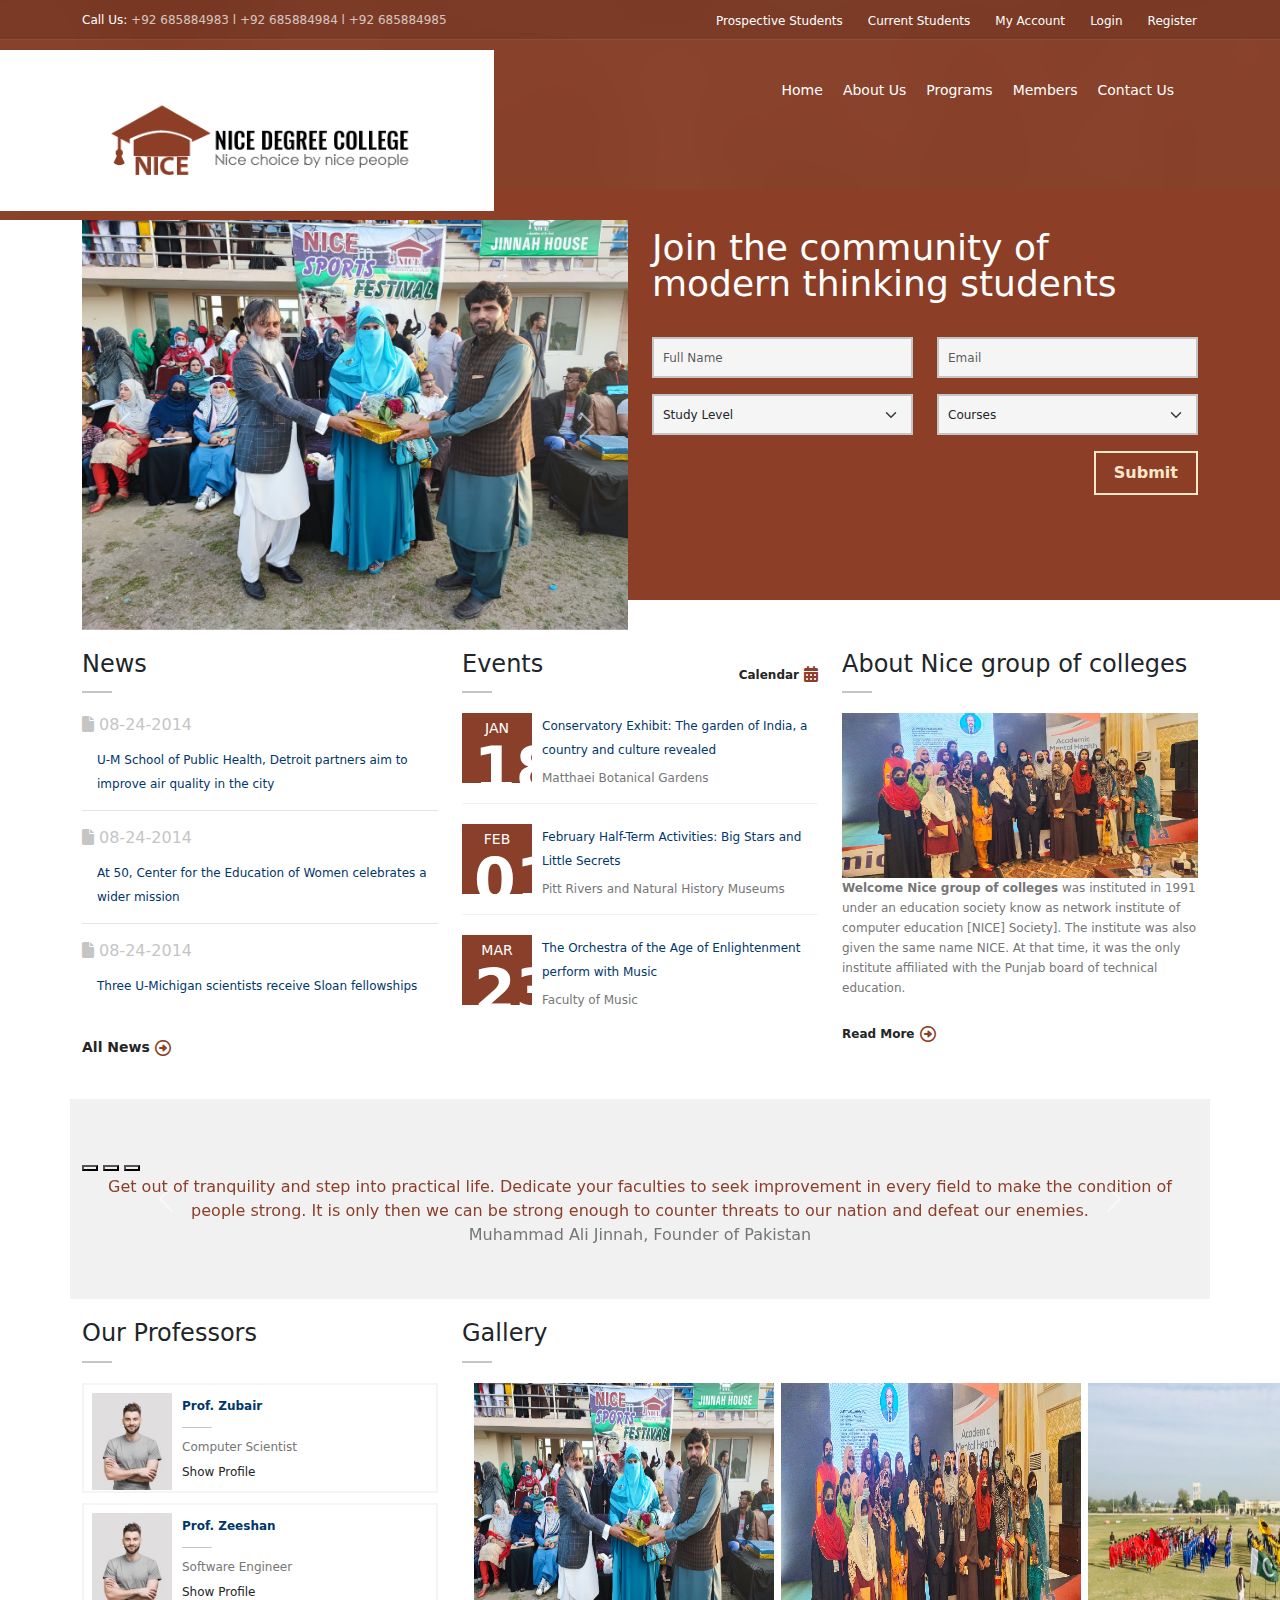
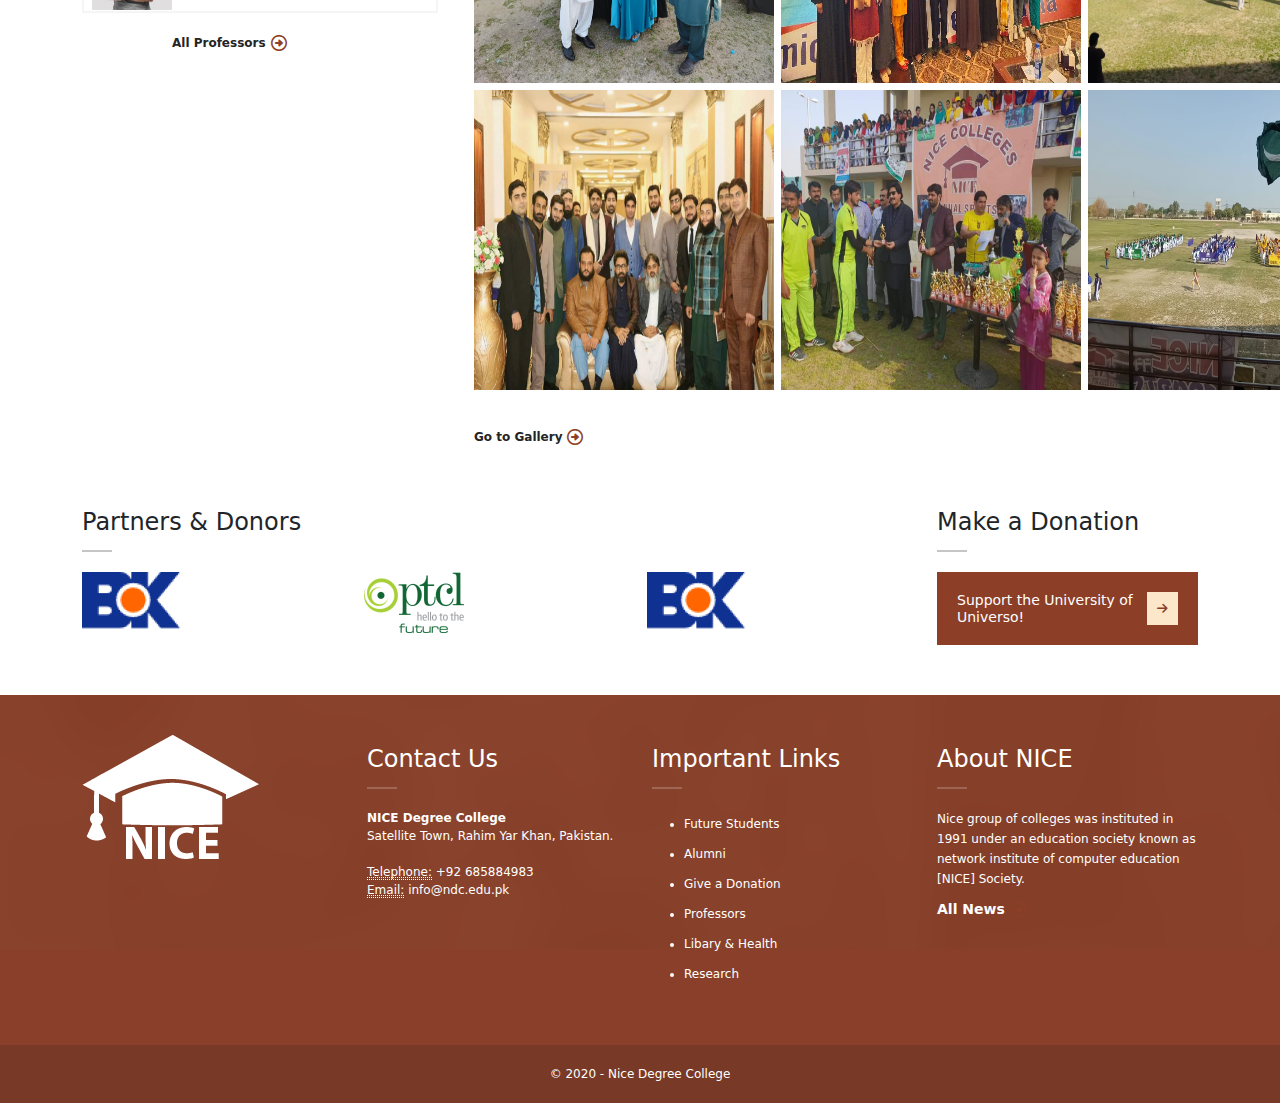
<file: index.html>
﻿<!doctype html>
<html lang="en">

<head>

  <!-- Required Meta Tags -->
  <meta charset="utf-8">
  <meta name="viewport" content="width=device-width, initial-scale=1">

  <!-- Document Title -->
  <title>NICE Degree College</title>

  <!-- Canonical -->
  <link rel="canonical" href="index.html">

  <!-- CSS Files -->
  <link href="assets/css/style.css" rel="stylesheet">
  <link rel="preconnect" href="https://fonts.googleapis.com">
  <link rel="preconnect" href="https://fonts.gstatic.com" crossorigin>
  <link href="assets/css/css2.css" rel="stylesheet">
  <link href="assets/css/bootstrap.min.css" rel="stylesheet">
  <link rel="stylesheet" href="assets/css/font-awesome.min.css">
  <link rel="stylesheet" href="https://cdnjs.cloudflare.com/ajax/libs/font-awesome/4.7.0/css/font-awesome.min.css">
  <link rel="stylesheet" href="https://cdnjs.cloudflare.com/ajax/libs/font-awesome/6.0.0-beta3/css/all.min.css">

</head>

<body   >


  <!-- Navbar -->

  <div class="navigation-wrapper">
    <div class="secondary-navigation-wrapper">
      <div class="container">
        <div class="navigation-contact pull-left">Call Us: <span class="opacity-70"> +92 685884983 l +92 685884984
				l +92 685884985</span>
        </div>
        <div class="search">
          <div class="input-group">
            <input type="search" class="form-control" name="search" placeholder="Search">
            <span class="input-group-btn">
              <button type="submit" id="search-submit" class="btn">
                <i class="fa fa-search">
                </i>
              </button>
            </span>
          </div>
          <!-- /.input-group -->
        </div>
      <!-- Navigation -->
<ul class="secondary-navigation list-unstyled text-white">
  <li><a class="text-white" href="#">Prospective Students</a></li>
  <li><a class="text-white" href="#">Current Students</a></li>
  <li><a class="text-white" href="account.php">My Account</a></li>
  <li><a class="text-white" href="#" data-bs-toggle="modal" data-bs-target="#loginModal">Login</a></li>
  <li><a class="text-white" href="#" data-bs-toggle="modal" data-bs-target="#registerModal">Register</a></li>
</ul>

<!-- Login Modal -->
<div class="modal fade" id="loginModal" tabindex="-1" aria-labelledby="loginModalLabel" aria-hidden="true">
  <div class="modal-dialog ">
    <div class="modal-content ">
      <div class="modal-header">
        <h5 class="modal-title" id="loginModalLabel" style="color: #000;">Welcome Back</h5>
        <i class="fa-solid fa-hand-sparkles ps-2" style="color: #FFCE4B;"></i>
        <button type="button" class="btn-close" data-bs-dismiss="modal" aria-label="Close"></button>
      </div>
      <div class="modal-body">
        <!-- Login Form -->
        <form>
          <div class="mb-3">
            <label for="email" class="form-label" style="color: black;">Email address</label>
            <input type="email" class="form-control" id="email" placeholder="Enter your email">
          </div>
          <div class="mb-3">
            <label for="password" class="form-label" style="color: black;">Password</label>
            <input type="password" class="form-control" id="password" placeholder="Enter your password">
          </div>
          <button type="submit" class="btn btn-primary w-100 mt-3 mb-3">Login</button>
        </form>
      </div>
    </div>
  </div>
</div>

<!-- Login Model End  -->

<!-- Register Modal -->
<div class="modal fade" id="registerModal" tabindex="-1" aria-labelledby="registerModalLabel" aria-hidden="true">
  <div class="modal-dialog">
    <div class="modal-content">
      <div class="modal-header">
        <h5 class="modal-title" id="registerModalLabel" style="color: #000;">Register</h5>
        <i class="fa-solid fa-hand-sparkles ps-2" style="color: #FFCE4B;"></i>
        <button type="button" class="btn-close" data-bs-dismiss="modal" aria-label="Close"></button>
      </div>
      <div class="modal-body">
        <!-- Register Form -->
        <form>
          <div class="mb-3">
            <label for="register-name" class="form-label" style="color: #000;">Full Name</label>
            <input type="text" class="form-control" id="register-name" placeholder="Enter your full name">
          </div>
          <div class="mb-3">
            <label for="register-email" class="form-label" style="color: #000;">Email address</label>
            <input type="email" class="form-control" id="register-email" placeholder="Enter your email">
          </div>
          <div class="mb-3">
            <label for="register-password" class="form-label" style="color: #000;">Password</label>
            <input type="password" class="form-control" id="register-password" placeholder="Enter your password">
          </div>
          <div class="mb-3">
            <label for="register-confirm-password" class="form-label" style="color: #000;">Confirm Password</label>
            <input type="password" class="form-control" id="register-confirm-password" placeholder="Confirm your password">
          </div>
          <button type="submit" class="btn btn-primary w-100 mt-3 mb-3">Register</button>
        </form>
      </div>
    </div>
  </div>
</div>

<!-- Register Modal End -->


      </div>
    </div>
    <div class="primary-navigation-wrapper">
      <header class="navbar" id="top" role="banner">
        <div class="container">


          <div class="row w-100">
            <div class="col-lg-4">
              <div class="navbar-header">
                <button class="navbar-toggle" type="button" data-toggle="collapse" data-target=".bs-navbar-collapse">
                  <span class="sr-only">Toggle navigation</span>
                  <span class="icon-bar"></span>
                  <span class="icon-bar"></span>
                  <span class="icon-bar"></span>
                </button>
                <div class="navbar-brand nav" id="brand">
                  <a href="index.php"><img src="assets/img/logo.png" alt="brand"></a>
                </div>
              </div>
            </div>
            <div class="col-lg-8">
              <nav class="collapse navbar-collapse bs-navbar-collapse navbar-right" style="display: block; float: right;" role="navigation">
                <ul class="nav navbar-nav d-flex text-white" style="flex-direction: row;">

                  <li>
                    <a class="text-white" href="index.html">Home</a>
                  </li>
                  <li>
                    <a class="text-white"  href="aboutus.html">About Us</a>
                  </li>
                  <li>
                    <a class="text-white"  href="programs.html">Programs</a>
                  </li>

                  <li>
                    <a class="text-white"  href="members.html">Members</a>
                  </li>



                  <li>
                    <a  class="text-white"  href="contactus.html">Contact Us</a>
                  </li>
                </ul>
              </nav>
            </div>
          </div>





          <!-- /.navbar collapse-->
        </div>
        <!-- /.container -->
      </header>
      <!-- /.navbar -->
    </div>
    <div class="background">
      <img src="assets/img/background-city.png" alt="background">
    </div>
  </div>

  <!-- Navbar End -->




    <!-- Hero Section -->

    <div id="homepage-carousel">
      <div class="container">
        <div class="homepage-carousel-wrapper">
          <div class="row">
            <div class="col-md-6 col-sm-7">
              <div id="carouselExampleSlidesOnly" class="carousel slide" data-bs-ride="carousel">
                <div class="carousel-inner">
                  <div class="carousel-item active">
                    <img src="assets/img/gallery-pic-1.jpeg" class="d-block w-100" alt="...">
                  </div>
                  <div class="carousel-item">
                    <img src="assets/img/gallery-pic-4.jpeg" class="d-block w-100" alt="...">
                  </div>
                  <div class="carousel-item">
                    <img src="assets/img/gallery-pic-3.jpeg" class="d-block w-100" alt="...">
                  </div>
                </div>
                <button class="carousel-control-prev" type="button" data-bs-target="#carouselExample" data-bs-slide="prev">
                  <span class="carousel-control-prev-icon" aria-hidden="true"></span>
                  <span class="visually-hidden">Previous</span>
                </button>
                <button class="carousel-control-next" type="button" data-bs-target="#carouselExample" data-bs-slide="next">
                  <span class="carousel-control-next-icon" aria-hidden="true"></span>
                  <span class="visually-hidden">Next</span>
                </button>
              </div>
            </div>
            <!-- /.col-md-6 -->
            <div class="col-md-6 col-sm-5">
              <div class="slider-content">
                <div class="row">
                  <div class="col-md-12">
                    <h1>Join the community of modern thinking students</h1>
                    <form id="slider-form" role="form" action="" method="post">
                      <div class="row">
                        <div class="col-md-6">
                          <div class="mb-3">
                            <input class="form-control" name="slider-name" id="slider-name" placeholder="Full Name" type="text" required>
                          </div>
                        </div>
                        <!-- /.col-md-6 -->
                        <div class="col-md-6">
                          <div class="mb-3">
                            <input class="form-control" name="slider-email" id="slider-email" placeholder="Email" type="email" required>
                          </div>
                        </div>
                        <!-- /.col-md-6 -->
                      </div>
                      <!-- /.row -->
                      <div class="row">
                        <div class="col-md-6">
                          <div class="mb-3">
                            <select name="slider-study-level" id="slider-study-level" class="form-select">
                              <option value="- Not selected -">Study Level</option>
                              <option value="Beginner">Beginner</option>
                              <option value="Intermediate">Intermediate</option>
                              <option value="Advanced">Advanced</option>
                              <option value="Professional">Professional</option>
                            </select>
                          </div>
                        </div>
                        <!-- /.col-md-6 -->
                        <div class="col-md-6">
                          <div class="mb-3">
                            <select name="slider-course" id="slider-course" class="form-select">
                              <option value="- Not selected -">Courses</option>
                              <option value="Art and Design">Art and Design</option>
                              <option value="Marketing">Marketing</option>
                              <option value="Science">Science</option>
                              <option value="History and Psychology">History and Psychology</option>
                            </select>
                          </div>
                        </div>
                        <!-- /.col-md-6 -->
                      </div>
                      <!-- /.row -->
                      <button type="submit" id="slider-submit" class="btn btn-primary float-end">Submit</button>
                      <div id="form-status"></div>
                    </form>
                  </div>
                  <!-- /.col-md-12 -->
                </div>
                <!-- /.row -->
              </div>
              <!-- /.slider-content -->
            </div>
            <!-- /.col-md-6 -->
          </div>
          <!-- /.row -->
          <div class="background"></div>
        </div>
        <!-- /.slider-wrapper -->
        <div class="slider-inner"></div>
      </div>
      <!-- /.container -->
    </div>

    <!-- Hero Section End -->
    <!-- News Events About Nice group of colleges -->

    <div class="block">
      <div class="container">
        <div class="row">
          <div class="col-md-4 col-sm-6">
            <section class="news-small" id="news-small">
              <header>
                <h2>News</h2>
              </header>
              <div class="section-content">
                <article>
                  <figure class="date"><i class="fa fa-file-o"></i>08-24-2014</figure>
                  <header><a href="#">U-M School of Public Health, Detroit partners aim to improve air quality in the city</a></header>
                </article>
                <article>
                  <figure class="date"><i class="fa fa-file-o"></i>08-24-2014</figure>
                  <header><a href="#">At 50, Center for the Education of Women celebrates a wider mission</a></header>
                </article>
                <article>
                  <figure class="date"><i class="fa fa-file-o"></i>08-24-2014</figure>
                  <header><a href="#">Three U-Michigan scientists receive Sloan fellowships</a></header>
                </article>
              </div>
              <!-- /.section-content -->
              <a href="" class="read-more">All News</a>
            </section>
          </div>
          <!-- /.col-md-4 -->
          <div class="col-md-4 col-sm-6">
            <section class="events" id="events-small">
              <header>
                <h2>Events</h2>
                <a href="" class="link-calendar">Calendar</a>
              </header>
              <div class="section-content">
                <article class="event nearest">
                  <figure class="date">
                    <div class="month">jan</div>
                    <div class="day">18</div>
                  </figure>
                  <aside>
                    <header><a href="event-detail.html">Conservatory Exhibit: The garden of India, a country and culture revealed</a></header>
                    <div class="additional-info">Matthaei Botanical Gardens</div>
                  </aside>
                </article>
                <article class="event nearest-second">
                  <figure class="date">
                    <div class="month">feb</div>
                    <div class="day">01</div>
                  </figure>
                  <aside>
                    <header><a href="event-detail.html">February Half-Term Activities: Big Stars and Little Secrets</a></header>
                    <div class="additional-info">Pitt Rivers and Natural History Museums</div>
                  </aside>
                </article>
                <article class="event">
                  <figure class="date">
                    <div class="month">mar</div>
                    <div class="day">23</div>
                  </figure>
                  <aside>
                    <header><a href="event-detail.html">The Orchestra of the Age of Enlightenment perform with Music</a></header>
                    <div class="additional-info">Faculty of Music</div>
                  </aside>
                </article>
              </div>
              <!-- /.section-content -->
            </section>
          </div>
          <!-- /.col-md-4 -->
          <div class="col-md-4 col-sm-12">
            <section id="about">
              <header>
                <h2>About Nice group of colleges</h2>
              </header>
              <div class="section-content">
                <img src="assets/img/gallery-pic-2.jpeg" alt="" class="img-fluid">
                <p><strong>Welcome Nice group of colleges</strong> was instituted in 1991 under an education society know as network institute of computer education [NICE] Society]. The institute was also given the same name NICE. At that time, it was the only institute affiliated with the Punjab board of technical education.</p>
                <a href="" class="read-more">Read More</a>
              </div>
            </section>
          </div>
        </div>
      </div>
    </div>
    <!-- News Events About Nice group of colleges End -->
    <!-- testimonials -->

      
   <div class="container coursal-container">
    <div id="carouselExampleIndicators" class="carousel slide" data-bs-ride="carousel">
      <!-- <div class="carousel-indicators"> -->
        <button type="button" data-bs-target="#carouselExampleIndicators" data-bs-slide-to="0" class="active" aria-current="true" aria-label="Slide 1"></button>
        <button type="button" data-bs-target="#carouselExampleIndicators" data-bs-slide-to="1" aria-label="Slide 2"></button>
        <button type="button" data-bs-target="#carouselExampleIndicators" data-bs-slide-to="2" aria-label="Slide 3"></button>
      <!-- </div> -->
      <div class="carousel-inner">
        <div class="carousel-item active text-center">
         
            <header>Get out of tranquility and step into practical life. Dedicate your faculties to seek improvement in every field to make the condition of people strong. It is only then we can be strong enough to counter threats to our nation and defeat our enemies.</header>
            <footer>Muhammad Ali Jinnah, Founder of Pakistan</footer>
        </div>
        <div class="carousel-item text-center">
          <header>Enter a world of opportunities at our College. Learning is the constant accumulation of knowledge.</header>
          <footer>Opportunities</footer>
        </div>
      </div>
      <button class="carousel-control-prev" type="button" data-bs-target="#carouselExampleIndicators" data-bs-slide="prev">
        <span class="carousel-control-prev-icon" aria-hidden="true"></span>
        <span class="visually-hidden">Previous</span>
      </button>
      <button class="carousel-control-next" type="button" data-bs-target="#carouselExampleIndicators" data-bs-slide="next">
        <span class="carousel-control-next-icon" aria-hidden="true"></span>
        <span class="visually-hidden">Next</span>
      </button>
    </div>
   </div>
    <!-- Our Professors -->
    <div class="block">
      <div class="container">
        <div class="row">
          <div class="col-md-4">
            <section id="our-professors">
              <header>
                <h2>Our Professors</h2>
              </header>
              <div class="section-content">
                <div class="professors">
                  <article class="professor-thumbnail">
                    <figure class="professor-image">
                      <a href="member-detail.html"><img src="assets/img/professor 1.jpeg" width="80px" height="80px" class="img-fluid" alt=""></a>
                    </figure>
                    <aside>
                      <header>
                        <a href="member-detail.html">Prof. Zubair</a>
                        <div class="divider"></div>
                        <figure class="professor-description">Computer Scientist</figure>
                      </header>
                      <a href="member-detail.html" class="show-profile">Show Profile</a>
                    </aside>
                  </article>
                  <article class="professor-thumbnail">
                    <figure class="professor-image">
                      <a href="member-detail.html"><img src="assets/img/professor 1.jpeg" width="80px" height="80px" class="img-fluid" alt=""></a>
                    </figure>
                    <aside>
                      <header>
                        <a href="member-detail.html">Prof. Zeeshan</a>
                        <div class="divider"></div>
                        <figure class="professor-description">Software Engineer</figure>
                      </header>
                      <a href="member-detail.html" class="show-profile">Show Profile</a>
                    </aside>
                  </article>
                  <a href="" class="read-more">All Professors</a>
                </div>
              </div>
            </section>
          </div>

          <div class="col-md-8">
            <section id="gallery">
              <header>
                <h2>Gallery</h2>
              </header>
              <div class="section-content container me-4">
                <ul class="gallery-list list-unstyled">
                  <li><a href="assets/img/gallery-pic-1.jpeg" class="image-popup"><img src="assets/img/gallery-pic-1.jpeg" alt="" class="img-fluid"></a></li>
                  <li><a href="assets/img/gallery-pic-2.jpeg" class="image-popup"><img src="assets/img/gallery-pic-2.jpeg" alt="" class="img-fluid"></a></li>
                  <li><a href="assets/img/gallery-pic-3.jpeg" class="image-popup"><img src="assets/img/gallery-pic-3.jpeg" alt="" class="img-fluid"></a></li>
                  <li><a href="assets/img/gallery-pic-4.jpeg" class="image-popup"><img src="assets/img/gallery-pic-4.jpeg" alt="" class="img-fluid"></a></li>
                  <li><a href="assets/img/gallery-pic-5.jpeg" class="image-popup"><img src="assets/img/gallery-pic-5.jpeg" alt="" class="img-fluid"></a></li>
                  <li><a href="assets/img/gallery-pic-6.jpeg" class="image-popup"><img src="assets/img/gallery-pic-6.jpeg" alt="" class="img-fluid"></a></li>
                  <!-- <li><a href="assets/img/gallery-big-image.jpg" class="image-popup"><img src="assets/img/image-01.jpg" alt="" class="img-fluid"></a></li>
                  <li><a href="assets/img/gallery-big-image.jpg" class="image-popup"><img src="assets/img/image-02.jpg" alt="" class="img-fluid"></a></li>
                  <li><a href="assets/img/gallery-big-image.jpg" class="image-popup"><img src="assets/img/image-01.jpg" alt="" class="img-fluid"></a></li>
                  <li><a href="assets/img/gallery-big-image.jpg" class="image-popup"><img src="assets/img/image-02.jpg" alt="" class="img-fluid"></a></li>
                  <li><a href="assets/img/gallery-big-image.jpg" class="image-popup"><img src="assets/img/image-01.jpg" alt="" class="img-fluid"></a></li>
                  <li><a href="assets/img/gallery-big-image.jpg" class="image-popup"><img src="assets/img/image-02.jpg" alt="" class="img-fluid"></a></li> -->

                </ul>
                <a href="" class="read-more">Go to Gallery</a>
              </div>
            </section>
          </div>
        </div>
      </div>
    </div>

  <!-- Our Professors End -->



    <!-- Partners & Donors -->

    <div class="block">
      <div class="container">
        <div class="row">
          <div class="col-md-9">
            <section id="partners">
              <header>
                <h2>Partners & Donors</h2>
              </header>
              <div class="section-content">
                <div class="row g-3">
                  <div class="col"><a href=""><img src="assets/img/BOK.png" alt="" class="img-fluid"></a></div>
                  <div class="col"><a href=""><img src="assets/img/PTCL.png" alt="" class="img-fluid"></a></div>
                  <div class="col"><a href=""><img src="assets/img/BOK.png" alt="" class="img-fluid"></a></div>
                </div>
              </div>
            </section>
          </div>
          <div class="col-md-3">
            <section id="donation">
              <header>
                <h2>Make a Donation</h2>
              </header>
              <div class="section-content">
                <a href="" class="universal-button">
                  <h3 class="text-white">Support the University of Universo!</h3>
                  <figure class="date"><i class="fa fa-arrow-right"></i></figure>
                </a>
              </div>
            </section>
          </div>
        </div>
      </div>
    </div>
  <!-- Partners & Donors End-->





  <!-- Footer -->

<footer id="page-footer">

  <section id="footer-content">
    <div class="container">
      <div class="row">
        <div class="col-md-3">
          <aside class="logo">
            <img src="assets/img/logo-white.png" class="img-fluid">
          </aside>
        </div>
        <div class="col-md-3">
          <aside>
            <header>
              <h4>Contact Us</h4>
            </header>
            <address>
              <strong>NICE Degree College</strong><br>
              <span>Satellite Town, Rahim Yar Khan, Pakistan.</span><br><br>
              <abbr title="Telephone">Telephone:</abbr> +92 685884983<br>
              <abbr title="Email">Email:</abbr> <a href="#">info@ndc.edu.pk</a>
            </address>
          </aside>
        </div>
        <div class="col-md-3">
          <aside>
            <header>
              <h4>Important Links</h4>
            </header>
            <ul class="list-links" style="list-style: disc; font-size: 12px;">
              <li><a href="#">Future Students</a>
              </li>
              <li><a href="#">Alumni</a>
              </li>
              <li><a href="#">Give a Donation</a>
              </li>
              <li><a href="#">Professors</a>
              </li>
              <li><a href="#">Libary &amp; Health</a>
              </li>
              <li><a href="#">Research</a>
              </li>
            </ul>
          </aside>
        </div>
        <div class="col-md-3">
          <aside>
            <header>
              <h4>About NICE</h4>
            </header>
            <p>Nice group of colleges was instituted in 1991 under an education society known as network institute of computer education [NICE] Society.</p>
            <a href="" class="read-more">All News</a>
          </aside>
        </div>
      </div>
    </div>
    <div class="background"><img src="assets/img/background-city.png" class="img-fluid" alt=""></div>
  </section>

  <section id="footer-bottom">
    <div class="container">
      <div class="footer-inner">
        <div class="copyright">© 2020 - Nice Degree College</div>
      </div>
    </div>
  </section>

</footer>

  <!-- Footer End-->



<script src="assets/js/bootstrap.bundle.min.js"></script>
</body>
</html>
</file>
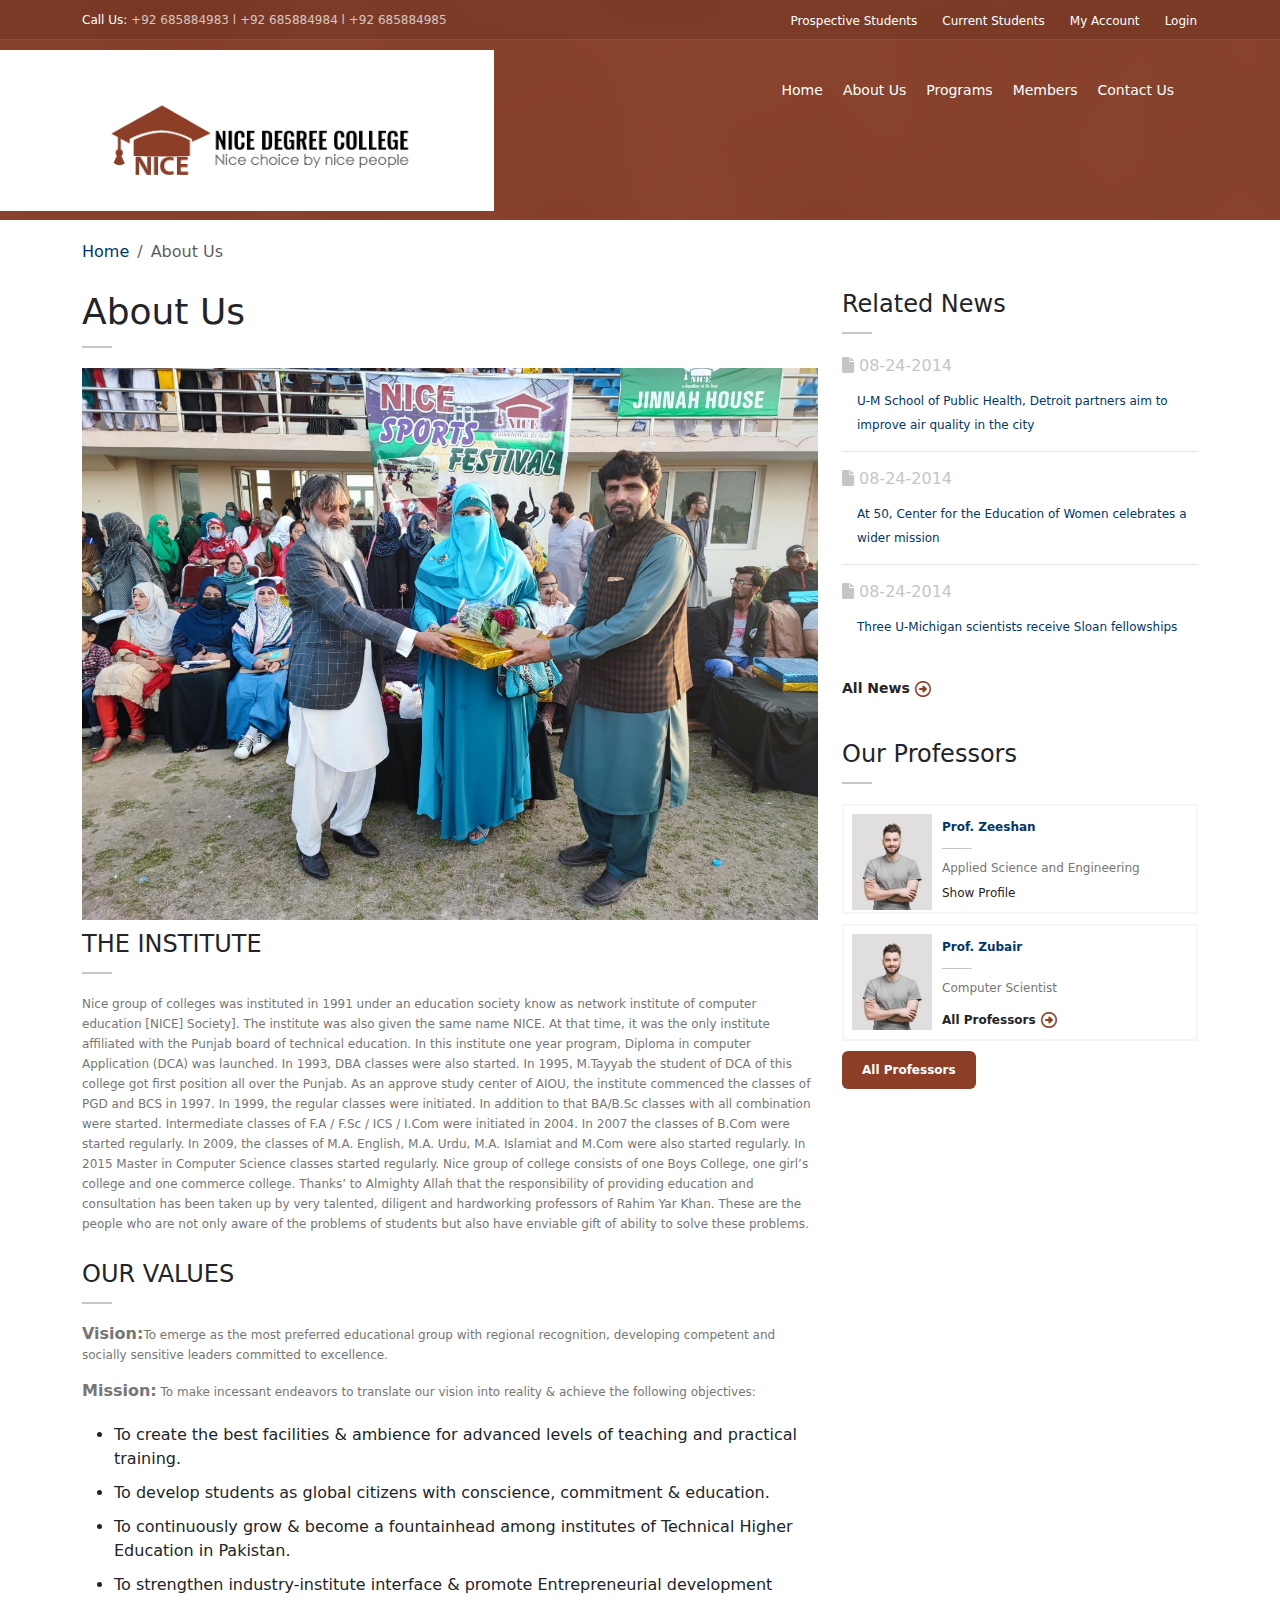
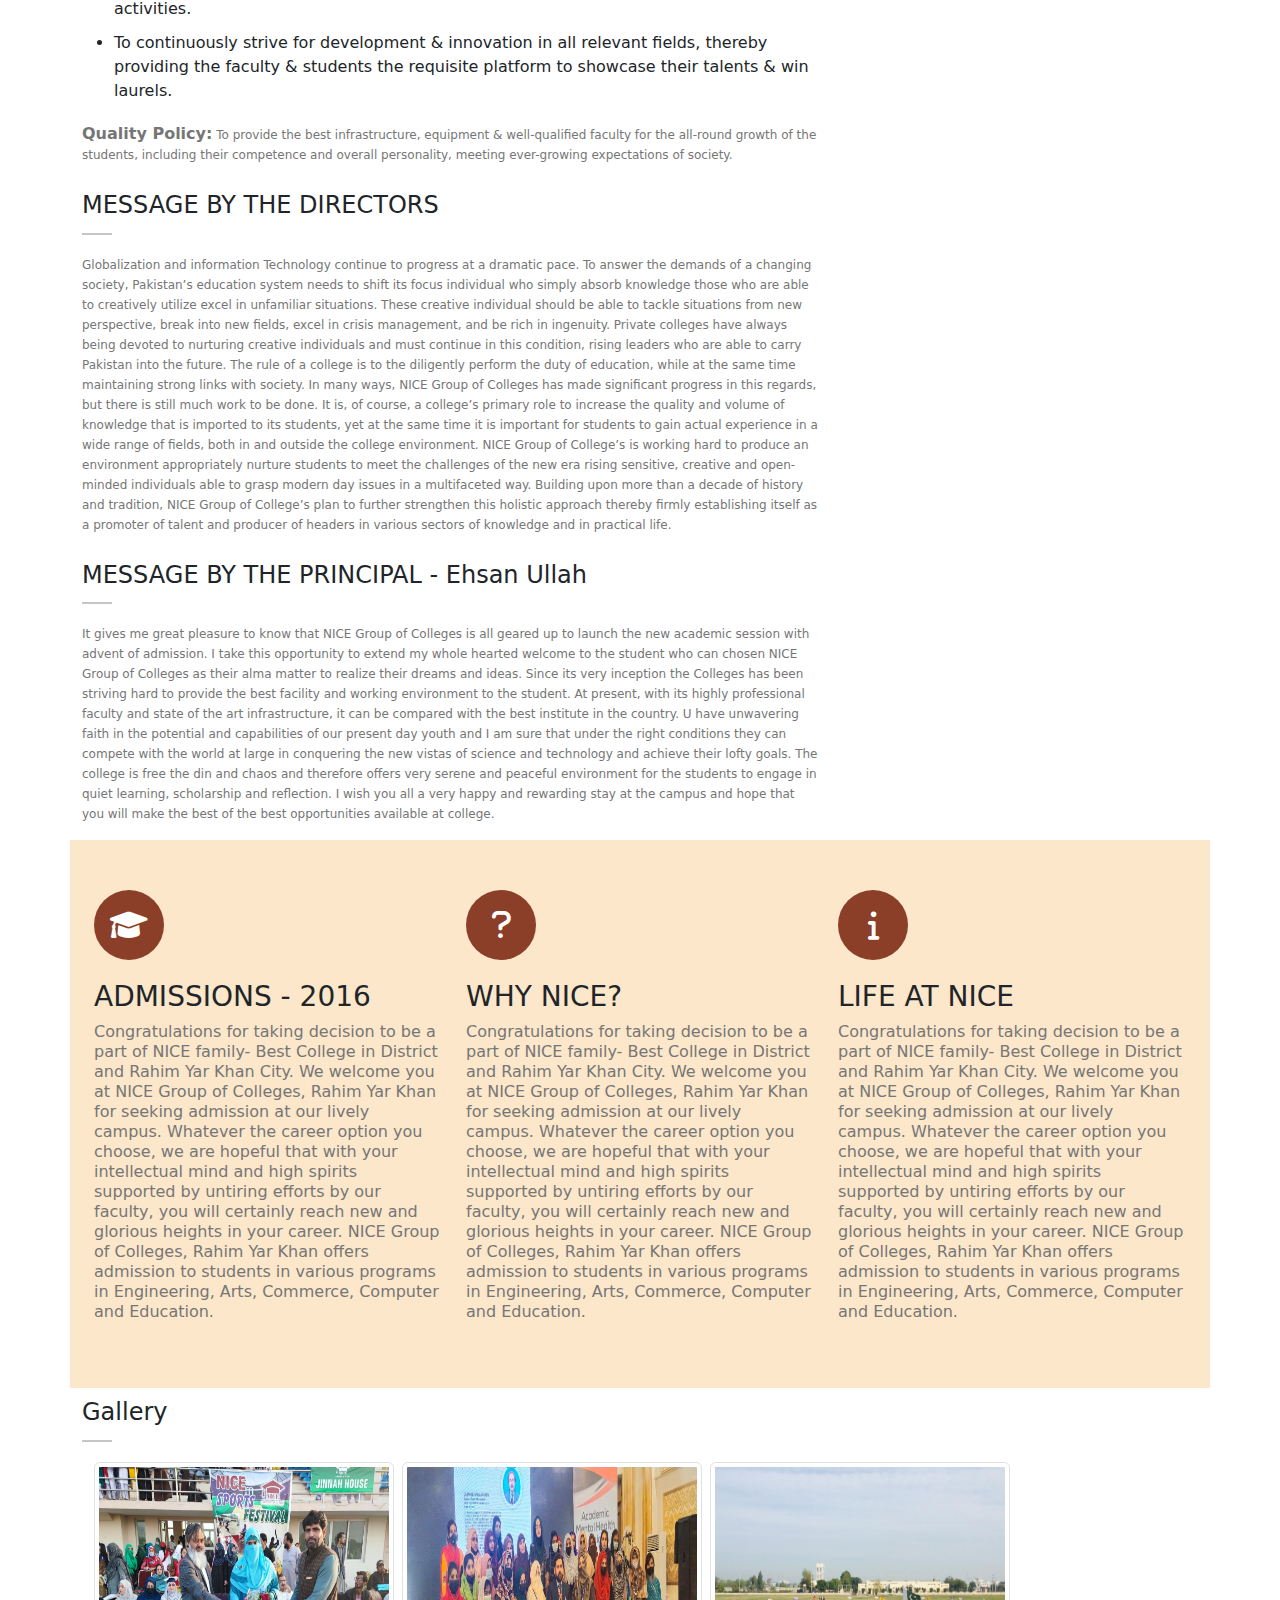
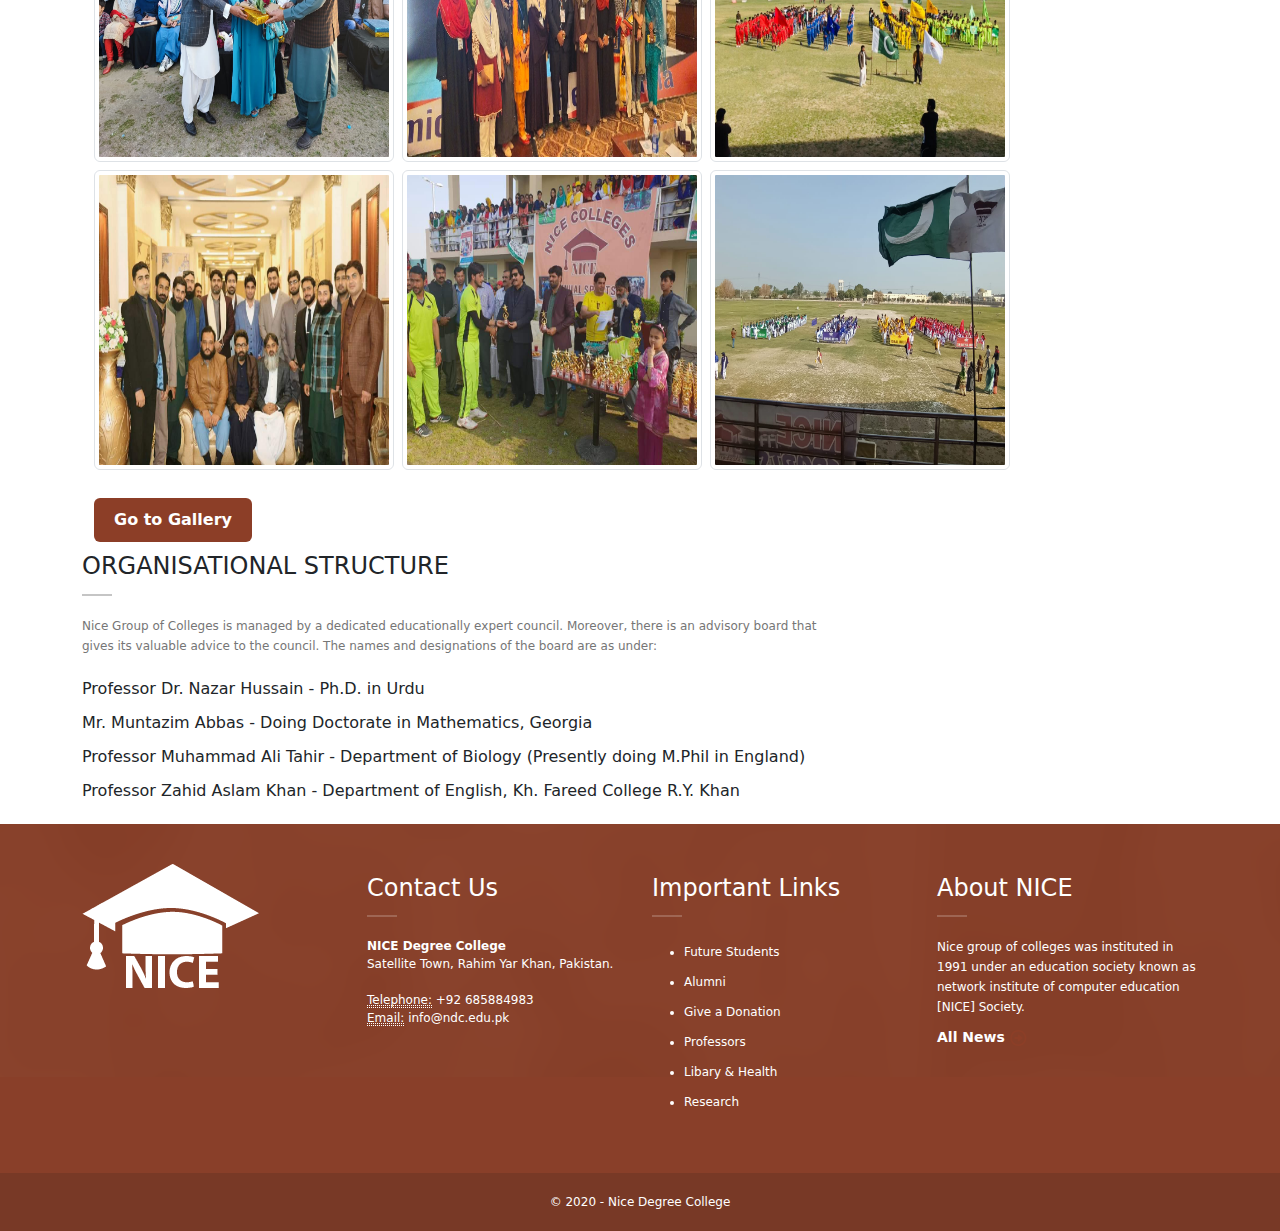
<file: aboutus.html>
<!doctype html>
<html lang="en">

<head>

  <!-- Required Meta Tags -->
  <meta charset="utf-8">
  <meta name="viewport" content="width=device-width, initial-scale=1">

  <!-- Document Title -->
  <title>NICE Degree College</title>

  <!-- Canonical -->
  <link rel="canonical" href="index.html">

  <!-- CSS Files -->
  <link href="assets/css/style.css" rel="stylesheet">
  <link rel="preconnect" href="https://fonts.googleapis.com">
  <link rel="preconnect" href="https://fonts.gstatic.com" crossorigin>
  <link href="assets/css/css2.css" rel="stylesheet">
  <link href="assets/css/bootstrap.min.css" rel="stylesheet">
  <link rel="stylesheet" href="assets/css/font-awesome.min.css">
  <link rel="stylesheet" href="https://cdnjs.cloudflare.com/ajax/libs/font-awesome/4.7.0/css/font-awesome.min.css">
  <link rel="stylesheet" href="https://cdnjs.cloudflare.com/ajax/libs/font-awesome/6.0.0-beta3/css/all.min.css">

</head>

<body>




  <!-- Navbar -->

  <div class="navigation-wrapper">
    <div class="secondary-navigation-wrapper">
      <div class="container">
        <div class="navigation-contact pull-left">Call Us: <span class="opacity-70"> +92 685884983 l +92 685884984
				l +92 685884985</span>
        </div>
        <div class="search">
          <div class="input-group">
            <input type="search" class="form-control" name="search" placeholder="Search">
            <span class="input-group-btn">
              <button type="submit" id="search-submit" class="btn">
                <i class="fa fa-search">
                </i>
              </button>
            </span>
          </div>
          <!-- /.input-group -->
        </div>
        <ul class="secondary-navigation list-unstyled text-white">
          <li><a class="text-white" href="#">Prospective Students</a>
          </li>
          <li><a class="text-white"  href="#">Current Students</a>
          </li>
          <li><a class="text-white"  href="account.php">My Account</a>
          </li>
          <li><a class="text-white"  href="login.php">Login</a>
          </li>
        </ul>
      </div>
    </div>
    <div class="primary-navigation-wrapper">
      <header class="navbar" id="top" role="banner">
        <div class="container">


          <div class="row w-100">
            <div class="col-lg-4">
              <div class="navbar-header">
                <button class="navbar-toggle" type="button" data-toggle="collapse" data-target=".bs-navbar-collapse">
                  <span class="sr-only">Toggle navigation</span>
                  <span class="icon-bar"></span>
                  <span class="icon-bar"></span>
                  <span class="icon-bar"></span>
                </button>
                <div class="navbar-brand nav" id="brand">
                  <a href="index.php"><img src="assets/img/logo.png" alt="brand"></a>
                </div>
              </div>
            </div>
            <div class="col-lg-8">
              <nav class="collapse navbar-collapse bs-navbar-collapse navbar-right" style="display: block; float: right;" role="navigation">
                <ul class="nav navbar-nav d-flex text-white" style="flex-direction: row;">

                  <li>
                    <a class="text-white" href="index.html">Home</a>
                  </li>
                  <li>
                    <a class="text-white"  href="aboutus.html">About Us</a>
                  </li>
                  <li>
                    <a class="text-white"  href="programs.html">Programs</a>
                  </li>

                  <li>
                    <a class="text-white"  href="members.html">Members</a>
                  </li>



                  <li>
                    <a  class="text-white"  href="contactus.html">Contact Us</a>
                  </li>
                </ul>
              </nav>
            </div>
          </div>





          <!-- /.navbar collapse-->
        </div>
        <!-- /.container -->
      </header>
      <!-- /.navbar -->
    </div>
    <div class="background">
      <img src="assets/img/background-city.png" alt="background">
    </div>
  </div>

  <!-- Navbar End -->



<!--  breadcrumb-->

  <div class="container">
    <ol class="breadcrumb">
      <li class="breadcrumb-item"><a href="#">Home</a></li>
      <li class="breadcrumb-item active" aria-current="page">About Us</li>
    </ol>
  </div>

  <!--  breadcrumb End-->



<!--  About Us-->

    <div class="container">
      <div class="row">
        <!--MAIN Content-->
        <div class="col-md-8">
          <div id="page-main">
            <section id="about">
              <header>
                <h1>About Us</h1>
              </header>
              <img src="assets/img/gallery-pic-1.jpeg" class="img-fluid" alt="About Us Header Image">
              <h2>THE INSTITUTE</h2>
              <p>
                Nice group of colleges was instituted in 1991 under an education society know as network institute of computer education [NICE] Society]. The institute was also given the same name NICE. 
                At that time, it was the only institute affiliated with the Punjab board of technical education. In this institute one year program, Diploma in computer Application (DCA) was launched. 
                In 1993, DBA classes were also started. In 1995, M.Tayyab the student of DCA of this college got first position all over the Punjab. As an approve study center of AIOU, the institute commenced the classes of PGD and BCS in 1997. In 1999, the regular classes were initiated. In addition to that BA/B.Sc classes with all combination were started. 
                Intermediate classes of F.A / F.Sc / ICS / I.Com were initiated in 2004. In 2007 the classes of B.Com were started regularly. In 2009, the classes of M.A. English, M.A. Urdu, M.A. Islamiat and M.Com were also started regularly. In 2015 Master in Computer Science classes started regularly. Nice group of college consists of one Boys College, one girl’s college and one commerce college. Thanks’ to Almighty Allah that the responsibility of providing education and consultation has been taken up by very talented, diligent and hardworking professors of Rahim Yar Khan. These are the people who are not only aware of the problems of students but also have enviable gift of ability to solve these problems.
              </p>
              <h2>OUR VALUES</h2>
              <p>
                <span style="font-size: 16px; font-weight: 600;">Vision:</span>To emerge as the most preferred educational group with regional recognition, developing competent and socially sensitive leaders committed to excellence. 
              </p>
              <p>
                <span style="font-size: 16px; font-weight: 600;">Mission:</span> To make incessant endeavors to translate our vision into reality & achieve the following objectives:
              </p>
              <ul class="list-unstyled1">
                <li>To create the best facilities & ambience for advanced levels of teaching and practical training.</li>
                <li>To develop students as global citizens with conscience, commitment & education.</li>
                <li>To continuously grow & become a fountainhead among institutes of Technical Higher Education in Pakistan.</li>
                <li>To strengthen industry-institute interface & promote Entrepreneurial development activities.</li>
                <li>To continuously strive for development & innovation in all relevant fields, thereby providing the faculty & students the requisite platform to showcase their talents & win laurels.</li>
              </ul>
              
              <p>
                <span style="font-size: 16px; font-weight: 600;">Quality Policy:</span> To provide the best infrastructure, equipment & well-qualified faculty for the all-round growth of the students, including their competence and overall personality, meeting ever-growing expectations of society.
              </p>

              <h2>MESSAGE BY THE DIRECTORS</h2>
              <p>
                Globalization and information Technology continue to progress at a dramatic pace. To answer the demands of a changing society, Pakistan’s education system needs to shift its focus individual who simply absorb knowledge those who are able to creatively utilize excel in unfamiliar situations. These creative individual should be able to tackle situations from new perspective, break into new fields, excel in crisis management, and be rich in ingenuity. Private colleges have always being devoted to nurturing creative individuals and must continue in this condition, rising leaders who are able to carry Pakistan into the future. The rule of a college is to the diligently perform the duty of education, while at the same time maintaining strong links with society. In many ways, NICE Group of Colleges has made significant progress in this regards, but there is still much work to be done. It is, of course, a college’s primary role to increase the quality and volume of knowledge that is imported to its students, yet at the same time it is important for students to gain actual experience in a wide range of fields, both in and outside the college environment. NICE Group of College’s is working hard to produce an environment appropriately nurture students to meet the challenges of the new era rising sensitive, creative and open-minded individuals able to grasp modern day issues in a multifaceted way. Building upon more than a decade of history and tradition, 
                NICE Group of College’s plan to further strengthen this holistic approach thereby firmly establishing itself as a promoter of talent and producer of headers in various sectors of knowledge and in practical life.
              </p>

              <h2>MESSAGE BY THE PRINCIPAL - Ehsan Ullah</h2>
              <p>
                It gives me great pleasure to know that NICE Group of Colleges is all geared up to launch the new academic session with advent of admission. I take this opportunity to extend my whole hearted welcome to the student who can chosen NICE Group of Colleges as their alma matter to realize their dreams and ideas. Since its very inception the Colleges has been striving hard to provide the best facility and working environment to the student. At present, with its highly professional faculty and state of the art infrastructure, it can be compared with the best institute in the country. U have unwavering faith in the potential and capabilities of our present day youth and I am sure that under the right conditions they can compete with the world at large in conquering the new vistas of science and technology and achieve their lofty goals. The college is free the din and chaos and therefore offers very serene and peaceful environment for the students to engage in quiet learning, scholarship and reflection. 
                I wish you all a very happy and rewarding stay at the campus and hope that you will make the best of the best opportunities available at college.
              </p>

                <div class="container">
                  <div class="row">
                    <div class="col-12 row admission-details">
                      <div class="col-lg-4">
                        <div class="icon-container">
                        <i class="fa-solid fa-graduation-cap"></i>
                        </div>
                        
                        <h3> ADMISSIONS - 2016 </h3>
                        <p> Congratulations for taking decision to be a part of NICE family- Best College in District and Rahim Yar Khan City. We welcome you at NICE Group of Colleges, Rahim Yar Khan for seeking admission at our lively campus. Whatever the career option you choose, we are hopeful that with your intellectual mind and high spirits supported by untiring efforts by our faculty, 
                          you will certainly reach new and glorious heights in your career. NICE Group of Colleges, Rahim Yar Khan offers admission to students in various programs in Engineering, Arts, Commerce, Computer and Education. </p>
                      </div>
                      <div class="col-lg-4">
                        <div class="icon-container">
                          <i class="fa-solid fa-question"></i>
                        </div>
                       
                        <h3> WHY NICE? </h3>
                        <p> Congratulations for taking decision to be a part of NICE family- Best College in District and Rahim Yar Khan City. We welcome you at NICE Group of Colleges, Rahim Yar Khan for seeking admission at our lively campus. Whatever the career option you choose, we are hopeful that with your intellectual mind and high spirits supported by untiring efforts by our faculty, 
                          you will certainly reach new and glorious heights in your career. NICE Group of Colleges, Rahim Yar Khan offers admission to students in various programs in Engineering, Arts, Commerce, Computer and Education. </p>
                      </div>
                      <div class="col-lg-4">
                        <div class="icon-container">
                          <i class="fa-solid fa-info"></i>
                        </div>
                        <h3> LIFE AT NICE </h3>
                        <p> Congratulations for taking decision to be a part of NICE family- Best College in District and Rahim Yar Khan City. We welcome you at NICE Group of Colleges, Rahim Yar Khan for seeking admission at our lively campus. Whatever the career option you choose, we are hopeful that with your intellectual mind and high spirits supported by untiring efforts by our faculty, 
                          you will certainly reach new and glorious heights in your career. NICE Group of Colleges, Rahim Yar Khan offers admission to students in various programs in Engineering, Arts, Commerce, Computer and Education. </p>
                      </div>
                    </div>
                  </div>
                </div>


              <h2>Gallery</h2>
              <div class="container">
                <ul class="gallery-list list-unstyled d-flex flex-wrap">
                  <li class="me-2 mb-2"><a href="assets/img/gallery-pic-1.jpeg" class="image-popup"><img src="assets/img/gallery-pic-1.jpeg" class="img-thumbnail" alt=""></a></li>
                  <li class="me-2 mb-2"><a href="assets/img/gallery-pic-2.jpeg" class="image-popup"><img src="assets/img/gallery-pic-2.jpeg" class="img-thumbnail" alt=""></a></li>
                  <li class="me-2 mb-2"><a href="assets/img/gallery-pic-3.jpeg" class="image-popup"><img src="assets/img/gallery-pic-3.jpeg" class="img-thumbnail" alt=""></a></li>
                  <li class="me-2 mb-2"><a href="assets/img/gallery-pic-4.jpeg" class="image-popup"><img src="assets/img/gallery-pic-4.jpeg" class="img-thumbnail" alt=""></a></li>
                  <li class="me-2 mb-2"><a href="assets/img/gallery-pic-5.jpeg" class="image-popup"><img src="assets/img/gallery-pic-5.jpeg" class="img-thumbnail" alt=""></a></li>
                  <li class="me-2 mb-2"><a href="assets/img/gallery-pic-6.jpeg" class="image-popup"><img src="assets/img/gallery-pic-6.jpeg" class="img-thumbnail" alt=""></a></li>
                  <!-- <li class="me-2 mb-2"><a href="assets/img/gallery-big-image.jpg" class="image-popup"><img src="assets/img/image-07.jpg" class="img-thumbnail" alt=""></a></li>
                  <li class="me-2 mb-2"><a href="assets/img/gallery-big-image.jpg" class="image-popup"><img src="assets/img/image-08.jpg" class="img-thumbnail" alt=""></a></li>
                  <li class="me-2 mb-2"><a href="assets/img/gallery-big-image.jpg" class="image-popup"><img src="assets/img/image-09.jpg" class="img-thumbnail" alt=""></a></li>
                  <li class="me-2 mb-2"><a href="assets/img/gallery-big-image.jpg" class="image-popup"><img src="assets/img/image-10.jpg" class="img-thumbnail" alt=""></a></li>
                  <li class="me-2 mb-2"><a href="assets/img/gallery-big-image.jpg" class="image-popup"><img src="assets/img/image-11.jpg" class="img-thumbnail" alt=""></a></li>
                  <li class="me-2 mb-2"><a href="assets/img/gallery-big-image.jpg" class="image-popup"><img src="assets/img/image-12.jpg" class="img-thumbnail" alt=""></a></li>
                  <li class="me-2 mb-2"><a href="assets/img/gallery-big-image.jpg" class="image-popup"><img src="assets/img/image-13.jpg" class="img-thumbnail" alt=""></a></li>
                  <li class="me-2 mb-2"><a href="assets/img/gallery-big-image.jpg" class="image-popup"><img src="assets/img/image-14.jpg" class="img-thumbnail" alt=""></a></li> -->
                </ul>
                <a href="#" class="btn btn-primary">Go to Gallery</a>
              </div>

              <h2>ORGANISATIONAL STRUCTURE</h2>
              <p>
                Nice Group of Colleges is managed by a dedicated educationally expert council. Moreover, there is an advisory board that gives its valuable advice to the council. The names and designations of the board are as under:
              </p>
              <ul class="list-unstyled">
                <li>Professor Dr. Nazar Hussain - Ph.D. in Urdu</li>
                <li>Mr. Muntazim Abbas - Doing Doctorate in Mathematics, Georgia</li>
                <li>Professor Muhammad Ali Tahir - Department of Biology (Presently doing M.Phil in England)</li>
                <li>Professor Zahid Aslam Khan - Department of English, Kh. Fareed College R.Y. Khan</li>
              </ul>
            </section>
          </div>
          <!-- /#page-main -->
        </div>
        <!-- /.col-md-8 -->

        <!--SIDEBAR Content-->
        <div class="col-md-4">
          <div id="page-sidebar" class="sidebar">
            <aside class="news-small" id="news-small">
              <header>
                <h2>Related News</h2>
              </header>
              <div class="section-content">
                <article>
                  <figure class="date"><i class="fa fa-file-o"></i>08-24-2014</figure>
                  <header><a href="#">U-M School of Public Health, Detroit partners aim to improve air quality in the city</a></header>
                </article>
                <article>
                  <figure class="date"><i class="fa fa-file-o"></i>08-24-2014</figure>
                  <header><a href="#">At 50, Center for the Education of Women celebrates a wider mission</a></header>
                </article>
                <article>
                  <figure class="date"><i class="fa fa-file-o"></i>08-24-2014</figure>
                  <header><a href="#">Three U-Michigan scientists receive Sloan fellowships</a></header>
                </article>
              </div>
              <a href="member-detail.html" class="read-more">All News</a>

            </aside>
            <!-- /.news-small -->

            <aside id="our-professors">
              <header>
                <h2>Our Professors</h2>
              </header>
              <div class="section-content">
                <div class="professors">
                  <article class="professor-thumbnail">
                    <figure class="professor-image">
                      <a href="member-detail.html"><img src="assets/img/professor 1.jpeg" width="80px" height="80px" class="img-fluid" alt=""></a>
                    </figure>
                    <aside>
                      <header>
                        <a href="member-detail.html">Prof. Zeeshan</a>
                        <div class="divider"></div>
                        <figure class="professor-description">Applied Science and Engineering</figure>
                      </header>
                      <a href="member-detail.html" class="show-profile">Show Profile</a>
                    </aside>
                  </article>
                  <article class="professor-thumbnail">
                    <figure class="professor-image">
                      <a href="member-detail.html"><img src="assets/img/professor 1.jpeg" width="80px" height="80px" class="img-fluid" alt=""></a>
                    </figure>
                    <aside>
                      <header>
                        <a href="member-detail.html">Prof. Zubair</a>
                        <div class="divider"></div>
                        <figure class="professor-description">Computer Scientist</figure>
                      </header>
                      <a href="member-detail.html" class="read-more">All Professors</a>
                    </aside>
                  </article>
                  <a href="#" class="btn btn-primary">All Professors</a>
                </div>
              </div>
            </aside>
            <!-- /.our-professors -->
          </div>
          <!-- /#sidebar -->
        </div>
        <!-- /.col-md-4 -->
      </div>
      <!-- /.row -->
    </div>
    <!-- /.container -->


  <!--  About Us End -->




<!--  footer-->

<footer id="page-footer">

  <section id="footer-content">
    <div class="container">
      <div class="row">
        <div class="col-md-3">
          <aside class="logo">
            <img src="assets/img/logo-white.png" class="img-fluid">
          </aside>
        </div>
        <div class="col-md-3">
          <aside>
            <header>
              <h4>Contact Us</h4>
            </header>
            <address>
              <strong>NICE Degree College</strong><br>
              <span>Satellite Town, Rahim Yar Khan, Pakistan.</span><br><br>
              <abbr title="Telephone">Telephone:</abbr> +92 685884983<br>
              <abbr title="Email">Email:</abbr> <a href="#">info@ndc.edu.pk</a>
            </address>
          </aside>
        </div>
        <div class="col-md-3">
          <aside>
            <header>
              <h4>Important Links</h4>
            </header>
            <ul class="list-links" style="list-style: disc; font-size: 12px;">
              <li><a href="#">Future Students</a>
              </li>
              <li><a href="#">Alumni</a>
              </li>
              <li><a href="#">Give a Donation</a>
              </li>
              <li><a href="#">Professors</a>
              </li>
              <li><a href="#">Libary &amp; Health</a>
              </li>
              <li><a href="#">Research</a>
              </li>
            </ul>
          </aside>
        </div>
        <div class="col-md-3">
          <aside>
            <header>
              <h4>About NICE</h4>
            </header>
            <p>Nice group of colleges was instituted in 1991 under an education society known as network institute of computer education [NICE] Society.</p>
            <a href="" class="read-more">All News</a>
          </aside>
        </div>
      </div>
    </div>
    <div class="background"><img src="assets/img/background-city.png" class="img-fluid" alt=""></div>
  </section>

  <section id="footer-bottom">
    <div class="container">
      <div class="footer-inner">
        <div class="copyright">© 2020 - Nice Degree College</div>
      </div>
    </div>
  </section>

</footer>

  <!--  footer End-->



  <script src="assets/js/bootstrap.bundle.min.js"></script>
</body>
</html>
</file>
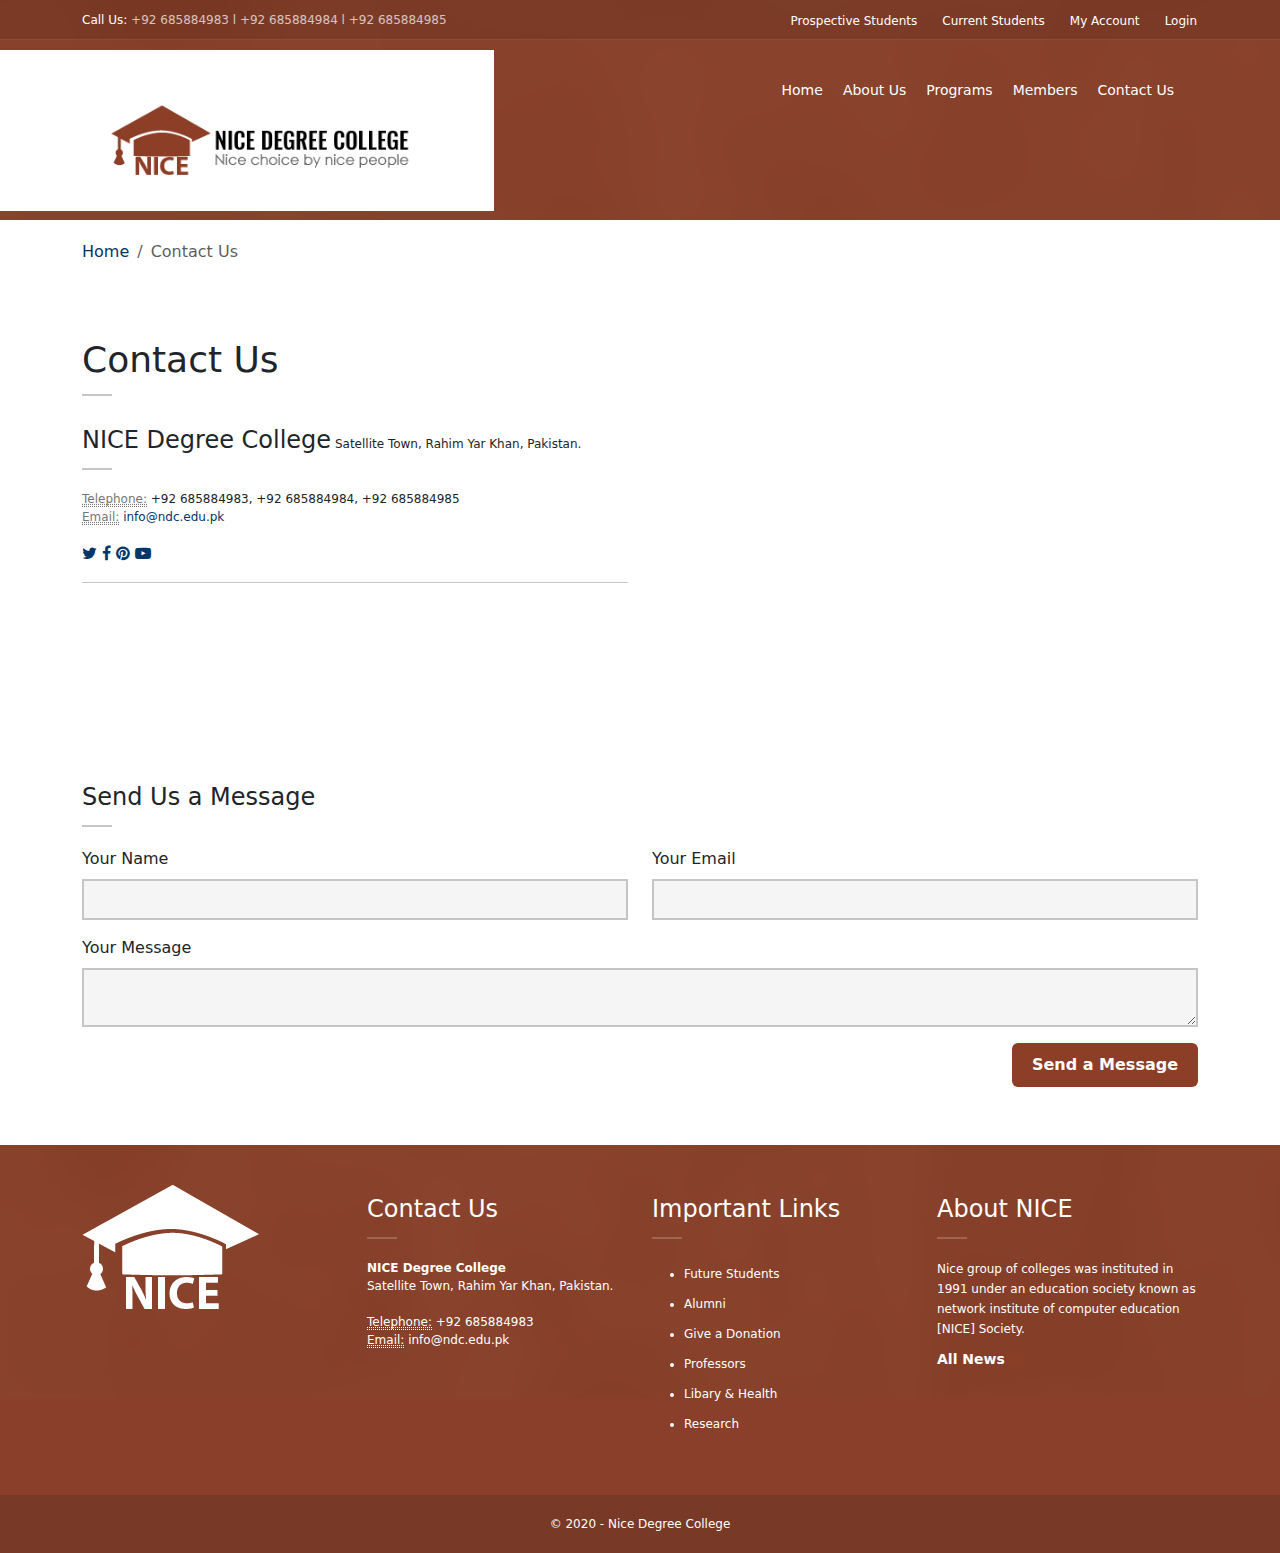
<file: contactus.html>
<!doctype html>
<html lang="en">

<head>

    <!-- Required Meta Tags -->
    <meta charset="utf-8">
    <meta name="viewport" content="width=device-width, initial-scale=1">

    <!-- Document Title -->
    <title>NICE Degree College</title>

    <!-- Canonical -->
    <link rel="canonical" href="index.html">

    <!-- CSS Files -->
    <link href="assets/css/style.css" rel="stylesheet">
    <link rel="preconnect" href="https://fonts.googleapis.com">
    <link rel="preconnect" href="https://fonts.gstatic.com" crossorigin>
    <link href="assets/css/css2.css" rel="stylesheet">
    <link href="assets/css/bootstrap.min.css" rel="stylesheet">
    <link rel="stylesheet" href="assets/css/font-awesome.min.css">
    <link rel="stylesheet" href="https://cdnjs.cloudflare.com/ajax/libs/font-awesome/4.7.0/css/font-awesome.min.css">

</head>

<body class="page-homepage-carousel">

<div class="wrapper">


    <!-- Navbar -->


    <div class="navigation-wrapper">
        <div class="secondary-navigation-wrapper">
            <div class="container">
                <div class="navigation-contact pull-left">Call Us: <span class="opacity-70"> +92 685884983 l +92 685884984
				l +92 685884985</span>
                </div>
                <div class="search">
                    <div class="input-group">
                        <input type="search" class="form-control" name="search" placeholder="Search">
                        <span class="input-group-btn">
              <button type="submit" id="search-submit" class="btn">
                <i class="fa fa-search">
                </i>
              </button>
            </span>
                    </div>
                    <!-- /.input-group -->
                </div>
                <ul class="secondary-navigation list-unstyled text-white">
                    <li><a class="text-white" href="#">Prospective Students</a>
                    </li>
                    <li><a class="text-white"  href="#">Current Students</a>
                    </li>
                    <li><a class="text-white"  href="account.php">My Account</a>
                    </li>
                    <li><a class="text-white"  href="login.php">Login</a>
                    </li>
                </ul>
            </div>
        </div>
        <div class="primary-navigation-wrapper">
            <header class="navbar" id="top" role="banner">
                <div class="container">


                    <div class="row w-100">
                        <div class="col-lg-4">
                            <div class="navbar-header">
                                <button class="navbar-toggle" type="button" data-toggle="collapse" data-target=".bs-navbar-collapse">
                                    <span class="sr-only">Toggle navigation</span>
                                    <span class="icon-bar"></span>
                                    <span class="icon-bar"></span>
                                    <span class="icon-bar"></span>
                                </button>
                                <div class="navbar-brand nav" id="brand">
                                    <a href="index.php"><img src="assets/img/logo.png" alt="brand"></a>
                                </div>
                            </div>
                        </div>
                        <div class="col-lg-8">
                            <nav class="collapse navbar-collapse bs-navbar-collapse navbar-right" style="display: block; float: right;" role="navigation">
                                <ul class="nav navbar-nav d-flex text-white" style="flex-direction: row;">

                                    <li>
                                        <a class="text-white" href="index.html">Home</a>
                                    </li>
                                    <li>
                                        <a class="text-white"  href="aboutus.html">About Us</a>
                                    </li>
                                    <li>
                                        <a class="text-white"  href="programs.html">Programs</a>
                                    </li>

                                    <li>
                                        <a class="text-white"  href="members.html">Members</a>
                                    </li>



                                    <li>
                                        <a  class="text-white"  href="contactus.html">Contact Us</a>
                                    </li>
                                </ul>
                            </nav>
                        </div>
                    </div>





                    <!-- /.navbar collapse-->
                </div>
                <!-- /.container -->
            </header>
            <!-- /.navbar -->
        </div>
        <div class="background">
            <img src="assets/img/background-city.png" alt="background">
        </div>
    </div>


    <!-- Breadcrumb -->
    <div class="container">
        <nav aria-label="breadcrumb">
            <ol class="breadcrumb">
                <li class="breadcrumb-item"><a href="#">Home</a></li>
                <li class="breadcrumb-item active" aria-current="page">Contact Us</li>
            </ol>
        </nav>
    </div>

    <div id="page-content">
        <div class="container">
            <div class="row my-5">
                <!--MAIN Content-->
                <div class="col-md-12">
                    <div id="page-main">
                        <section id="contact">
                            <header>
                                <h1>Contact Us</h1>
                            </header>
                            <div class="row">
                                <div class="col-md-6">
                                    <address>
                                        <h2>NICE Degree College</h2>
                                        <span>Satellite Town, Rahim Yar Khan, Pakistan.</span>
                                        <br>
                                        <abbr title="Telephone">Telephone:</abbr> +92 685884983, +92 685884984, +92 685884985
                                        <br>
                                        <abbr title="Email">Email:</abbr> <a href="mailto:info@ndc.edu.pk">info@ndc.edu.pk</a>
                                    </address>

                                    <div class="icons">
                                        <a href=""><i class="fa fa-twitter"></i></a>
                                        <a href=""><i class="fa fa-facebook"></i></a>
                                        <a href=""><i class="fa fa-pinterest"></i></a>
                                        <a href=""><i class="fa fa-youtube-play"></i></a>
                                    </div>
                                    <!-- /.icons -->
                                    <hr>
                                </div>
                                <div class="col-md-6">
                                    <div class="map-wrapper">
                                        <iframe src="https://www.google.com/maps/embed?pb=!1m18!1m12!1m3!1d2482.389928525137!2d-0.11316612883517647!3d51.52440760342934!2m3!1f0!2f0!3f0!3m2!1i1024!2i768!4f13.1!3m3!1m2!1s0x48761b48959f07e1%3A0xb6b70e6a76950525!2s5+Phoenix+Pl!5e0!3m2!1ssk!2s!4v1395674632609" width="100%" height="350" frameborder="0" style="border:0" allowfullscreen></iframe>
                                    </div>
                                </div>
                            </div>
                        </section>
                        <section id="contact-form" class="clearfix">
                            <header>
                                <h2>Send Us a Message</h2>
                            </header>
                            <form class="contact-form" id="contactform" method="post" action="">
                                <div class="row">
                                    <div class="col-md-6">
                                        <div class="mb-3">
                                            <label for="name" class="form-label">Your Name</label>
                                            <input type="text" name="name" id="name" class="form-control" required>
                                        </div>
                                    </div>
                                    <div class="col-md-6">
                                        <div class="mb-3">
                                            <label for="email" class="form-label">Your Email</label>
                                            <input type="email" name="email" id="email" class="form-control" required>
                                        </div>
                                    </div>
                                </div>
                                <div class="row">
                                    <div class="col-md-12">
                                        <div class="mb-3">
                                            <label for="message" class="form-label">Your Message</label>
                                            <textarea name="message" id="message" class="form-control" required></textarea>
                                        </div>
                                    </div>
                                </div>
                                <div class="text-end">
                                    <input type="submit" class="btn btn-primary" id="submit" value="Send a Message">
                                </div>
                                <div id="form-status"></div>
                            </form>
                            <!-- /.footer-form -->
                        </section>
                    </div>
                    <!-- /#page-main -->
                </div>
                <!-- /.col-md-12 -->
            </div>
            <!-- /.row -->
        </div>
        <!-- /.container -->
    </div>






</div>

<!-- Partners & Donors -->

<footer id="page-footer">

    <section id="footer-content">
        <div class="container">
            <div class="row">
                <div class="col-md-3">
                    <aside class="logo">
                        <img src="assets/img/logo-white.png" class="img-fluid">
                    </aside>
                </div>
                <div class="col-md-3">
                    <aside>
                        <header>
                            <h4>Contact Us</h4>
                        </header>
                        <address>
                            <strong>NICE Degree College</strong><br>
                            <span>Satellite Town, Rahim Yar Khan, Pakistan.</span><br><br>
                            <abbr title="Telephone">Telephone:</abbr> +92 685884983<br>
                            <abbr title="Email">Email:</abbr> <a href="#">info@ndc.edu.pk</a>
                        </address>
                    </aside>
                </div>
                <div class="col-md-3">
                    <aside>
                        <header>
                            <h4>Important Links</h4>
                        </header>
                        <ul class="list-links" style="list-style: disc; font-size: 12px;">
                            <li><a href="#">Future Students</a>
                            </li>
                            <li><a href="#">Alumni</a>
                            </li>
                            <li><a href="#">Give a Donation</a>
                            </li>
                            <li><a href="#">Professors</a>
                            </li>
                            <li><a href="#">Libary &amp; Health</a>
                            </li>
                            <li><a href="#">Research</a>
                            </li>
                        </ul>
                    </aside>
                </div>
                <div class="col-md-3">
                    <aside>
                        <header>
                            <h4>About NICE</h4>
                        </header>
                        <p>Nice group of colleges was instituted in 1991 under an education society known as network institute of computer education [NICE] Society.</p>
                        <a href="" class="read-more">All News</a>
                    </aside>
                </div>
            </div>
        </div>
        <div class="background"><img src="assets/img/background-city.png" class="img-fluid" alt=""></div>
    </section>

    <section id="footer-bottom">
        <div class="container">
            <div class="footer-inner">
                <div class="copyright">© 2020 - Nice Degree College</div>
            </div>
        </div>
    </section>

</footer>


<script src="assets/js/bootstrap.bundle.min.js"></script>
</body>
</html>
</file>
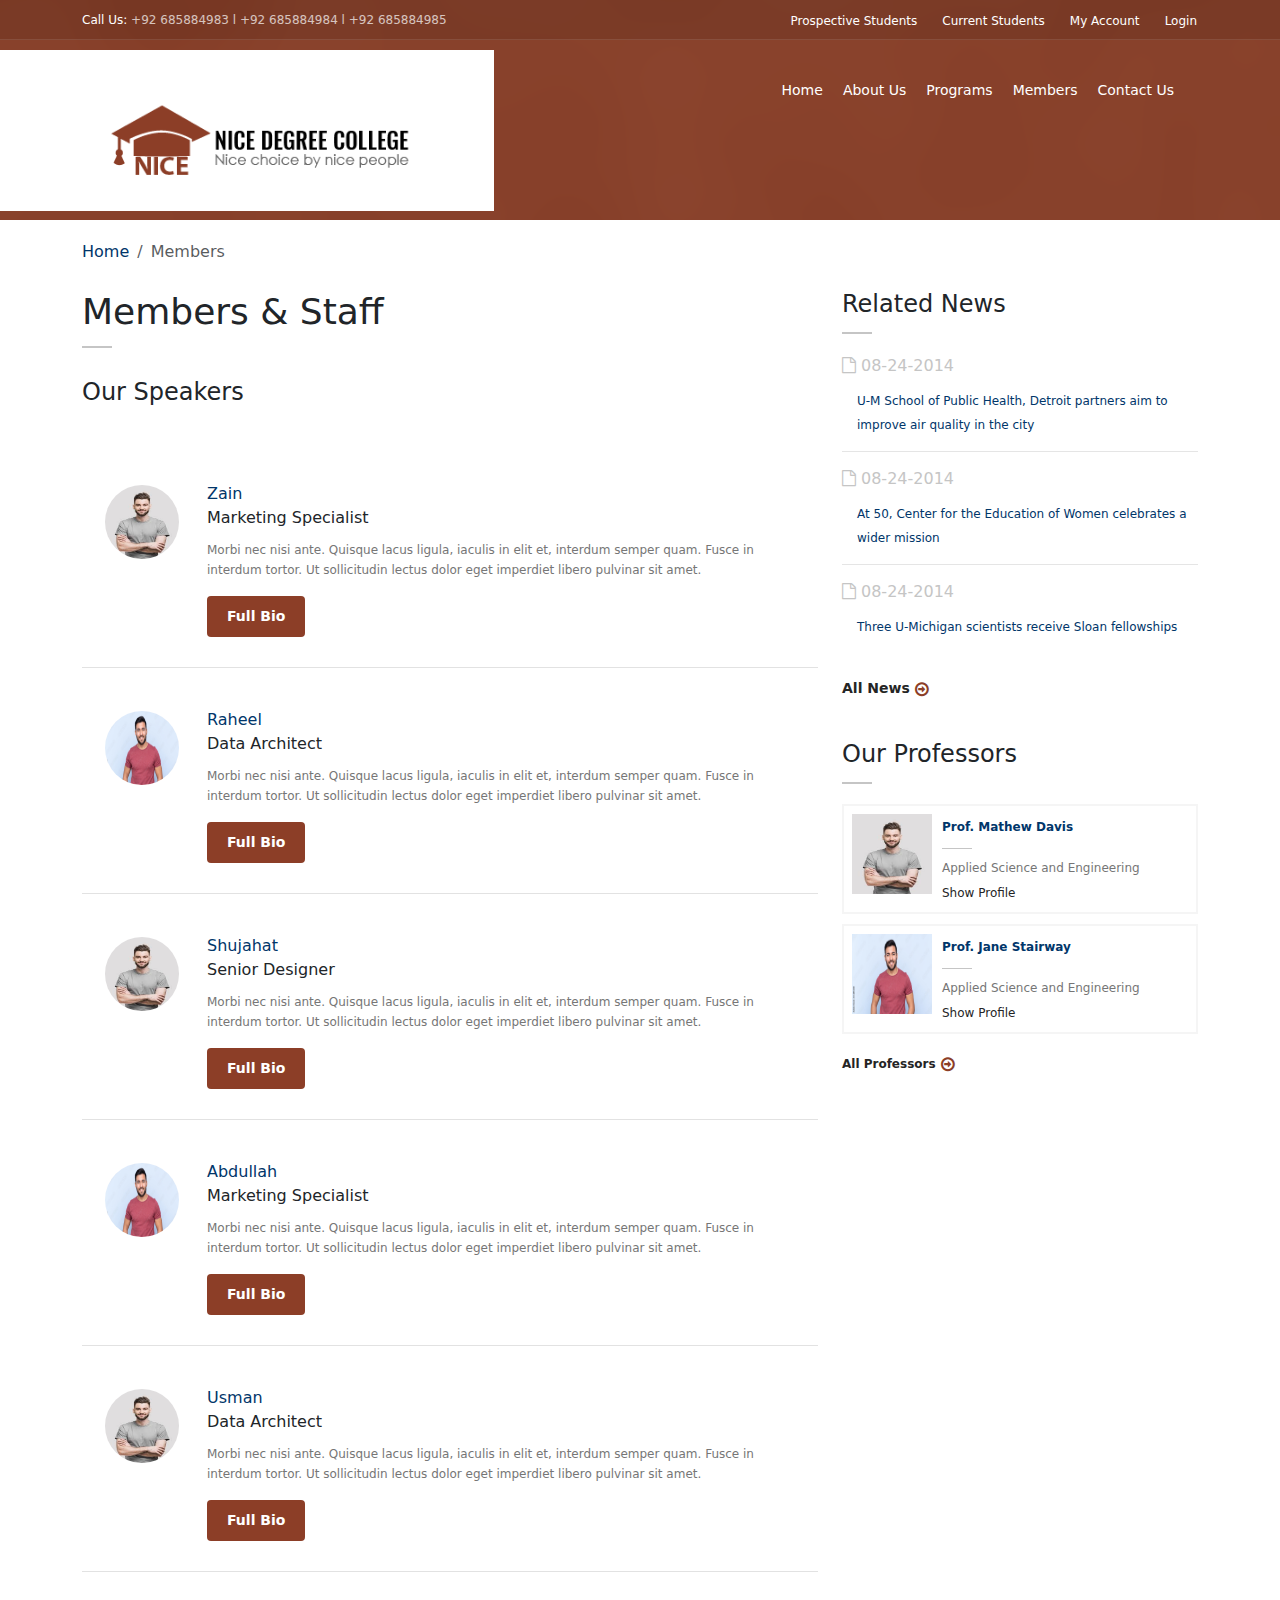
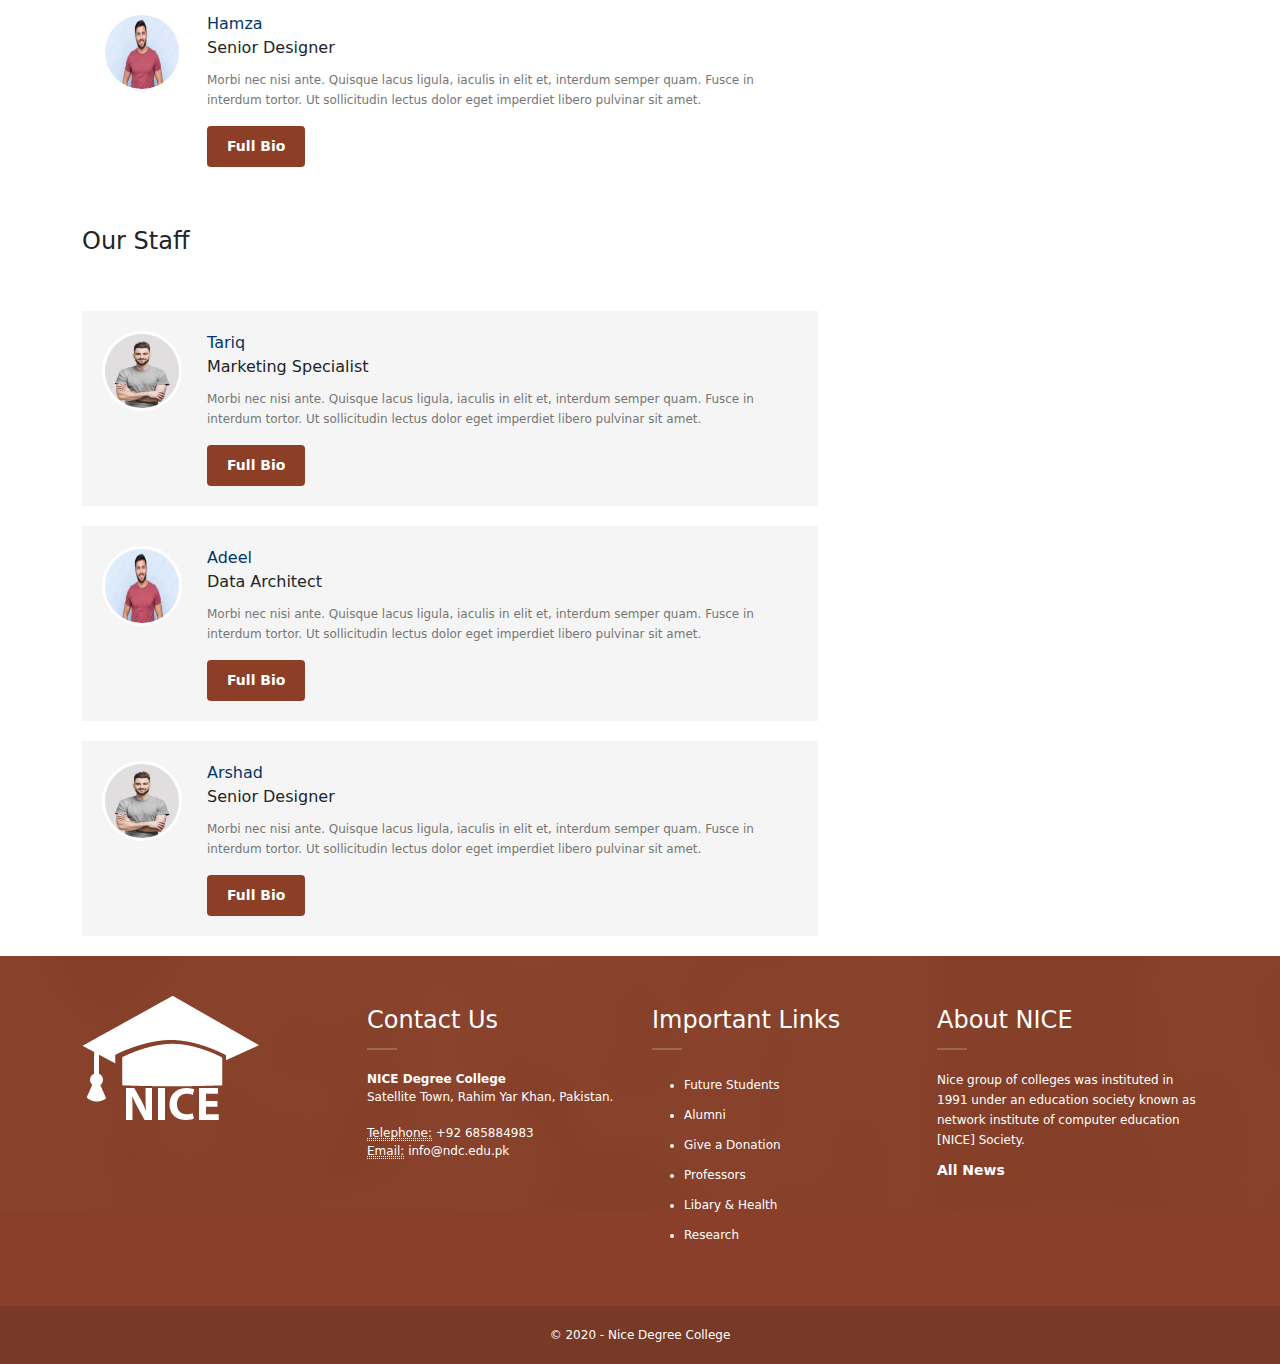
<file: members.html>
<!doctype html>
<html lang="en">

<head>

    <!-- Required Meta Tags -->
    <meta charset="utf-8">
    <meta name="viewport" content="width=device-width, initial-scale=1">

    <!-- Document Title -->
    <title>NICE Degree College</title>

    <!-- Canonical -->
    <link rel="canonical" href="index.html">

    <!-- CSS Files -->
    <link href="assets/css/style.css" rel="stylesheet">
    <link rel="preconnect" href="https://fonts.googleapis.com">
    <link rel="preconnect" href="https://fonts.gstatic.com" crossorigin>
    <link href="assets/css/css2.css" rel="stylesheet">
    <link href="assets/css/bootstrap.min.css" rel="stylesheet">
    <link rel="stylesheet" href="assets/css/font-awesome.min.css">
    <link rel="stylesheet" href="https://cdnjs.cloudflare.com/ajax/libs/font-awesome/4.7.0/css/font-awesome.min.css">

</head>

<body class="page-homepage-carousel">

<div class="wrapper">


    <!-- Navbar -->


    <div class="navigation-wrapper">
        <div class="secondary-navigation-wrapper">
            <div class="container">
                <div class="navigation-contact pull-left">Call Us: <span class="opacity-70"> +92 685884983 l +92 685884984
				l +92 685884985</span>
                </div>
                <div class="search">
                    <div class="input-group">
                        <input type="search" class="form-control" name="search" placeholder="Search">
                        <span class="input-group-btn">
              <button type="submit" id="search-submit" class="btn">
                <i class="fa fa-search">
                </i>
              </button>
            </span>
                    </div>
                    <!-- /.input-group -->
                </div>
                <ul class="secondary-navigation list-unstyled text-white">
                    <li><a class="text-white" href="#">Prospective Students</a>
                    </li>
                    <li><a class="text-white"  href="#">Current Students</a>
                    </li>
                    <li><a class="text-white"  href="account.php">My Account</a>
                    </li>
                    <li><a class="text-white"  href="login.php">Login</a>
                    </li>
                </ul>
            </div>
        </div>
        <div class="primary-navigation-wrapper">
            <header class="navbar" id="top" role="banner">
                <div class="container">


                    <div class="row w-100">
                        <div class="col-lg-4">
                            <div class="navbar-header">
                                <button class="navbar-toggle" type="button" data-toggle="collapse" data-target=".bs-navbar-collapse">
                                    <span class="sr-only">Toggle navigation</span>
                                    <span class="icon-bar"></span>
                                    <span class="icon-bar"></span>
                                    <span class="icon-bar"></span>
                                </button>
                                <div class="navbar-brand nav" id="brand">
                                    <a href="index.php"><img src="assets/img/logo.png" alt="brand"></a>
                                </div>
                            </div>
                        </div>
                        <div class="col-lg-8">
                            <nav class="collapse navbar-collapse bs-navbar-collapse navbar-right" style="display: block; float: right;" role="navigation">
                                <ul class="nav navbar-nav d-flex text-white" style="flex-direction: row;">

                                    <li>
                                        <a class="text-white" href="index.html">Home</a>
                                    </li>
                                    <li>
                                        <a class="text-white"  href="aboutus.html">About Us</a>
                                    </li>
                                    <li>
                                        <a class="text-white"  href="programs.html">Programs</a>
                                    </li>

                                    <li>
                                        <a class="text-white"  href="members.html">Members</a>
                                    </li>



                                    <li>
                                        <a  class="text-white"  href="contactus.html">Contact Us</a>
                                    </li>
                                </ul>
                            </nav>
                        </div>
                    </div>





                    <!-- /.navbar collapse-->
                </div>
                <!-- /.container -->
            </header>
            <!-- /.navbar -->
        </div>
        <div class="background">
            <img src="assets/img/background-city.png" alt="background">
        </div>
    </div>


    <!-- Breadcrumb -->
    <div class="container">
        <nav aria-label="breadcrumb">
            <ol class="breadcrumb">
                <li class="breadcrumb-item"><a href="#">Home</a></li>
                <li class="breadcrumb-item active" aria-current="page">Members</li>
            </ol>
        </nav>
    </div>
    <!-- end Breadcrumb -->

    <!-- Page Content -->
    <div id="page-content">
        <div class="container">
            <div class="row">
                <!--MAIN Content-->
                <div class="col-md-8">
                    <div id="page-main">
                        <section id="members">
                            <header>
                                <h1>Members & Staff</h1>
                            </header>
                            <section id="our-speakers">
                                <header>
                                    <h2 class="no-divider">Our Speakers</h2>
                                </header>
                                <div class="author-block course-speaker">
                                    <a href="member-detail.php">
                                        <figure class="author-picture">
                                            <img src="assets/img/professor 1.jpeg" width="100px" height="80px" alt="">
                                        </figure>
                                    </a>
                                    <article class="paragraph-wrapper">
                                        <div class="inner">
                                            <header><a href="member-detail.php">Zain</a></header>
                                            <figure>Marketing Specialist</figure>
                                            <p>
                                                Morbi nec nisi ante. Quisque lacus ligula, iaculis in elit et, interdum semper quam. Fusce in interdum tortor. Ut sollicitudin lectus dolor eget imperdiet libero pulvinar sit amet.
                                            </p>
                                            <a href="member-detail.php" class="btn btn-outline-secondary btn-sm">Full Bio</a>
                                        </div>
                                    </article>
                                </div>
                                <!-- /.author -->
                                <div class="author-block course-speaker">
                                    <a href="member-detail.php">
                                        <figure class="author-picture">
                                            <img src="assets/img/professor 2.jpg" width="100px" height="80px" alt="">
                                        </figure>
                                    </a>
                                    <article class="paragraph-wrapper">
                                        <div class="inner">
                                            <header><a href="member-detail.php">Raheel</a></header>
                                            <figure>Data Architect</figure>
                                            <p>
                                                Morbi nec nisi ante. Quisque lacus ligula, iaculis in elit et, interdum semper quam. Fusce in interdum tortor. Ut sollicitudin lectus dolor eget imperdiet libero pulvinar sit amet.
                                            </p>
                                            <a href="member-detail.php" class="btn btn-outline-secondary btn-sm">Full Bio</a>
                                        </div>
                                    </article>
                                </div>
                                <!-- /.author -->
                                <div class="author-block course-speaker">
                                    <a href="member-detail.php">
                                        <figure class="author-picture">
                                            <img src="assets/img/professor 1.jpeg" width="100px" height="80px" alt="">
                                        </figure>
                                    </a>
                                    <article class="paragraph-wrapper">
                                        <div class="inner">
                                            <header><a href="member-detail.php">Shujahat</a></header>
                                            <figure>Senior Designer</figure>
                                            <p>
                                                Morbi nec nisi ante. Quisque lacus ligula, iaculis in elit et, interdum semper quam. Fusce in interdum tortor. Ut sollicitudin lectus dolor eget imperdiet libero pulvinar sit amet.
                                            </p>
                                            <a href="member-detail.php" class="btn btn-outline-secondary btn-sm">Full Bio</a>
                                        </div>
                                    </article>
                                </div>
                                <!-- /.author -->
                                <div class="author-block course-speaker">
                                    <a href="member-detail.php">
                                        <figure class="author-picture">
                                            <img src="assets/img/professor 2.jpg" width="100px" height="80px" alt="">
                                        </figure>
                                    </a>
                                    <article class="paragraph-wrapper">
                                        <div class="inner">
                                            <header><a href="member-detail.php">Abdullah</a></header>
                                            <figure>Marketing Specialist</figure>
                                            <p>
                                                Morbi nec nisi ante. Quisque lacus ligula, iaculis in elit et, interdum semper quam. Fusce in interdum tortor. Ut sollicitudin lectus dolor eget imperdiet libero pulvinar sit amet.
                                            </p>
                                            <a href="member-detail.php" class="btn btn-outline-secondary btn-sm">Full Bio</a>
                                        </div>
                                    </article>
                                </div>
                                <!-- /.author -->
                                <div class="author-block course-speaker">
                                    <a href="member-detail.php">
                                        <figure class="author-picture">
                                            <img src="assets/img/professor 1.jpeg" width="100px" height="80px" alt="">
                                        </figure>
                                    </a>
                                    <article class="paragraph-wrapper">
                                        <div class="inner">
                                            <header><a href="member-detail.php">Usman</a></header>
                                            <figure>Data Architect</figure>
                                            <p>
                                                Morbi nec nisi ante. Quisque lacus ligula, iaculis in elit et, interdum semper quam. Fusce in interdum tortor. Ut sollicitudin lectus dolor eget imperdiet libero pulvinar sit amet.
                                            </p>
                                            <a href="member-detail.php" class="btn btn-outline-secondary btn-sm">Full Bio</a>
                                        </div>
                                    </article>
                                </div>
                                <!-- /.author -->
                                <div class="author-block course-speaker">
                                    <a href="member-detail.php">
                                        <figure class="author-picture">
                                            <img src="assets/img/professor 2.jpg" width="100px" height="80px" alt="">
                                        </figure>
                                    </a>
                                    <article class="paragraph-wrapper">
                                        <div class="inner">
                                            <header><a href="member-detail.php">Hamza</a></header>
                                            <figure>Senior Designer</figure>
                                            <p>
                                                Morbi nec nisi ante. Quisque lacus ligula, iaculis in elit et, interdum semper quam. Fusce in interdum tortor. Ut sollicitudin lectus dolor eget imperdiet libero pulvinar sit amet.
                                            </p>
                                            <a href="member-detail.php" class="btn btn-outline-secondary btn-sm">Full Bio</a>
                                        </div>
                                    </article>
                                </div>
                                <!-- /.author -->
                            </section>
                            <!-- /#our-speakers -->

                            <section id="our-staff">
                                <header>
                                    <h2 class="no-divider">Our Staff</h2>
                                </header>
                                <div class="author-block">
                                    <a href="member-detail.php">
                                        <figure class="author-picture">
                                            <img src="assets/img/professor 1.jpeg" width="100px" height="80px" alt="">
                                        </figure>
                                    </a>
                                    <article class="paragraph-wrapper">
                                        <div class="inner">
                                            <header><a href="member-detail.php">Tariq</a></header>
                                            <figure>Marketing Specialist</figure>
                                            <p>
                                                Morbi nec nisi ante. Quisque lacus ligula, iaculis in elit et, interdum semper quam. Fusce in interdum tortor. Ut sollicitudin lectus dolor eget imperdiet libero pulvinar sit amet.
                                            </p>
                                            <a href="member-detail.php" class="btn btn-outline-secondary btn-sm">Full Bio</a>
                                        </div>
                                    </article>
                                </div>
                                <!-- /.author -->
                                <div class="author-block">
                                    <a href="member-detail.php">
                                        <figure class="author-picture">
                                            <img src="assets/img/professor 2.jpg" width="100px" height="80px" alt="">
                                        </figure>
                                    </a>
                                    <article class="paragraph-wrapper">
                                        <div class="inner">
                                            <header><a href="member-detail.php">Adeel</a></header>
                                            <figure>Data Architect</figure>
                                            <p>
                                                Morbi nec nisi ante. Quisque lacus ligula, iaculis in elit et, interdum semper quam. Fusce in interdum tortor. Ut sollicitudin lectus dolor eget imperdiet libero pulvinar sit amet.
                                            </p>
                                            <a href="member-detail.php" class="btn btn-outline-secondary btn-sm">Full Bio</a>
                                        </div>
                                    </article>
                                </div>
                                <!-- /.author -->
                                <div class="author-block">
                                    <a href="member-detail.php">
                                        <figure class="author-picture">
                                            <img src="assets/img/professor 1.jpeg" width="100px" height="80px" alt="">
                                        </figure>
                                    </a>
                                    <article class="paragraph-wrapper">
                                        <div class="inner">
                                            <header><a href="member-detail.php">Arshad</a></header>
                                            <figure>Senior Designer</figure>
                                            <p>
                                                Morbi nec nisi ante. Quisque lacus ligula, iaculis in elit et, interdum semper quam. Fusce in interdum tortor. Ut sollicitudin lectus dolor eget imperdiet libero pulvinar sit amet.
                                            </p>
                                            <a href="member-detail.php" class="btn btn-outline-secondary btn-sm">Full Bio</a>
                                        </div>
                                    </article>
                                </div>
                                <!-- /.author -->
                            </section>
                            <!-- /#our-staff -->
                        </section>
                    </div>
                    <!-- /#page-main -->
                </div>
                <!-- /.col-md-8 -->

                <!--SIDEBAR Content-->
                <div class="col-md-4">
                    <div id="page-sidebar" class="sidebar">
                        <aside class="news-small" id="news-small">
                            <header>
                                <h2>Related News</h2>
                            </header>
                            <div class="section-content">
                                <article>
                                    <figure class="date"><i class="fa fa-file-o"></i>08-24-2014</figure>
                                    <header><a href="#">U-M School of Public Health, Detroit partners aim to improve air quality in the city</a></header>
                                </article>
                                <!-- /article -->
                                <article>
                                    <figure class="date"><i class="fa fa-file-o"></i>08-24-2014</figure>
                                    <header><a href="#">At 50, Center for the Education of Women celebrates a wider mission</a></header>
                                </article>
                                <!-- /article -->
                                <article>
                                    <figure class="date"><i class="fa fa-file-o"></i>08-24-2014</figure>
                                    <header><a href="#">Three U-Michigan scientists receive Sloan fellowships</a></header>
                                </article>
                                <!-- /article -->
                            </div>
                            <!-- /.section-content -->
                            <a href="" class="read-more">All News</a>
                        </aside>
                        <!-- /.news-small -->
                        <!-- /.newsletter -->
                        <aside id="our-professors">
                            <header>
                                <h2>Our Professors</h2>
                            </header>
                            <div class="section-content">
                                <div class="professors">
                                    <article class="professor-thumbnail">
                                        <figure class="professor-image"><a href="#"><img src="assets/img/professor 1.jpeg" width="80px" height="80px" alt=""></a></figure>
                                        <aside>
                                            <header>
                                                <a href="#">Prof. Mathew Davis</a>
                                                <div class="divider"></div>
                                                <figure class="professor-description">Applied Science and Engineering</figure>
                                            </header>
                                            <a href="#" class="show-profile">Show Profile</a>
                                        </aside>
                                    </article>
                                    <!-- /.professor-thumbnail -->
                                    <article class="professor-thumbnail">
                                        <figure class="professor-image"><a href="#"><img src="assets/img/professor 2.jpg" width="80px" height="80px" alt=""></a></figure>
                                        <aside>
                                            <header>
                                                <a href="#">Prof. Jane Stairway</a>
                                                <div class="divider"></div>
                                                <figure class="professor-description">Applied Science and Engineering</figure>
                                            </header>
                                            <a href="#" class="show-profile">Show Profile</a>
                                        </aside>
                                    </article>
                                    <!-- /.professor-thumbnail -->
                                    <a href="" class="read-more">All Professors</a>
                                </div>
                                <!-- /.professors -->
                            </div>
                            <!-- /.section-content -->
                        </aside>
                        <!-- /.our-professors -->
                    </div>
                    <!-- /#sidebar -->
                </div>
                <!-- /.col-md-4 -->
            </div>
            <!-- /.row -->
        </div>
        <!-- /.container -->
    </div>





</div>

<!-- Partners & Donors -->

<footer id="page-footer">

    <section id="footer-content">
        <div class="container">
            <div class="row">
                <div class="col-md-3">
                    <aside class="logo">
                        <img src="assets/img/logo-white.png" class="img-fluid">
                    </aside>
                </div>
                <div class="col-md-3">
                    <aside>
                        <header>
                            <h4>Contact Us</h4>
                        </header>
                        <address>
                            <strong>NICE Degree College</strong><br>
                            <span>Satellite Town, Rahim Yar Khan, Pakistan.</span><br><br>
                            <abbr title="Telephone">Telephone:</abbr> +92 685884983<br>
                            <abbr title="Email">Email:</abbr> <a href="#">info@ndc.edu.pk</a>
                        </address>
                    </aside>
                </div>
                <div class="col-md-3">
                    <aside>
                        <header>
                            <h4>Important Links</h4>
                        </header>
                        <ul class="list-links" style="list-style: disc; font-size: 12px;">
                            <li><a href="#">Future Students</a>
                            </li>
                            <li><a href="#">Alumni</a>
                            </li>
                            <li><a href="#">Give a Donation</a>
                            </li>
                            <li><a href="#">Professors</a>
                            </li>
                            <li><a href="#">Libary &amp; Health</a>
                            </li>
                            <li><a href="#">Research</a>
                            </li>
                        </ul>
                    </aside>
                </div>
                <div class="col-md-3">
                    <aside>
                        <header>
                            <h4>About NICE</h4>
                        </header>
                        <p>Nice group of colleges was instituted in 1991 under an education society known as network institute of computer education [NICE] Society.</p>
                        <a href="" class="read-more">All News</a>
                    </aside>
                </div>
            </div>
        </div>
        <div class="background"><img src="assets/img/background-city.png" class="img-fluid" alt=""></div>
    </section>

    <section id="footer-bottom">
        <div class="container">
            <div class="footer-inner">
                <div class="copyright">© 2020 - Nice Degree College</div>
            </div>
        </div>
    </section>

</footer>


<script src="assets/js/bootstrap.bundle.min.js"></script>
</body>
</html>
</file>
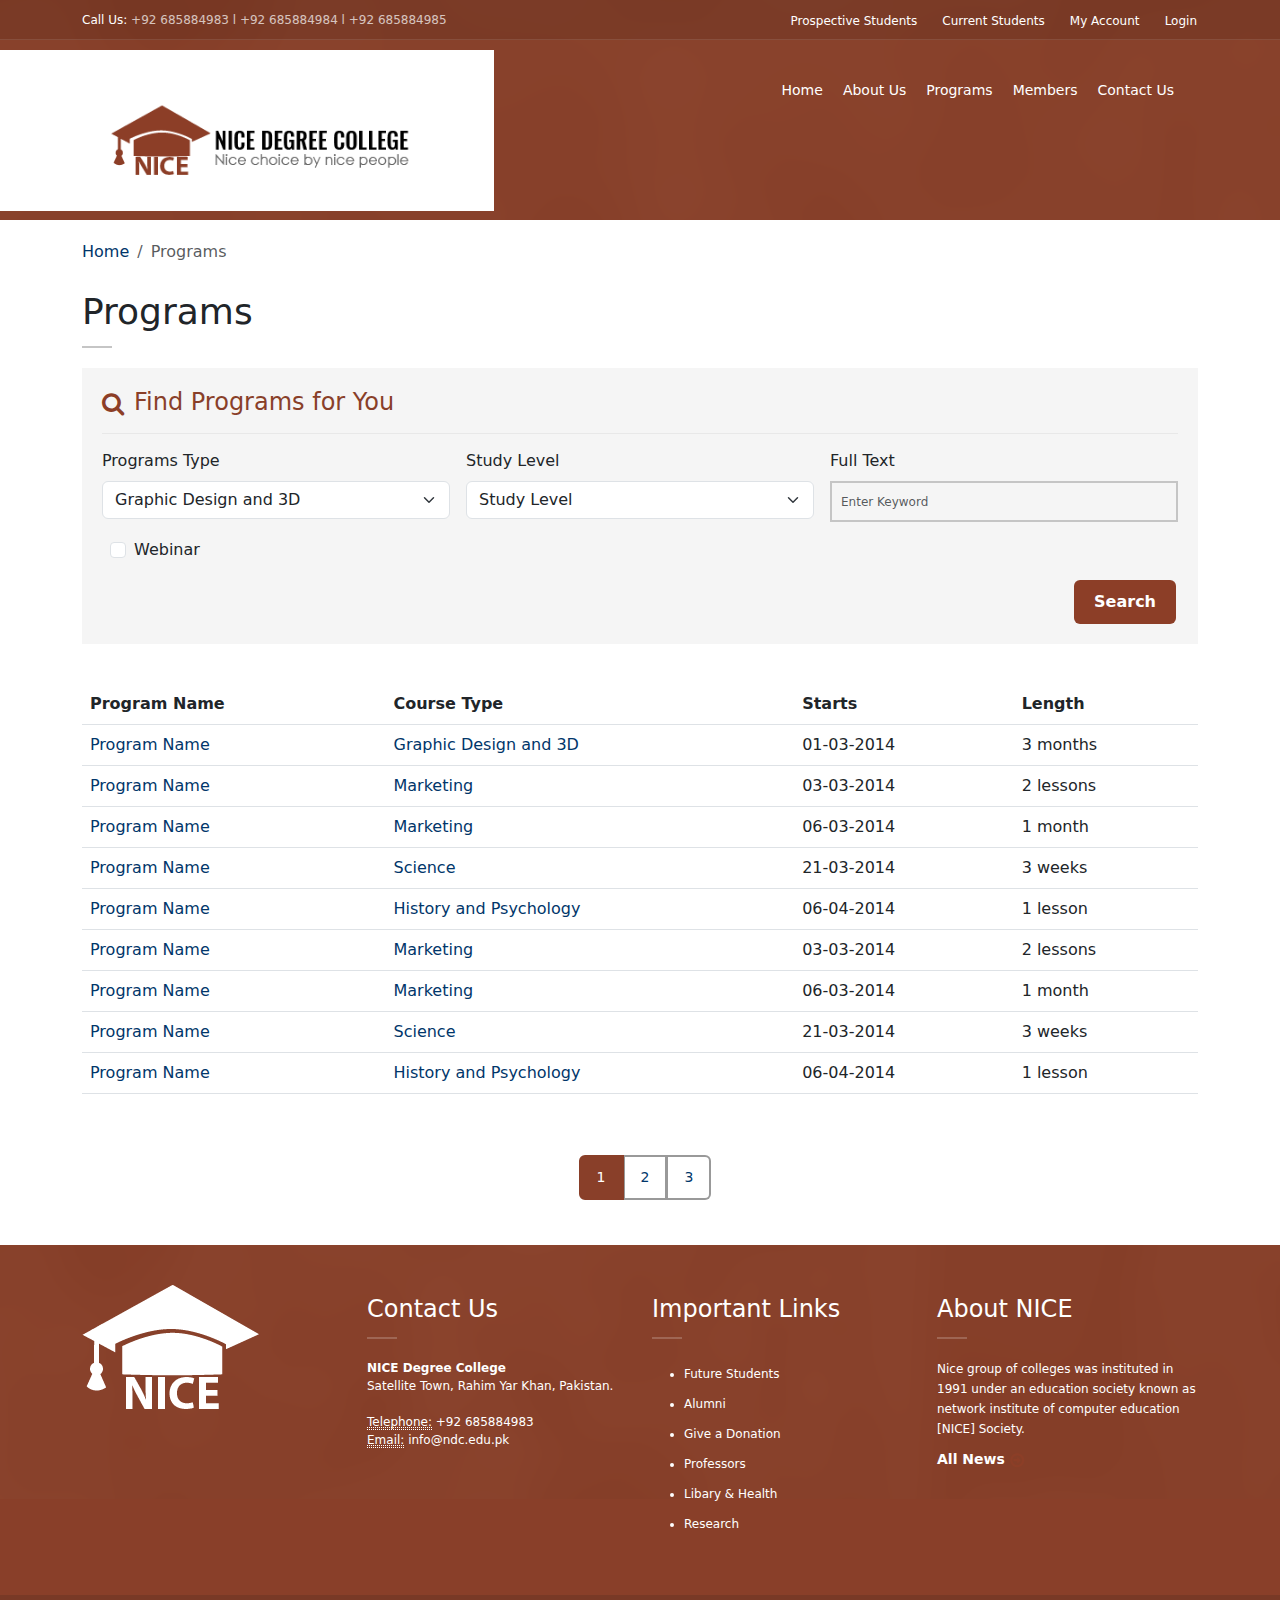
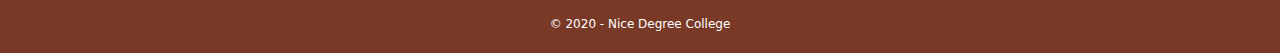
<file: programs.html>
<!doctype html>
<html lang="en">

<head>

  <!-- Required Meta Tags -->
  <meta charset="utf-8">
  <meta name="viewport" content="width=device-width, initial-scale=1">

  <!-- Document Title -->
  <title>NICE Degree College</title>

  <!-- Canonical -->
  <link rel="canonical" href="index.html">

  <!-- CSS Files -->
  <link href="assets/css/style.css" rel="stylesheet">
  <link rel="preconnect" href="https://fonts.googleapis.com">
  <link rel="preconnect" href="https://fonts.gstatic.com" crossorigin>
  <link href="assets/css/css2.css" rel="stylesheet">
  <link href="assets/css/bootstrap.min.css" rel="stylesheet">
  <link rel="stylesheet" href="assets/css/font-awesome.min.css">
  <link rel="stylesheet" href="https://cdnjs.cloudflare.com/ajax/libs/font-awesome/4.7.0/css/font-awesome.min.css">

</head>

<body class="page-homepage-carousel">

<div class="wrapper">


  <!-- Navbar -->


  <div class="navigation-wrapper">
    <div class="secondary-navigation-wrapper">
      <div class="container">
        <div class="navigation-contact pull-left">Call Us: <span class="opacity-70"> +92 685884983 l +92 685884984
				l +92 685884985</span>
        </div>
        <div class="search">
          <div class="input-group">
            <input type="search" class="form-control" name="search" placeholder="Search">
            <span class="input-group-btn">
              <button type="submit" id="search-submit" class="btn">
                <i class="fa fa-search">
                </i>
              </button>
            </span>
          </div>
          <!-- /.input-group -->
        </div>
        <ul class="secondary-navigation list-unstyled text-white">
          <li><a class="text-white" href="#">Prospective Students</a>
          </li>
          <li><a class="text-white"  href="#">Current Students</a>
          </li>
          <li><a class="text-white"  href="account.php">My Account</a>
          </li>
          <li><a class="text-white"  href="login.php">Login</a>
          </li>
        </ul>
      </div>
    </div>
    <div class="primary-navigation-wrapper">
      <header class="navbar" id="top" role="banner">
        <div class="container">


          <div class="row w-100">
            <div class="col-lg-4">
              <div class="navbar-header">
                <button class="navbar-toggle" type="button" data-toggle="collapse" data-target=".bs-navbar-collapse">
                  <span class="sr-only">Toggle navigation</span>
                  <span class="icon-bar"></span>
                  <span class="icon-bar"></span>
                  <span class="icon-bar"></span>
                </button>
                <div class="navbar-brand nav" id="brand">
                  <a href="index.php"><img src="assets/img/logo.png" alt="brand"></a>
                </div>
              </div>
            </div>
            <div class="col-lg-8">
              <nav class="collapse navbar-collapse bs-navbar-collapse navbar-right" style="display: block; float: right;" role="navigation">
                <ul class="nav navbar-nav d-flex text-white" style="flex-direction: row;">

                  <li>
                    <a class="text-white" href="index.html">Home</a>
                  </li>
                  <li>
                    <a class="text-white"  href="aboutus.html">About Us</a>
                  </li>
                  <li>
                    <a class="text-white"  href="programs.html">Programs</a>
                  </li>

                  <li>
                    <a class="text-white"  href="members.html">Members</a>
                  </li>



                  <li>
                    <a  class="text-white"  href="contactus.html">Contact Us</a>
                  </li>
                </ul>
              </nav>
            </div>
          </div>





          <!-- /.navbar collapse-->
        </div>
        <!-- /.container -->
      </header>
      <!-- /.navbar -->
    </div>
    <div class="background">
      <img src="assets/img/background-city.png" alt="background">
    </div>
  </div>


  <div class="container">
    <nav aria-label="breadcrumb">
      <ol class="breadcrumb">
        <li class="breadcrumb-item"><a href="#">Home</a></li>
        <li class="breadcrumb-item active" aria-current="page">Programs</li>
      </ol>
    </nav>
  </div>

  <div id="page-content">
    <div class="container">
      <div class="row">
        <!--MAIN Content-->
        <div class="col-md-12">
          <div id="page-main">
            <section class="course-listing" id="courses">
              <header>
                <h1>Programs</h1>
              </header>
              <section id="course-search">
                <div class="search-box">
                  <header class="d-flex  align-items-center">
                    <i class="fa fa-search me-2 pb-3"></i>
                    <h2 class="pb-3">Find Programs for You</h2>
                  </header>
                  <form id="course-search-form" class="row g-3">
                    <div class="col-md-4">
                      <label for="course-type" class="form-label">Programs Type</label>
                      <select name="course-type" id="course-type" class="form-select">
                        <option value="">Graphic Design and 3D</option>
                        <option value="2">History and Psychology</option>
                        <option value="3">Marketing</option>
                        <option value="4">Science</option>
                      </select>
                    </div>
                    <!-- /.form-group -->

                    <div class="col-md-4">
                      <label for="study-level" class="form-label">Study Level</label>
                      <select name="study-level" id="study-level" class="form-select">
                        <option value="">Study Level</option>
                        <option value="2">Beginner</option>
                        <option value="3">Advanced</option>
                        <option value="4">Intermediate</option>
                        <option value="5">Professional</option>
                      </select>
                    </div>
                    <!-- /.form-group -->

                    <div class="col-md-4">
                      <label for="full-text" class="form-label">Full Text</label>
                      <input name="full-text" id="full-text" class="form-control" placeholder="Enter Keyword" type="text">
                    </div>
                    <!-- /.form-group -->

                    <div class="form-check ms-3">
                      <input class="form-check-input" type="checkbox" id="webinarCheck">
                      <label class="form-check-label" for="webinarCheck">Webinar</label>
                    </div>

                    <div class="col-12 text-end">
                      <button type="submit" class="btn btn-primary">Search</button>
                    </div>
                  </form>

                </div>
                <!-- /.course-search-box -->
              </section>
              <!-- /#course-search -->

              <section id="course-list">
                <div class="table-responsive">
                  <table class="table table-hover">
                    <thead>
                    <tr>
                      <th>Program Name</th>
                      <th>Course Type</th>
                      <th class="starts">Starts</th>
                      <th class="length">Length</th>
                    </tr>
                    </thead>
                    <tbody>
                    <tr>
                      <td class="course-title"><a href="program-detail.php">Program Name</a></td>
                      <td class="course-category"><a href="#">Graphic Design and 3D</a></td>
                      <td>01-03-2014</td>
                      <td>3 months</td>
                    </tr>
                    <tr>
                      <td class="course-title"><a href="program-detail.php">Program Name</a></td>
                      <td class="course-category"><a href="#">Marketing</a></td>
                      <td>03-03-2014</td>
                      <td>2 lessons</td>
                    </tr>
                    <tr>
                      <td class="course-title"><a href="program-detail.php">Program Name</a></td>
                      <td class="course-category"><a href="#">Marketing</a></td>
                      <td>06-03-2014</td>
                      <td>1 month</td>
                    </tr>
                    <tr>
                      <td class="course-title"><a href="program-detail.php">Program Name</a></td>
                      <td class="course-category"><a href="#">Science</a></td>
                      <td>21-03-2014</td>
                      <td>3 weeks</td>
                    </tr>
                    <tr>
                      <td class="course-title"><a href="program-detail.php">Program Name</a></td>
                      <td class="course-category"><a href="#">History and Psychology</a></td>
                      <td>06-04-2014</td>
                      <td>1 lesson</td>
                    </tr>
                    <tr>
                      <td class="course-title"><a href="program-detail.php">Program Name</a></td>
                      <td class="course-category"><a href="#">Marketing</a></td>
                      <td>03-03-2014</td>
                      <td>2 lessons</td>
                    </tr>
                    <tr>
                      <td class="course-title"><a href="program-detail.php">Program Name</a></td>
                      <td class="course-category"><a href="#">Marketing</a></td>
                      <td>06-03-2014</td>
                      <td>1 month</td>
                    </tr>
                    <tr>
                      <td class="course-title"><a href="program-detail.php">Program Name</a></td>
                      <td class="course-category"><a href="#">Science</a></td>
                      <td>21-03-2014</td>
                      <td>3 weeks</td>
                    </tr>
                    <tr>
                      <td class="course-title"><a href="program-detail.php">Program Name</a></td>
                      <td class="course-category"><a href="#">History and Psychology</a></td>
                      <td>06-04-2014</td>
                      <td>1 lesson</td>
                    </tr>
                    </tbody>
                  </table>
                </div>
              </section>
            </section>
            <!-- /.course-listing -->

            <div class="d-flex justify-content-center">
              <nav aria-label="Page navigation">
                <ul class="pagination">
                  <li class="page-item active" aria-current="page">
                    <a class="page-link" href="#">1</a>
                  </li>
                  <li class="page-item"><a class="page-link" href="#">2</a></li>
                  <li class="page-item"><a class="page-link" href="#">3</a></li>
                </ul>
              </nav>
            </div>
          </div>
          <!-- /#page-main -->
        </div>
        <!-- /.col-md-12 -->
      </div>
      <!-- /.row -->
    </div>
    <!-- /.container -->
  </div>




</div>

<!-- Partners & Donors -->

<footer id="page-footer">

  <section id="footer-content">
    <div class="container">
      <div class="row">
        <div class="col-md-3">
          <aside class="logo">
            <img src="assets/img/logo-white.png" class="img-fluid">
          </aside>
        </div>
        <div class="col-md-3">
          <aside>
            <header>
              <h4>Contact Us</h4>
            </header>
            <address>
              <strong>NICE Degree College</strong><br>
              <span>Satellite Town, Rahim Yar Khan, Pakistan.</span><br><br>
              <abbr title="Telephone">Telephone:</abbr> +92 685884983<br>
              <abbr title="Email">Email:</abbr> <a href="#">info@ndc.edu.pk</a>
            </address>
          </aside>
        </div>
        <div class="col-md-3">
          <aside>
            <header>
              <h4>Important Links</h4>
            </header>
            <ul class="list-links" style="list-style: disc; font-size: 12px;">
              <li><a href="#">Future Students</a>
              </li>
              <li><a href="#">Alumni</a>
              </li>
              <li><a href="#">Give a Donation</a>
              </li>
              <li><a href="#">Professors</a>
              </li>
              <li><a href="#">Libary &amp; Health</a>
              </li>
              <li><a href="#">Research</a>
              </li>
            </ul>
          </aside>
        </div>
        <div class="col-md-3">
          <aside>
            <header>
              <h4>About NICE</h4>
            </header>
            <p>Nice group of colleges was instituted in 1991 under an education society known as network institute of computer education [NICE] Society.</p>
            <a href="" class="read-more">All News</a>
          </aside>
        </div>
      </div>
    </div>
    <div class="background"><img src="assets/img/background-city.png" class="img-fluid" alt=""></div>
  </section>

  <section id="footer-bottom">
    <div class="container">
      <div class="footer-inner">
        <div class="copyright">© 2020 - Nice Degree College</div>
      </div>
    </div>
  </section>

</footer>


<script src="assets/js/bootstrap.bundle.min.js"></script>
</body>
</html>
</file>
<file: assets/css/style.css>
a {
    -moz-transition: 0.3s;
    -o-transition: 0.3s;
    -webkit-transition: 0.3s;
    transition: 0.3s;
    color: #01366a;
    outline: none !important;
}
a:hover, a:active, a a:visited {
    color: #024283;
    text-decoration: none !important;
}
.breadcrumb {
    background-color: transparent;
    font-size: 11px;
    margin-bottom: 0px;
    margin-top: 20px;
    padding: 0;
}
address {
    line-height: 30px;
    font-size: 15px;
}
.breadcrumb li a {
    color: #767676;
}

h1 {
    display: inline-block !important;
    font-size: 36px !important;
    margin-bottom: 35px !important;
    margin-top: 10px !important;
    position: relative !important;
}

abbr {
    border-bottom: 1px dotted;
    color: #767676;
}

blockquote {
    border: none;
    clear: both;
    display: table;
    margin: 0;
    padding: 40px;
}
blockquote figure {
    float: left;
}
blockquote figure img {
    -moz-border-radius: 50%;
    -webkit-border-radius: 50%;
    border-radius: 50%;
    border: 3px solid #fff;
}
blockquote article {
    padding-left: 40px;
}
blockquote article header {
    color: #893f29;
    margin-bottom: 10px;
}
blockquote article footer {
    color: #767676;
}
blockquote .paragraph-wrapper {
    display: table-cell;
    vertical-align: middle;
}

body {
    -webkit-font-smoothing: antialiased;
    background-color: #fff;
    color: #252525;
    font-family: 'Montserrat', 'Arial', sans-serif;
    font-size: 12px;
    height: 100%;
    overflow-x: hidden;
}

h1 {
    display: inline-block;
    font-size: 36px;
    margin-bottom: 35px;
    margin-top: 10px;
    position: relative;
}
h1:after {
    background-color: #c5c5c5;
    bottom: -15px;
    content: "";
    height: 2px;
    left: 0;
    width: 30px;
    position: absolute;
    z-index: 0;
}

h2 {
    display: inline-block;
    font-size: 24px;
    margin-bottom: 35px;
    margin-top: 10px;
    position: relative;
}
h2:after {
    background-color: #c5c5c5;
    bottom: -15px;
    content: "";
    height: 2px;
    left: 0;
    width: 30px;
    position: absolute;
    z-index: 0;
}

h3 {
    font-size: 18px;
}

h4 {
    font-size: 14px;
}

html {
    height: 100%;
}

p {
    color: #767676;
    line-height: 20px;
    margin-top: 0px;
}

ul {
    padding-left: 10px;
}
ul li {
    padding: 5px 0;
}
ul.list-links {
    color: #d9d9d9;
}
ul.list-links li {
    padding: 0;
}
ul.list-links a {
    display: inline-block;
    position: relative;
    left: 0;
    padding: 6px 0;
}
ul.list-links a:hover {
    left: 3px;
}

/****
  A
****/
.author-block {
    background-color: whitesmoke;
    clear: both;
    display: table;
    margin: 20px 0;
    padding: 20px;
}
.author-block figure {
    float: left;
}
.author-block figure img {
    -moz-border-radius: 50%;
    -webkit-border-radius: 50%;
    border-radius: 50%;
    border: 3px solid #fff;
    width: 80px;
}
.author-block article {
    padding-left: 25px;
}
.author-block article header {
    color: #893f29;
    margin-bottom: 10px;
}
.author-block article p {
    color: #767676;
}
.author-block .paragraph-wrapper {
    display: table-cell;
    vertical-align: middle;
}
.author-block .paragraph-wrapper header {
    font-size: 18px;
    margin-bottom: 0;
}
.author-block .paragraph-wrapper figure {
    display: block;
    width: 100%;
    margin-bottom: 10px;
}
.author-block.course-speaker {
    background-color: transparent;
    border-bottom: 1px solid #e2e2e2;
    margin-bottom: 20px;
    padding-bottom: 30px;
}
.author-block.course-speaker:last-child {
    border-bottom: none;
}
.author-block.member-detail {
    background-color: transparent;
    padding: 0;
}
.author-block.member-detail figure img {
    -moz-border-radius: 0px;
    -webkit-border-radius: 0px;
    border-radius: 0px;
    border: none;
    width: 160px;
}
.author-block.member-detail .paragraph-wrapper h2 {
    font-size: 34px;
    font-weight: bold;
    margin: 0 0 5px 0;
}
.author-block.member-detail .paragraph-wrapper h2:after {
    display: none;
}
.author-block.member-detail .paragraph-wrapper h3 {
    margin-bottom: 20px;
}
.author-block.member-detail .paragraph-wrapper figure {
    font-size: 14px;
    float: none;
}
.author-block.member-detail .paragraph-wrapper .quote {
    font-family: "Georgia", serif;
    font-style: italic;
    font-size: 18px;
}
.author-block.member-detail .icons {
    margin-bottom: 30px;
    margin-top: 5px;
}
.author-block.member-detail .icons i {
    filter: progid:DXImageTransform.Microsoft.Alpha(Opacity=60);
    opacity: 0.6;
    -moz-transition: 0.4s;
    -o-transition: 0.4s;
    -webkit-transition: 0.4s;
    transition: 0.4s;
    color: #252525;
    display: inline-block;
    font-size: 18px;
    margin-left: 15px;
    padding: 2px 5px;
    margin: 0px;
}
.author-block.member-detail .icons i:hover {
    filter: progid:DXImageTransform.Microsoft.Alpha(enabled=false);
    opacity: 1;
}

.account-block {
    padding: 40px 60px;
    margin: 50px 0;
}

.author-carousel {
    background: url([data-uri]) repeat;
}

.author {
    background-color: whitesmoke;
}
.author.has-dark-background {
    background-color: #893f29;
}
.author.has-dark-background .paragraph-wrapper header {
    color: #fff !important;
}
.author.has-dark-background .paragraph-wrapper footer {
    filter: progid:DXImageTransform.Microsoft.Alpha(Opacity=60);
    opacity: 0.6;
    color: #fff !important;
}

/****
  B
****/
.background {
    height: 100%;
    position: absolute;
    top: 0;
    width: 100%;
    z-index: -1;
    overflow: hidden;
}

.block {
    padding-top: 10px;
    padding-bottom: 40px;
    position: relative;
    overflow: hidden;
}

.blog-listing-post {
    margin-bottom: 80px;
}
.blog-listing-post .blog-thumbnail {
    height: 140px;
    width: 100%;
    overflow: hidden;
    position: relative;
    text-align: center;
}
.blog-listing-post .blog-thumbnail .blog-meta {
    background-color: #252525;
    color: #767676;
    bottom: 0;
    left: 0;
    padding: 10px;
    position: absolute;
    z-index: 1;
}
.blog-listing-post .blog-thumbnail .blog-meta .fa {
    margin-right: 5px;
}
.blog-listing-post .blog-thumbnail .image-wrapper img {
    width: 100%;
}
.blog-listing-post .read-more {
    margin-bottom: 40px;
}

.blog-detail img {
    margin: 20px 0;
    max-width: 100%;
}
.blog-detail .blog-detail-header h2 {
    color: #893f29;
    margin: 20px 0;
}
.blog-detail .blog-detail-header h2:after {
    display: none;
}
.blog-detail .blog-detail-header .blog-detail-meta {
    color: #767676;
}
.blog-detail .blog-detail-header .blog-detail-meta > span {
    margin-right: 20px;
}
.blog-detail .blog-detail-header .blog-detail-meta .fa {
    margin-right: 5px;
}
.blog-detail #share-post .icons {
    color: #767676;
}
.blog-detail #share-post .icons a {
    color: #767676;
    font-size: 18px;
    padding: 2px 5px;
    vertical-align: middle;
}

.breadcrumb {
    background-color: transparent;
    font-size: 11px;
    margin-bottom: 0px;
    margin-top: 20px;
    padding: 0;
}
.breadcrumb li a {
    color: #767676;
}

/****
  C
****/
.calendar h2:after {
    display: none;
}
.calendar .fc-button {
    -moz-border-radius: 0px;
    -webkit-border-radius: 0px;
    border-radius: 0px;
    -moz-box-shadow: none;
    -webkit-box-shadow: none;
    box-shadow: none;
    -moz-transition: 0.4s;
    -o-transition: 0.4s;
    -webkit-transition: 0.4s;
    transition: 0.4s;
    background-color: transparent;
    background-image: none;
    border: 2px solid #c5c5c5;
    height: 40px;
    line-height: inherit;
    padding: 9px 10px;
}
.calendar .fc-button:hover {
    background-color: rgba(0, 0, 0, 0.05);
    color: #8c3e27;
}
.calendar .fc-button.fc-corner-left {
    border-right: transparent;
}
.calendar .fc-button.fc-corner-right {
    border-left: transparent;
}
.calendar .fc-button.fc-state-active {
    text-shadow: none;
    background-color: #893f29;
    color: #fff;
    border-color: #893f29;
}
.calendar .fc-view-basicDay .fc-event-inner {
    border-bottom: 1px solid whitesmoke;
    padding: 15px;
}
.calendar .fc-view-month .fc-event-inner {
    margin-bottom: 10px;
    height: 35px;
    overflow: hidden;
}
.calendar .fc-view-month .fc-event-inner:after {
    content: "...";
    position: relative;
}
.calendar .fc-text-arrow {
    font-size: 18px;
    position: relative;
    top: -5px;
}
.calendar .fc-content .fc-view .fc-event-container .fc-event {
    border: none;
    background-color: transparent !important;
    color: #01366a !important;
    font-size: 12px;
    padding: 0px 5px;
}
.calendar .fc-content .fc-view .fc-event-container .fc-event:hover {
    color: #8c3e27 !important;
}
.calendar .fc-content .fc-day-number {
    background-color: rgba(0, 0, 0, 0.01);
    color: rgba(0, 0, 0, 0.3);
    float: none;
    font-size: 14px;
    padding: 5px;
}
.calendar .fc-content .fc-day-header {
    background-color: whitesmoke;
    padding: 10px 0;
}
.calendar .fc-content .fc-widget-header {
    border-color: transparent;
    border-bottom-color: rgba(0, 0, 0, 0.05);
}
.calendar .fc-content .fc-widget-content {
    border-color: rgba(0, 0, 0, 0.05);
}
.calendar .fc-content .fc-state-highlight {
    border: 2px solid #8c3e27;
    background-color: transparent;
}
.calendar .fc-content .fc-state-highlight .fc-day-number {
    color: #8c3e27;
}
.calendar .fc-content .fc-event-inner {
    margin-bottom: 20px;
}

.link-calendar {
    color: #252525;
    font-size: 12px;
    font-weight: bold;
}
.link-calendar:after {
    text-shadow: none;
    -webkit-font-smoothing: antialiased;
    font-family: 'fontawesome';
    speak: none;
    font-weight: normal;
    font-variant: normal;
    line-height: 1;
    text-transform: none;
    -moz-transition: 0.4s;
    -o-transition: 0.4s;
    -webkit-transition: 0.4s;
    transition: 0.4s;
    color: #8c3e27;
    content: "\f073";
    display: inline-block;
    font-size: 16px;
    margin-left: 5px;
    position: relative;
    top: 1px;
}

.connect-block .nav-pills li.active a {
    background-color: #8c3e27;
    color: #fff;
    position: relative;
}
.connect-block .nav-pills li.active a:after {
    filter: progid:DXImageTransform.Microsoft.Alpha(enabled=false);
    opacity: 1;
}
.connect-block .nav-pills li.active a:hover {
    background-color: #8c3e27;
}
.connect-block .nav-pills li a {
    -moz-border-radius: 0px;
    -webkit-border-radius: 0px;
    border-radius: 0px;
    font-size: 14px;
}
.connect-block .nav-pills li a:hover {
    background-color: rgba(0, 0, 0, 0.05);
}
.connect-block .nav-pills li a:after {
    filter: progid:DXImageTransform.Microsoft.Alpha(Opacity=0);
    opacity: 0;
    -moz-transition: 0.4s;
    -o-transition: 0.4s;
    -webkit-transition: 0.4s;
    transition: 0.4s;
    width: 0px;
    height: 0px;
    border-style: solid;
    border-width: 4px 0 4px 5px;
    border-color: transparent transparent transparent #8c3e27;
    content: "";
    position: absolute;
    top: 0;
    bottom: 0;
    margin: auto;
    right: -5px;
}
.connect-block .nav-pills li i {
    font-size: 18px;
    vertical-align: middle;
    margin-right: 10px;
}

.disable-join .btn {
    display: none;
}
.disable-join .course-start {
    display: none !important;
}
.disable-join .count-down-wrapper .count-description {
    display: none;
}

.course-count-down {
    padding-bottom: 5px;
    position: relative;
}
.course-count-down .count-down-wrapper {
    font-size: 30px;
    font-weight: bold;
    margin-bottom: 15px;
}
.course-count-down .count-down-wrapper > span {
    position: relative;
}
.course-count-down .count-down-wrapper .count-divider {
    color: #8c3e27;
    margin: 0 15px;
    bottom: 4px;
}
.course-count-down .count-down-wrapper .count-description {
    color: #767676;
    font-size: 10px;
    font-weight: normal;
    text-transform: uppercase;
    position: absolute;
    left: 0;
    bottom: -15px;
}
.course-count-down a {
    line-height: 35px;
    position: absolute;
    z-index: 0;
    top: 10px;
    right: 0;
}
.course-count-down .course-start {
    color: #767676;
    display: block;
    margin-bottom: -5px;
}

.count-down > div {
    display: block !important;
    height: 100% !important;
    width: 100% !important;
    position: relative !important;
    margin-bottom: 30px !important;
}
.count-down > div canvas {
    width: 100% !important;
}
.count-down > div input {
    bottom: 0 !important;
    font-family: inherit !important;
    color: #fff !important;
    font-size: 60px !important;
    font-weight: normal !important;
    left: 0 !important;
    right: 0 !important;
    top: -50px !important;
    margin: auto !important;
    margin: auto !important;
}

.course-detail h2, .event-detail h2 {
    font-size: 18px;
}
.course-detail hr, .event-detail hr {
    margin: 10px 0;
}
.course-detail > section, .event-detail > section {
    margin-bottom: 40px;
}
.course-detail .author-block, .event-detail .author-block {
    margin-bottom: 20px;
    padding: 20px;
}
.course-detail .author-block header, .event-detail .author-block header {
    font-size: 18px;
}
.course-detail .author-block .author-picture img, .event-detail .author-block .author-picture img {
    max-width: inherit;
    width: 80px;
}
.course-detail .author-block .paragraph-wrapper, .event-detail .author-block .paragraph-wrapper {
    padding-left: 25px;
}
.course-detail .author-block .paragraph-wrapper header, .event-detail .author-block .paragraph-wrapper header {
    margin-bottom: 0 !important;
}
.course-detail .author-block .paragraph-wrapper p, .event-detail .author-block .paragraph-wrapper p {
    font-size: 12px;
}
.course-detail .author-block .paragraph-wrapper figure, .event-detail .author-block .paragraph-wrapper figure {
    display: block;
    font-size: 12px;
    margin-bottom: 10px;
    width: 100%;
}
.course-detail .author-block.invited-person, .event-detail .author-block.invited-person {
    background-color: transparent;
    border-bottom: 1px solid #e2e2e2;
    margin-bottom: 20px;
    padding-bottom: 10px;
}
.course-detail .author-block.invited-person:last-child, .event-detail .author-block.invited-person:last-child {
    border: none;
    margin-bottom: 0;
}
.course-detail .course-category, .event-detail .course-category {
    color: #767676;
    margin: 5px 0;
}
.course-detail .course-category a, .event-detail .course-category a {
    margin-left: 5px;
}
.course-detail .course-date, .course-detail .event-date, .event-detail .course-date, .event-detail .event-date {
    color: #893f29;
    font-size: 24px;
    margin: 0;
}
.course-detail .course-date:after, .course-detail .event-date:after, .event-detail .course-date:after, .event-detail .event-date:after {
    display: none;
}
.course-detail .course-summary, .event-detail .course-summary {
    margin-right: 30px;
}
.course-detail .course-summary i, .event-detail .course-summary i {
    color: #c5c5c5;
    margin-right: 5px;
}
.course-detail .tab-content, .event-detail .tab-content {
    border: 2px solid #e2e2e2;
    position: relative;
    top: -2px;
    padding: 20px;
}
.course-detail .tab-content .gallery-list li, .event-detail .tab-content .gallery-list li {
    height: 95px;
    width: 95px;
}
.course-detail .tab-pane .course-speaker, .event-detail .tab-pane .course-speaker {
    padding-bottom: 10px;
}
.course-detail .tab-pane .course-speaker:last-child, .event-detail .tab-pane .course-speaker:last-child {
    border: none;
    margin-bottom: 0;
}

.course-image, .event-image {
    height: 165px;
    overflow: hidden;
    text-align: center;
    width: 100%;
}
.course-image .image-wrapper, .event-image .image-wrapper {
    left: 100%;
    margin-left: -200%;
    position: relative;
}
.course-image .image-wrapper img, .event-image .image-wrapper img {
    height: 165px;
    width: auto;
}

.course-joined {
    font-size: 18px;
}
.course-joined i {
    color: #8c3e27;
    margin-right: 5px;
}

.course-list-table .course-title {
    font-weight: bold;
}
.course-list-table .length {
    width: 15%;
}
.course-list-table .starts {
    width: 15%;
}
.course-list-table .status {
    width: 20%;
}
.course-list-table thead tr th {
    border-color: #8c3e27;
    color: #252525;
    font-size: 14px;
    font-weight: normal;
}
.course-list-table tbody tr:hover th {
    background-color: whitesmoke;
}
.course-list-table tbody tr.status-completed {
    filter: progid:DXImageTransform.Microsoft.Alpha(Opacity=50);
    opacity: 0.5;
}
.course-list-table tbody tr.status-in-progress .status {
    color: #8c3e27;
}
.course-list-table tbody tr th {
    -moz-transition: 0.4s;
    -o-transition: 0.4s;
    -webkit-transition: 0.4s;
    transition: 0.4s;
    color: #767676;
    font-weight: normal;
    padding: 15px 10px;
}
.course-list-table tbody tr th i {
    filter: progid:DXImageTransform.Microsoft.Alpha(Opacity=50);
    opacity: 0.5;
    width: 20px;
}

.course-schedule-block {
    border-bottom: 1px solid #e2e2e2;
    margin-bottom: 30px;
    padding-bottom: 10px;
    position: relative;
}
.course-schedule-block:last-child {
    border: none;
    margin-bottom: 0;
}
.course-schedule-block.course-completed header, .course-schedule-block.course-completed .schedule-list {
    filter: progid:DXImageTransform.Microsoft.Alpha(Opacity=40);
    opacity: 0.4;
}
.course-schedule-block .course-completed-tag {
    color: #8c3e27;
    position: absolute;
    right: 0;
    top: 0;
}
.course-schedule-block .course-completed-tag i {
    margin-right: 5px;
}
.course-schedule-block h4 {
    color: #893f29;
    font-size: 18px;
    font-weight: bold;
    margin: 0;
}
.course-schedule-block h4:before {
    text-shadow: none;
    -webkit-font-smoothing: antialiased;
    font-family: 'fontawesome';
    speak: none;
    font-weight: normal;
    font-variant: normal;
    line-height: 1;
    text-transform: none;
    bottom: 3px;
    color: #8c3e27;
    content: "\f133";
    display: inline-block;
    font-size: 12px;
    margin-right: 6px;
    position: relative;
    left: -1px;
}
.course-schedule-block .schedule-list li {
    padding-bottom: 0;
    padding-left: 10px;
    position: relative;
}

.search-box {
    background-color: whitesmoke;
    display: table;
    margin-bottom: 40px;
    padding: 20px;
    width: 100%;
}
.search-box header {
    border-bottom: 1px solid rgba(0, 0, 0, 0.05);
    margin-bottom: 15px;
}
.search-box header h2 {
    color: #893f29;
    margin-top: 0 !important;
    margin-bottom: 0px !important;
    display: inline-block;
    font-size: 24px !important;
}
.search-box header h2:after {
    display: none;
}
.search-box header .fa {
    color: #8c3e27;
    font-size: 24px;
    margin-right: 10px !important;
}
.search-box .checkbox {
    display: inline-block;
    float: left;
    margin-top: 10px;
    padding-left: 0;
}
.search-box form .form-group {
    width: 32%;
    margin-right: 10px;
    margin-bottom: 10px;
}
.search-box form .form-group:last-child {
    margin-right: 0px;
}
.search-box .btn {
    margin-right: 2px;
}
.search-box #event-search-form .form-group {
    width: 49%;
}

.course-thumbnail {
    padding-bottom: 40px;
}
.course-thumbnail .image {
    width: 100%;
    overflow: hidden;
    height: 230px;
    text-align: center;
}
.course-thumbnail .image .image-wrapper {
    left: 100%;
    margin-left: -200%;
    position: relative;
}
.course-thumbnail .image .image-wrapper a {
    -moz-transition: 0.4s;
    -o-transition: 0.4s;
    -webkit-transition: 0.4s;
    transition: 0.4s;
}
.course-thumbnail .image .image-wrapper a img {
    -moz-transition: 0.4s;
    -o-transition: 0.4s;
    -webkit-transition: 0.4s;
    transition: 0.4s;
    height: 230px;
    width: auto;
}
.course-thumbnail .image .image-wrapper a:hover:after {
    filter: progid:DXImageTransform.Microsoft.Alpha(enabled=false);
    opacity: 1;
}
.course-thumbnail .image .image-wrapper a:hover img {
    -moz-transform: scale(1.07, 1.07);
    -ms-transform: scale(1.07, 1.07);
    -webkit-transform: scale(1.07, 1.07);
    transform: scale(1.07, 1.07);
}
.course-thumbnail .description hr {
    margin: 10px 0;
}
.course-thumbnail .description .course-meta {
    color: #767676;
    margin-bottom: 15px;
}
.course-thumbnail .description .course-meta > span {
    margin: 0 5px;
}
.course-thumbnail .description .course-meta .fa {
    color: #252525;
    margin-right: 5px;
}
.course-thumbnail.small {
    display: table;
    padding-bottom: 30px;
}
.course-thumbnail.small h3 {
    font-size: 12px;
    margin-bottom: 10px;
    margin-top: 0;
}
.course-thumbnail.small .image {
    float: left;
    height: 80px;
    width: 80px;
}
.course-thumbnail.small .image .image-wrapper a img {
    height: 80px;
}
.course-thumbnail.small .description {
    padding-left: 100px;
}
.course-thumbnail.small .description hr {
    margin: 5px 0;
}
.course-thumbnail.small .description .btn {
    border: none;
    min-height: inherit;
    padding: 0;
}
.course-thumbnail.small .description .btn:hover {
    background-color: transparent;
    color: #8c3e27;
}

/****
  D
****/
.divider {
    background-color: #c5c5c5;
    height: 1px;
    width: 30px;
    margin: 10px 0;
}

.discussion-list {
    list-style: none;
    padding-left: 0;
}
.discussion-list .author-block {
    margin: 0 0 10px 0;
}
.discussion-list .author-block .comment-controls {
    color: rgba(0, 0, 0, 0.4);
    font-size: 11px;
}
.discussion-list .author-block .comment-controls span {
    margin-right: 20px;
}
.discussion-list .discussion-child {
    list-style: none;
    padding-left: 30px;
}

/****
  E
****/

p{
    font-size: 12px;
}
.events .event {
    border-bottom: 1px solid rgba(0, 0, 0, 0.05);
    margin-bottom: 20px;
    padding-bottom: 16px;
}
.events .event:last-child {
    border-bottom: none;
    margin-bottom: 0;
}
blockquote footer:before, blockquote small:before, blockquote .small:before {
    content: '\2014 \00A0';
}
header{
    font-size: 16px !important;
}
footer{
    font-size: 16px !important;
}
.events .event aside {
    padding-left: 80px;
}
.events .event aside header {
    font-size: 18px;
    margin-bottom: 8px;
}
.events .event aside .additional-info {
    color: #767676;
    font-size: 12px;
    margin-bottom: 10px;
}
.events .event aside .description p {
    margin: 0 0 10px 0;
}
.events .event .date {
    background-color: #893f29;
    color: #fff;
    float: left;
    height: 70px;
    overflow: hidden;
    width: 70px;
}
.events .event .date .day {
    bottom: 15px;
    font-size: 60px;
    font-weight: bold;
    position: relative;
    right: -12px;
}
.events .event .date .month {
    font-size: 14px;
    padding-top: 5px;
    text-align: center;
    text-transform: uppercase;
}
.events.grid .event {
    margin-bottom: 40px;
    padding-bottom: 50px;
}
.events.grid .event .btn {
    position: absolute;
    bottom: 0;
    margin-bottom: 50px;
}
.events.images .event aside {
    padding-left: 190px;
}
.events.images .event .event-thumbnail {
    display: inline-block;
    float: left;
    position: relative;
}
.events.images .event .event-thumbnail .date {
    bottom: -10px;
    position: absolute;
    right: -10px;
}
.events.images .event .event-thumbnail .event-image {
    height: 165px;
    width: 165px;
    overflow: hidden;
    text-align: center;
    position: relative;
}
.events.images .event .event-thumbnail .event-image:last-child {
    margin-right: 0;
}
.events.images .event .event-thumbnail .event-image .image-wrapper {
    position: relative;
    left: 100%;
    margin-left: -200%;
    position: relative;
}
.events.images .event .event-thumbnail .event-image .image-wrapper img {
    height: 100%;
    width: auto;
}
.events.featured .event aside {
    padding-left: 0;
}
.events.featured .event aside header {
    font-size: 14px;
}
.events.featured .event .event-thumbnail {
    float: none;
    margin-bottom: 20px;
}
.events.featured .event .event-thumbnail .event-image {
    width: 100%;
}
.events.small .link-calendar {
    float: right;
    position: relative;
    top: 25px;
}
.events.small .event {
    border: none;
    margin-bottom: 40px;
    padding: inherit;
}
.events.small .event aside header {
    font-size: 14px;
}
.events.small .event aside .additional-info {
    color: #767676;
    font-size: 12px;
    margin-bottom: 0px;
}
.events.small .event .date {
    background-color: #c5c5c5;
}
.events.small .event.nearest .date {
    background-color: #893f29;
}
.events.small .event.nearest-second .date {
    background-color: #8c3e27;
}

/****
  F
****/
.featured-course {
    padding-bottom: 40px;
}
.featured-course .image {
    border-bottom: 5px solid #8c3e27;
    width: 100%;
    overflow: hidden;
    height: 263px;
    text-align: center;
}
.featured-course .image .image-wrapper {
    left: 100%;
    margin-left: -200%;
    position: relative;
}
.featured-course .image .image-wrapper a {
    -moz-transition: 0.4s;
    -o-transition: 0.4s;
    -webkit-transition: 0.4s;
    transition: 0.4s;
}
.featured-course .image .image-wrapper a img {
    -moz-transition: 0.4s;
    -o-transition: 0.4s;
    -webkit-transition: 0.4s;
    transition: 0.4s;
    height: 263px;
    width: auto;
}
.featured-course .image .image-wrapper a:hover:after {
    filter: progid:DXImageTransform.Microsoft.Alpha(enabled=false);
    opacity: 1;
}
.featured-course .image .image-wrapper a:hover img {
    -moz-transform: scale(1.07, 1.07);
    -ms-transform: scale(1.07, 1.07);
    -webkit-transform: scale(1.07, 1.07);
    transform: scale(1.07, 1.07);
}
.featured-course .description hr {
    margin: 10px 0;
}
.featured-course .description .course-meta {
    color: #767676;
    margin-bottom: 15px;
}
.featured-course .description .course-meta > span {
    margin: 0 5px;
}
.featured-course .description .course-meta .fa {
    color: #252525;
    margin-right: 5px;
}

/****
  G
****/
.gallery-list {
    clear: both;
    display: table;
    list-style: none;
    padding: 0;
    margin: 0;
    margin-bottom: 20px;
}
.gallery-list li {
    float: left;
    margin-bottom: 7px;
    margin-right: 7px;
    height: 300px;
    width: 300px;
    overflow: hidden;
    text-align: center;
    position: relative;
    padding: inherit;
}
.gallery-list li:last-child {
    margin-right: 0;
}
.gallery-list li a {
    position: relative;
    left: 100%;
    margin-left: -200%;
    position: relative;
}
.gallery-list li a:after {
    text-shadow: none;
    -webkit-font-smoothing: antialiased;
    font-family: 'fontawesome';
    speak: none;
    font-weight: normal;
    font-variant: normal;
    line-height: 1;
    text-transform: none;
    -moz-transition: 0.6s;
    -o-transition: 0.6s;
    -webkit-transition: 0.6s;
    transition: 0.6s;
    filter: progid:DXImageTransform.Microsoft.Alpha(Opacity=0);
    opacity: 0;
    -moz-border-radius: 50%;
    -webkit-border-radius: 50%;
    border-radius: 50%;
    color: #fff;
    content: "\f06e";
    display: inline-block;
    font-size: 16px;
    position: absolute;
    width: 30px;
    height: 30px;
    top: 0;
    left: 0;
    right: 0;
    bottom: 0;
    margin: auto;
    background-color: #252525;
    padding-top: 7px;
    margin-top: -7px;
}
.gallery-list li a:hover:after {
    filter: progid:DXImageTransform.Microsoft.Alpha(enabled=false);
    opacity: 1;
}
.gallery-list li a:hover img {
    -moz-transform: scale(1.08, 1.08);
    -ms-transform: scale(1.08, 1.08);
    -webkit-transform: scale(1.08, 1.08);
    transform: scale(1.08, 1.08);
}
.gallery-list li a img {
    -moz-transition: 0.3s;
    -o-transition: 0.3s;
    -webkit-transition: 0.3s;
    transition: 0.3s;
    height: 100%;
    width: auto;
}

.gallery {
    display: block;
    line-height: 0;
    text-align: justify;
}
.gallery:after {
    content: '';
    display: inline-block;
    width: 100%;
    vertical-align: top;
}
.gallery a {
    display: inline-block;
    margin-bottom: 7px;
    position: relative;
    vertical-align: top;
}
.gallery img {
    vertical-align: top;
}

/****
  H
****/
#home {
    margin-bottom: 0;
}

#homepage-slider {
    position: relative;
    z-index: 0;
}
#homepage-slider .flexslider {
    -moz-box-shadow: none;
    -webkit-box-shadow: none;
    box-shadow: none;
    -moz-border-radius: 0px;
    -webkit-border-radius: 0px;
    border-radius: 0px;
    height: 600px;
    overflow: hidden;
    border: none;
    margin: 0;
}
#homepage-slider .flexslider figure {
    height: 600px;
    position: absolute;
    width: 100%;
    text-align: center;
}
#homepage-slider .flexslider figure .inner {
    vertical-align: middle;
}
#homepage-slider .flexslider h2 {
    display: block;
    color: rgba(255, 255, 255, 0.6);
    font-size: 24px;
    font-weight: bold;
    margin-bottom: 10px;
    text-transform: uppercase;
}
#homepage-slider .flexslider h2:after {
    display: none;
}
#homepage-slider .flexslider h1 {
    border: 4px solid rgba(255, 255, 255, 0.6);
    color: #fff;
    font-size: 80px;
    font-weight: bold;
    padding: 15px 20px;
    text-transform: uppercase;
}
#homepage-slider .flexslider h1:after {
    display: none;
}
#homepage-slider .flexslider ul li {
    padding: 0;
}
#homepage-slider .flexslider .flex-direction-nav .flex-next, #homepage-slider .flexslider .flex-direction-nav .flex-prev {
    background-color: #fff;
    height: 30px;
    width: 30px;
}
#homepage-slider .flexslider .flex-direction-nav .flex-next:before, #homepage-slider .flexslider .flex-direction-nav .flex-prev:before {
    display: none;
}
#homepage-slider .flexslider .flex-direction-nav .flex-next:after, #homepage-slider .flexslider .flex-direction-nav .flex-prev:after {
    text-shadow: none;
    -webkit-font-smoothing: antialiased;
    font-family: 'fontawesome';
    speak: none;
    font-weight: normal;
    font-variant: normal;
    line-height: 1;
    text-transform: none;
    color: #252525;
    font-size: 16px;
    position: absolute;
    right: 11px;
    top: 6px;
    z-index: 2;
}
#homepage-slider .flexslider .flex-direction-nav .flex-next:after {
    content: "\f105";
}
#homepage-slider .flexslider .flex-direction-nav .flex-prev:after {
    content: "\f104";
    right: 12px;
}

/****
  I
****/
.image-carousel .owl-buttons {
    bottom: 8px;
    position: absolute;
    right: 10px;
}
.image-carousel .owl-buttons .owl-prev, .image-carousel .owl-buttons .owl-next {
    -moz-transition: 0.3s;
    -o-transition: 0.3s;
    -webkit-transition: 0.3s;
    transition: 0.3s;
    background-color: #8c3e27;
    display: inline-block;
    height: 30px;
    width: 30px;
    position: relative;
}
.image-carousel .owl-buttons .owl-prev:after, .image-carousel .owl-buttons .owl-next:after {
    text-shadow: none;
    -webkit-font-smoothing: antialiased;
    font-family: 'fontawesome';
    speak: none;
    font-weight: normal;
    font-variant: normal;
    line-height: 1;
    text-transform: none;
    color: #fff;
    display: inline-block;
    font-size: 16px;
    position: absolute;
    padding: 7px 13px;
}
.image-carousel .owl-buttons .owl-prev:hover, .image-carousel .owl-buttons .owl-next:hover {
    background-color: #e85b37;
}
.image-carousel .owl-buttons .owl-next:after {
    content: "\f105";
}
.image-carousel .owl-buttons .owl-prev:after {
    content: "\f104";
}

/****
  J
****/
/****
  K
****/
.knob {
    border: none;
    background-color: transparent;
}

/****
  L
****/
.latest-course {
    margin-bottom: 40px;
}
.latest-course aside {
    padding-left: 85px;
}
.latest-course aside .course-meta {
    color: #767676;
    margin-bottom: 15px;
}
.latest-course aside .course-meta > span {
    margin-right: 5px;
}
.latest-course aside .course-meta .fa {
    color: #252525;
    margin-right: 5px;
}
.latest-course p {
    color: #c5c5c5;
}
.latest-course hr {
    margin: 5px 0;
}
.latest-course .image {
    float: left;
    width: 70px;
    overflow: hidden;
    height: 70px;
    text-align: center;
}
.latest-course .image .image-wrapper {
    left: 100%;
    margin-left: -200%;
    position: relative;
}
.latest-course .image .image-wrapper img {
    height: 70px;
    width: auto;
}

.learning-material {
    margin-bottom: 40px;
}
.learning-material .learning-material-picture img {
    float: left;
    width: 70px;
}
.learning-material .learning-material-description {
    padding-left: 90px;
}
.learning-material .learning-material-description h4 {
    font-weight: bold;
}
.learning-material .learning-material-description p {
    margin-top: 10px;
}

.logos {
    display: block;
    line-height: 0;
    margin-top: 10px;
    text-align: justify;
}
.logos:after {
    content: '';
    display: inline-block;
    width: 100%;
}
.logos .logo {
    display: inline-block;
    margin-bottom: 7px;
    position: relative;
}
.logos .logo a {
    -moz-transition: 0.3s;
    -o-transition: 0.3s;
    -webkit-transition: 0.3s;
    transition: 0.3s;
    filter: progid:DXImageTransform.Microsoft.Alpha(Opacity=80);
    opacity: 0.8;
    padding: 10px;
}
.logos .logo a:hover {
    filter: progid:DXImageTransform.Microsoft.Alpha(enabled=false);
    opacity: 1;
}

/****
  M
****/
.map-wrapper {
    width: 100%;
    height: 100%;
}

.my-profile .profile-avatar {
    float: left;
}
.my-profile article {
    padding-left: 120px;
}
.my-profile article .my-profile-table {
    margin-bottom: 20px;
    width: 100%;
}
.my-profile article .my-profile-table tbody tr td {
    vertical-align: middle;
    height: 40px;
}
.my-profile article .my-profile-table tbody tr td.bio {
    vertical-align: text-top;
}
.my-profile article .my-profile-table tbody tr td.title {
    font-weight: bold;
    width: 130px;
    padding-right: 30px;
}
.my-profile article .my-profile-table tbody tr td .input-group {
    margin-bottom: 0px;
    display: inline-block;
}
.my-profile article .my-profile-table tbody tr td .input-group input[type="text"], .my-profile article .my-profile-table tbody tr td .input-group textarea {
    border-color: transparent;
    background-color: transparent;
    color: #252525;
    padding-left: 0;
}
.my-profile article .my-profile-table tbody tr td .input-group input[type="text"]:hover, .my-profile article .my-profile-table tbody tr td .input-group textarea:hover {
    border-color: #c5c5c5;
    padding-left: 9px;
}

/****
  N
****/
.nav-tabs {
    border-bottom: 2px solid #e2e2e2;
    position: relative;
    z-index: 1;
}
.nav-tabs > li {
    margin-bottom: -2px;
    padding: 0;
}
.nav-tabs > li a {
    -moz-border-radius: 0px;
    -webkit-border-radius: 0px;
    border-radius: 0px;
    border-color: transparent;
    border-width: 2px !important;
    color: #767676;
}
.nav-tabs > li a:hover {
    background-color: transparent;
    border-width: 2px;
}
.nav-tabs > li.active a {
    border-color: #e2e2e2 #e2e2e2 #fff;
    border-width: 2px;
    color: #252525;
}
.nav-tabs > li.active a:hover {
    border-color: #e2e2e2 #e2e2e2 #fff;
    border-width: 2px;
}

.news-small article {
    border-bottom: 1px solid rgba(0, 0, 0, 0.1);
    color: #c5c5c5;
    margin-bottom: 15px;
    padding-bottom: 15px;
}
.news-small article:last-child {
    border: none;
}
.news-small article header {
    padding-left: 15px;
}
.news-small article i {
    margin-right: 5px;
}
.news-small article .date {
    margin-bottom: 10px;
}

.newsletter {
    border: 2px solid whitesmoke;
    margin-bottom: 20px;
    padding: 20px;
}
.newsletter .input-group {
    margin-bottom: 0px;
}

/****
  O
****/
/****
  P
****/
.panel-group .panel {
    -moz-border-radius: 0px;
    -webkit-border-radius: 0px;
    border-radius: 0px;
    -moz-box-shadow: none;
    -webkit-box-shadow: none;
    box-shadow: none;
    border-width: 2px;
    border-color: #e2e2e2;
}
.panel-group .panel .panel-heading {
    -moz-border-radius: 0px;
    -webkit-border-radius: 0px;
    border-radius: 0px;
    -moz-transition: 0.4s;
    -o-transition: 0.4s;
    -webkit-transition: 0.4s;
    transition: 0.4s;
    background-color: whitesmoke;
    padding: 0;
    position: relative;
}
.panel-group .panel .panel-heading:hover {
    background-color: #ebebeb;
}
.panel-group .panel .panel-heading:before {
    text-shadow: none;
    -webkit-font-smoothing: antialiased;
    font-family: 'fontawesome';
    speak: none;
    font-weight: normal;
    font-variant: normal;
    line-height: 1;
    text-transform: none;
    bottom: 3px;
    color: #8c3e27;
    content: "\f059";
    display: inline-block;
    font-size: 12px;
    position: absolute;
    top: 16px;
    left: 16px;
}
.panel-group .panel .panel-heading h4 {
    color: #252525;
    font-size: 14px;
}
.panel-group .panel .panel-heading h4 a {
    display: block;
    padding: 15px 15px 15px 35px;
}
.panel-group .panel .panel-heading h4 a:hover, .panel-group .panel .panel-heading h4 a:active, .panel-group .panel .panel-heading h4 a:focus {
    color: inherit;
    text-decoration: none;
}
.panel-group .panel .panel-collapse .panel-body {
    border-top: 2px solid #e2e2e2;
    color: #767676;
}

.pagination {
    margin: 40px 0;
}
.pagination li a {
    -moz-border-radius: 0px;
    -webkit-border-radius: 0px;
    border-radius: 0px;
    border: 2px solid rgba(0, 0, 0, 0.4);
    color: #252525;
    font-size: 14px;
    margin-left: 10px;
    padding: 10px 16px;
}
.pagination li a:hover {
    background-color: transparent;
    border: 2px solid rgba(0, 0, 0, 0.8);
    color: #252525;
}
.pagination li.active a {
    background-color: #893f29;
    border: 2px solid #893f29;
    color: white !important;
}
.pagination li.active a:hover, .pagination li.active a:focus, .pagination li.active a:active {
    background-color: #893f29;
    border: 2px solid #893f29;
}
.pagination li:first-child a, .pagination li:last-child a {
    -moz-border-radius: 0px;
    -webkit-border-radius: 0px;
    border-radius: 0px;
}

.details-accordion {
    -moz-transition: 0.3s;
    -o-transition: 0.3s;
    -webkit-transition: 0.3s;
    transition: 0.3s;
    cursor: pointer;
    color: #893f29;
    float: right;
    position: absolute;
    right: 0;
    top: 15px;
}
.details-accordion:hover {
    color: #8c3e27;
}
.details-accordion .fa {
    color: #8c3e27;
    margin-left: 5px;
    position: relative;
    top: 1px;
}

.details-accordion-content .inner {
    background-color: whitesmoke;
    padding: 10px;
    margin-bottom: 10px;
}
.details-accordion-content .inner .time, .details-accordion-content .inner p {
    margin-bottom: 10px;
}

.professor-thumbnail {
    border: 2px solid whitesmoke;
    padding: 8px;
    margin-bottom: 10px;
}
.professor-thumbnail aside {
    margin-left: 90px;
}
.professor-thumbnail aside header {
    font-size: 14px;
    font-weight: bold;
}
.professor-thumbnail aside header figure {
    color: #767676;
    font-size: 12px;
    font-weight: normal;
    margin-bottom: 3px;
}
.professor-thumbnail .show-profile {
    color: #252525;
    font-size: 11px;
}
.professor-thumbnail .professor-image {
    float: left;
    font-weight: bold;
}

.profile-avatar {
    overflow: hidden;
    text-align: center;
    width: 100px;
}
.profile-avatar .image-wrapper {
    left: 100%;
    margin-left: -200%;
    position: relative;
}
.profile-avatar .image-wrapper img {
    height: 100px;
    width: auto;
}

.progress {
    -moz-border-radius: 0px;
    -webkit-border-radius: 0px;
    border-radius: 0px;
    -moz-box-shadow: none;
    -webkit-box-shadow: none;
    box-shadow: none;
    background-color: #f0f0f0;
    margin-bottom: 10px;
}
.progress .progress-bar {
    -moz-box-shadow: none;
    -webkit-box-shadow: none;
    box-shadow: none;
    background-color: #8c3e27;
}

.price-box {
    border: 2px solid whitesmoke;
    text-align: center;
}
.price-box h3 {
    font-size: 24px;
    font-weight: bold;
}
.price-box figure {
    color: #893f29;
    text-transform: uppercase;
}
.price-box .price {
    color: #893f29;
    font-size: 48px;
    font-weight: bold;
    margin-bottom: 0;
}
.price-box .btn {
    margin: 20px 0;
}
.price-box .features {
    list-style: none;
    padding: 0;
    margin-top: 20px;
    margin-bottom: 0;
}
.price-box .features li {
    border-top: 2px solid whitesmoke;
    padding: 15px;
}
.price-box .features li .fa {
    color: #c5c5c5;
    font-size: 18px;
}
.price-box .features li .fa.available {
    color: #8c3e27;
}
.price-box.recommended {
    border: 4px solid #893f29;
    position: relative;
    top: -2px;
}

/****
  Q
****/
/****
  R
****/
.rating-individual {
    margin-bottom: 10px;
}

.rating-user {
    display: inline-block;
}
.rating-user #hint {
    margin-top: 20px;
    height: 20px;
}

.read-more {
    color: #252525;
    display: inline-block;
    font-size: 14px;
    font-weight: bold;
    margin-top: 10px;
}
.read-more:after {
    text-shadow: none;
    -webkit-font-smoothing: antialiased;
    font-family: 'fontawesome';
    speak: none;
    font-weight: normal;
    font-variant: normal;
    line-height: 1;
    text-transform: none;
    -moz-transition: 0.4s;
    -o-transition: 0.4s;
    -webkit-transition: 0.4s;
    transition: 0.4s;
    color: #8c3e27;
    content: "\f18e";
    display: inline-block;
    font-size: 16px;
    margin-left: 5px;
    position: relative;
    top: 2px;
}
.navigation-contact.pull-left{
font-size: 12px !important;
}


.navigation-wrapper .primary-navigation-wrapper header .navbar-brandd:before {
    -moz-transition: 0.4s;
    -o-transition: 0.4s;
    -webkit-transition: 0.4s;
    transition: 0.4s;
    background-color: #fff;
    content: "";
    height: 160px;
    width: 3000px;
    position: absolute;
    top: -30px;
    right: -80px;
    z-index: 0;
}
@media (min-width: 1200px) {
    .container {
        width: 1170px !important;
    }
}
.navigation-wrapper .primary-navigation-wrapper header .navbar-brandd:after {
    background-color: #8c3e27;
    background-image: url(../img/background-city.png);
    background-position: 0;
    content: "";
    height: 8px;
    width: 3000px;
    position: absolute;
    top: 118px;
    overflow: hidden;
    right: -80px;
    z-index: 0;
}

#homepage-carousel .homepage-carousel-wrapper {
    color: #fff;
    position: relative;
}
#homepage-carousel .homepage-carousel-wrapper:after {
    background-color: #8c3e27;
    content: "";
    height: 100%;
    left: 0;
    position: absolute;
    z-index: -1;
    top: -30px;
    width: 3000px;
}
#homepage-carousel .homepage-carousel-wrapper .slider-content h1 {
    font-size: 30px;
    line-height: 36px;
    margin-bottom: 40px;
}
#homepage-carousel .homepage-carousel-wrapper .slider-content h1:after {
    display: none;
}

/****
  T
****/
.tab-content {
    padding-top: 20px;
    position: relative;
    top: -2px;
}

th.headerSortUp {
    position: relative;
    cursor: pointer;
}
th.headerSortUp:before {
    display: none;
}
th.headerSortUp:after {
    text-shadow: none;
    -webkit-font-smoothing: antialiased;
    font-family: 'fontawesome';
    speak: none;
    font-weight: normal;
    font-variant: normal;
    line-height: 1;
    text-transform: none;
    color: #252525;
    content: "\f0de";
    display: inline-block;
    font-size: 12px;
    position: absolute;
    right: 10px;
    top: 12px;
    z-index: 2;
}

th.headerSortDown {
    position: relative;
    cursor: pointer;
}
th.headerSortDown:before {
    display: none;
}
th.headerSortDown:after {
    text-shadow: none;
    -webkit-font-smoothing: antialiased;
    font-family: 'fontawesome';
    speak: none;
    font-weight: normal;
    font-variant: normal;
    line-height: 1;
    text-transform: none;
    color: #252525;
    content: "\f0dd";
    display: inline-block;
    font-size: 12px;
    position: absolute;
    right: 10px;
    top: 12px;
    z-index: 2;
}

th.header {
    position: relative;
    cursor: pointer;
}
th.header:before {
    text-shadow: none;
    -webkit-font-smoothing: antialiased;
    font-family: 'fontawesome';
    speak: none;
    font-weight: normal;
    font-variant: normal;
    line-height: 1;
    text-transform: none;
    color: #c5c5c5;
    content: "\f0dc";
    display: inline-block;
    font-size: 12px;
    position: absolute;
    right: 10px;
    top: 12px;
    z-index: -10;
}

.tag {
    background-color: transparent;
    border: 2px solid #c5c5c5;
    color: #252525;
    font-weight: bold;
    padding: 5px 10px;
}

.social-post header {
    font-size: 14px;
    border-bottom: 1px solid #c5c5c5;
    margin-bottom: 15px;
    padding-bottom: 10px;
}
.social-post figure {
    font-size: 12px;
    margin-bottom: 5px;
}
.social-post a {
    text-decoration: underline;
}

/****
  U
****/
.universal-button {
    background-color: #8c3e27;
    color: #fff;
    display: table;
    margin-bottom: 10px;
    padding: 20px;
    position: relative;
    width: 100%;
}
.universal-button:hover, .universal-button:focus, .universal-button:active {
    color: #fff;
}
.universal-button h3 {
    display: table-cell;
    font-size: 14px;
    margin: 0px;
    vertical-align: middle;
}
.universal-button figure {
    display: table-cell;
    background-color: #FCE7CA;
    height: 30px;
    margin-left: 20px;
    padding: 6px 10px;
    width: 30px;
    vertical-align: middle;
    color: #8b3e28;
}
.universal-button.framed {
    background-color: transparent;
    border: 2px solid whitesmoke;
    color: #893f29;
}
.universal-button.framed i {
    color: #fff;
}

/****
  V
****/
/****
  W
****/
.wrapper {
    overflow: hidden;
}

/****
  X
****/
/****
  Y
****/
/****
  Z
****/
.add-margin {
    margin-bottom: 20px;
}

.background {
    height: 100%;
    position: absolute;
    top: 0;
    width: 100%;
    z-index: -1;
}

.background-color-primary {
    background-color: #893f29;
}

.background-color-primary-darken {
    background-color: #011c38 !important;
}

.background-color-secondary {
    background-color: #8c3e27;
}

.background-color-grey-dark {
    background-color: #252525;
}

.background-color-grey-light {
    background-color: #c5c5c5;
}

.background-color-grey-background {
    background-color: whitesmoke;
}

.block-dark-background {
    background-color: #893f29;
    padding: 20px 30px;
}

.center {
    text-align: center !important;
}

.center-image {
    bottom: 0;
    display: inline-block !important;
    left: 0;
    margin: auto;
    right: 0;
    top: 0;
    position: absolute;
    width: inherit !important;
}

.element-framed {
    border: 2px solid whitesmoke;
    margin: 20px 0;
    padding: 20px;
}
.element-framed li {
    margin-left: 10px;
    font-weight: bold;
}

.font-color-light {
    color: #fff !important;
}

.font-color-dark {
    color: #252525 !important;
}

.font-color-primary {
    color: #893f29 !important;
}

.font-color-secondary {
    color: #8c3e27 !important;
}

.font-color-grey-medium {
    color: #767676 !important;
}

.font-uppercase {
    text-transform: uppercase;
}

.has-dark-background {
    color: #fff;
}
.has-dark-background a {
    color: #fff;
}
.has-dark-background a:hover {
    color: #8c3e27;
}
.has-dark-background h2:after {
    filter: progid:DXImageTransform.Microsoft.Alpha(Opacity=20);
    opacity: 0.2;
    background-color: #fff;
}
.has-dark-background ul {
    color: #fff;
}
.has-dark-background p {
    filter: progid:DXImageTransform.Microsoft.Alpha(Opacity=80);
    opacity: 0.8;
    color: #fff;
}

.has-opacity {
    filter: progid:DXImageTransform.Microsoft.Alpha(Opacity=50);
    opacity: 0.5;
}

.has-subtitle {
    margin-bottom: -5px;
}

.link-icon {
    color: #252525;
}
.link-icon:hover {
    color: #893f29;
}
.link-icon .fa {
    color: #8c3e27;
    margin: 0 5px;
    font-size: 18px;
    position: relative;
    top: 2px;
}

.menu-child-align-left {
    left: 0 !important;
}

.menu-child-align-right {
    right: 0 !important;
}
.menu-child-align-right:after {
    left: inherit !important;
    right: 30px !important;
}

.no-divider {
    margin-bottom: 15px;
}
.no-divider:after {
    display: none;
}

.regular-case {
    text-transform: none;
}

.reset-margin {
    margin: 0 !important;
}

.opacity-1 {
    filter: progid:DXImageTransform.Microsoft.Alpha(Opacity=1);
    opacity: 0.01;
}

.opacity-2 {
    filter: progid:DXImageTransform.Microsoft.Alpha(Opacity=2);
    opacity: 0.02;
}

.opacity-3 {
    filter: progid:DXImageTransform.Microsoft.Alpha(Opacity=3);
    opacity: 0.03;
}

.opacity-4 {
    filter: progid:DXImageTransform.Microsoft.Alpha(Opacity=4);
    opacity: 0.04;
}

.opacity-5 {
    filter: progid:DXImageTransform.Microsoft.Alpha(Opacity=5);
    opacity: 0.05;
}

.opacity-6 {
    filter: progid:DXImageTransform.Microsoft.Alpha(Opacity=6);
    opacity: 0.06;
}

.opacity-7 {
    filter: progid:DXImageTransform.Microsoft.Alpha(Opacity=7);
    opacity: 0.07;
}

.opacity-8 {
    filter: progid:DXImageTransform.Microsoft.Alpha(Opacity=8);
    opacity: 0.08;
}

.opacity-9 {
    filter: progid:DXImageTransform.Microsoft.Alpha(Opacity=9);
    opacity: 0.09;
}

.opacity-10 {
    filter: progid:DXImageTransform.Microsoft.Alpha(Opacity=10);
    opacity: 0.1;
}

.opacity-20 {
    filter: progid:DXImageTransform.Microsoft.Alpha(Opacity=20);
    opacity: 0.2;
}

.opacity-30 {
    filter: progid:DXImageTransform.Microsoft.Alpha(Opacity=30);
    opacity: 0.3;
}

.opacity-40 {
    filter: progid:DXImageTransform.Microsoft.Alpha(Opacity=40);
    opacity: 0.4;
}

.opacity-50 {
    filter: progid:DXImageTransform.Microsoft.Alpha(Opacity=50);
    opacity: 0.5;
}

.opacity-60 {
    filter: progid:DXImageTransform.Microsoft.Alpha(Opacity=60);
    opacity: 0.6;
}

.opacity-70 {
    filter: progid:DXImageTransform.Microsoft.Alpha(Opacity=70);
    opacity: 0.7;
}

.opacity-80 {
    filter: progid:DXImageTransform.Microsoft.Alpha(Opacity=80);
    opacity: 0.8;
}

.opacity-90 {
    filter: progid:DXImageTransform.Microsoft.Alpha(Opacity=90);
    opacity: 0.9;
}

.stick-to-bottom {
    bottom: 0;
    position: absolute;
}

.table-wrapper {
    display: table;
    width: 100%;
    height: 100%;
}
.block {
    padding-top: 10px;
    padding-bottom: 40px;
    position: relative;
    overflow: hidden;
}
.table-cell-wrapper {
    display: table-cell;
    vertical-align: middle;
}
a {
    -moz-transition: 0.3s !important;
    -o-transition: 0.3s !important;
    -webkit-transition: 0.3s !important;
    transition: 0.3s !important;
    color: #01366a !important;
    outline: none !important;
    text-decoration: none !important;
}

h2:after {
    background-color: #c5c5c5;
    bottom: -15px;
    content: "";
    height: 2px;
    left: 0;
    width: 30px;
    position: absolute;
    z-index: 0;
}
h2 {
    display: inline-block  !important;
    font-size: 24px !important;
    margin-bottom: 35px !important;
    margin-top: 10px !important;
    position: relative !important;
}
.events.small .link-calendar {
    float: right !important;
    position: relative !important;
    top: 25px !important;
}
.link-calendar {
    color: #252525 !important;
    font-size: 12px !important;
    font-weight: bold!important;
}
a:hover, a:active, a a:visited {
    color: #024283;
    text-decoration: none !important;
}
article .date {
    margin-bottom: 10px;
}
.section-content
    a{
        font-size: 12px !important;

}


.additional-info {
    color: #767676 !important;
    font-size: 12px !important;
    margin-bottom: 0px !important;
}
body {
    -webkit-font-smoothing: antialiased;
    background-color: #fff;
    color: #252525;
    font-family: "Montserrat", sans-serif;
    font-size: 12px;
    height: 100%;
    overflow-x: hidden;
}
.link-calendar {
    float: right;
    position: relative;
    top: 25px;
}
.events.small .event {
    border: none;
    margin-bottom: 40px;
    padding: inherit;
}
.events .event .date {
    background-color: #893f29;
    color: #fff;
    float: left;
    height: 70px;
    overflow: hidden;
    width: 70px;
}
article .date {
    margin-bottom: 10px;
}
.stick-to-bottom {
    bottom: 0!important;
    position: absolute!important;
}
.read-more {
    color: #252525!important;
    display: inline-block!important;
    font-size: 14px!important;
    font-weight: bold!important;
    margin-top: 10px!important;
}
.link-calendar {
    color: #252525;
    font-size: 12px;
    font-weight: bold;
}
.vertical-center {
    bottom: 0;
    margin: auto;
    top: 0;
    position: absolute;
}
.navbar-nav {
    float: left;
    margin: 0;
}
.navigation-wrapper {
    color: #fff;
    position: relative;
}
.navigation-wrapper a {
    color: #fff;
}
.navigation-wrapper a:hover {
    color: #8c3e27;
}
.navigation-wrapper .background {
    background-color: #893f29;
    overflow: hidden;
}
.navigation-wrapper .secondary-navigation-wrapper {
    background-color: rgba(0, 0, 0, 0.1);
    border-bottom: 1px solid rgba(255, 255, 255, 0.1);
    /*padding: 15px 0;*/
    position: relative;
    height: 40px;
    line-height: 40px;
    overflow: hidden;
}
.navigation-wrapper .secondary-navigation-wrapper ul {
    margin-bottom: 0;
    float: right;
    display: inline-block;
}
.navigation-wrapper .secondary-navigation-wrapper ul li {
    display: inline-block;
    margin-left: 20px;
    padding: inherit;
}
.navigation-wrapper .secondary-navigation-wrapper ul li i {
    color: #8c3e27;
    margin-right: 5px;
}
.navigation-wrapper .secondary-navigation-wrapper .search {
    float: right;
    display: inline-block;
}
.navigation-wrapper .secondary-navigation-wrapper .search .input-group {
    -moz-transition: 0.8s;
    -o-transition: 0.8s;
    -webkit-transition: 0.8s;
    transition: 0.8s;
    margin-bottom: 0;
    width: 1px;
    overflow: hidden;
}
.navigation-wrapper .secondary-navigation-wrapper .search .input-group:hover {
    width: 240px;
}
.navigation-wrapper .secondary-navigation-wrapper .search .input-group:hover input {
    margin-left: 20px;
    right: 0;
}
.navigation-wrapper .secondary-navigation-wrapper .search .input-group input {
    -moz-transition: 0.8s;
    -o-transition: 0.8s;
    -webkit-transition: 0.8s;
    transition: 0.8s;
    border: none;
    right: -20px;
    position: relative;
}
.navigation-wrapper .secondary-navigation-wrapper .search .input-group .btn {
    margin-left: 0 !important;
    padding: 8px 12px;
    position: relative;
    z-index: 2;
}
.navigation-wrapper .primary-navigation-wrapper {
    -moz-transition: 0.4s;
    -o-transition: 0.4s;
    -webkit-transition: 0.4s;
    transition: 0.4s;
    padding: 30px 0px;
    position: relative;
}
.navigation-wrapper .primary-navigation-wrapper header {
    border: 0;
    margin-bottom: 0;
}
.navigation-wrapper .primary-navigation-wrapper header .navbar-brand {
    -moz-transition: 0.4s;
    -o-transition: 0.4s;
    -webkit-transition: 0.4s;
    transition: 0.4s;
    padding: 0 0 0 15px;
    position: relative;
}
.navigation-wrapper .primary-navigation-wrapper header .navbar-brand img {
    -moz-transition: 0.4s;
    -o-transition: 0.4s;
    -webkit-transition: 0.4s;
    transition: 0.4s;
    max-height: 80px;
    position: relative;
    z-index: 1;
}
.navigation-wrapper .primary-navigation-wrapper header .navbar-brand:before {
    -moz-transition: 0.4s;
    -o-transition: 0.4s;
    -webkit-transition: 0.4s;
    transition: 0.4s;
    background-color: #fff;
    content: "";
    height: 161px;
    width: 3000px;
    position: absolute;
    top: -52px;
    right: -80px;
    z-index: 0;



}
/*.navigation-wrapper .primary-navigation-wrapper header .navbar-brand:after {*/
/*    background-color: #8c3e27;*/
/*    background-image: url("../img/background-city.png");*/
/*    background-position: 0;*/
/*    content: "";*/
/*    height: 215px;*/
/*    width: 3000px;*/
/*    position: absolute;*/
/*    top: 158px;*/
/*    overflow: hidden;*/
/*    right: -80px;*/
/*    z-index: 0;*/
/*}*/

.slider-content select{
    border-radius: 0px;
    box-shadow: none;
    transition: 0.3s;
    background-color: whitesmoke !important;
    border: 2px solid #c5c5c5 !important;
    font-size: 12px !important;
    min-height: 40px;
    padding: 10px 9px 9px 9px !important;
    width: 100%;
}

.show-profile {
    color: #252525 !important;
    font-size: 11px !important;
}
.navigation-wrapper .primary-navigation-wrapper header nav {
    padding: 0;
    position: relative;
    z-index: 99;
}
.navigation-wrapper .primary-navigation-wrapper header nav .navbar-nav li {
    padding: inherit;
}
.navigation-wrapper .primary-navigation-wrapper header nav .navbar-nav li a {
    font-size: 14px;
    padding: 10px;
    padding-left: 20px;
}
.navigation-wrapper .primary-navigation-wrapper header nav .navbar-nav li a:last-child {
    padding-right: 0;
}
.navigation-wrapper .primary-navigation-wrapper header nav .navbar-nav li a:hover, .navigation-wrapper .primary-navigation-wrapper header nav .navbar-nav li a:focus, .navigation-wrapper .primary-navigation-wrapper header nav .navbar-nav li a:active {
    background-color: transparent;
    cursor: pointer;
}
.navigation-wrapper .primary-navigation-wrapper header nav .navbar-nav li a.has-child:after {
    text-shadow: none;
    -webkit-font-smoothing: antialiased;
    font-family: 'fontawesome';
    speak: none;
    font-weight: normal;
    font-variant: normal;
    line-height: 1;
    text-transform: none;
    color: #fff;
    content: "\f107";
    display: inline-block;
    font-size: 10px;
    margin-left: 5px;
    margin-right: -10px;
    position: relative;
    top: 0px;
}
.navigation-wrapper .primary-navigation-wrapper header nav .navbar-nav li.active a {
    color: #8c3e27;
}
.navigation-wrapper .primary-navigation-wrapper header nav .navbar-nav li:hover .child-navigation {
    filter: progid:DXImageTransform.Microsoft.Alpha(enabled=false);
    opacity: 1;
    visibility: visible;
}
.navigation-wrapper .primary-navigation-wrapper header nav .navbar-nav li .child-navigation {
    filter: progid:DXImageTransform.Microsoft.Alpha(Opacity=0);
    opacity: 0;
    -moz-transition: 0.2s;
    -o-transition: 0.2s;
    -webkit-transition: 0.2s;
    transition: 0.2s;
    background-color: #011529;
    visibility: hidden;
    position: absolute;
    top: 45px;
    min-width: 200px;
}
.navigation-wrapper .primary-navigation-wrapper header nav .navbar-nav li .child-navigation li {
    border-bottom: 1px solid rgba(255, 255, 255, 0.05);
    padding: inherit;
}
.navigation-wrapper .primary-navigation-wrapper header nav .navbar-nav li .child-navigation li a {
    -moz-transition: 0.3s;
    -o-transition: 0.3s;
    -webkit-transition: 0.3s;
    transition: 0.3s;
    background-color: transparent;
    color: #fff;
    display: block;
    text-transform: none;
    padding: 10px;
    white-space: nowrap;
}
.navigation-wrapper .primary-navigation-wrapper header nav .navbar-nav li .child-navigation li a:hover {
    background-color: #8c3e27;
    color: #fff;
}
.navigation-wrapper .primary-navigation-wrapper header nav .navbar-nav li .child-navigation li:first-child a:after {
    -moz-transition: 0.3s;
    -o-transition: 0.3s;
    -webkit-transition: 0.3s;
    transition: 0.3s;
    border-color: transparent transparent #011529 transparent;
    border-style: solid;
    border-width: 0 7.5px 7px 7.5px;
    content: "";
    height: 0px;
    position: absolute;
    left: 30px;
    top: -7px;
    width: 0px;
}
.navigation-wrapper .primary-navigation-wrapper header nav .navbar-nav li .child-navigation li:first-child a:before {
    background-color: transparent;
    content: "";
    height: 7px;
    width: 100%;
    position: absolute;
    top: -7px;
}
.navigation-wrapper .primary-navigation-wrapper header nav .navbar-nav li .child-navigation li:first-child a:hover:after {
    border-color: transparent transparent #8c3e27 transparent;
}
.navigation-wrapper .primary-navigation-wrapper header nav .navbar-nav li .child-navigation li:last-child {
    border: none;
}

.btn {
    -moz-border-radius: 0px;
    -webkit-border-radius: 0px;
    border-radius: 0px;
    -moz-transition: 0.3s;
    -o-transition: 0.3s;
    -webkit-transition: 0.3s;
    transition: 0.3s;
    background-color: #8c3e27 !important;
    border: 2px solid transparent !important;
    color: #fff !important;
    font-weight: bold !important;
    /*min-height: 40px;*/
    outline: none !important;
    padding: 8px 18px !important;
}
.btn:active, .btn:focus {
    -moz-box-shadow: none;
    -webkit-box-shadow: none;
    box-shadow: none;
    color: #fff;
}
.btn:hover {
    background-color: #e7532e;
    color: #fff;
}
.btn.btn-color-primary {
    background-color: #893f29;
    color: #fff;
}
.btn.btn-color-primary:hover {
    background-color: #011c38;
}
.btn.btn-color-grey-dark {
    background-color: #252525;
    color: #fff;
}
.btn.btn-color-grey-dark:hover {
    background-color: #181818;
}
.btn.btn-color-grey-light {
    background-color: #c5c5c5;
    color: #252525;
}
.btn.btn-color-grey-light:hover {
    background-color: #b8b8b8;
}
.btn.btn-framed {
    background-color: transparent;
    border-color: #FCE7CA;
    color: #FCE7CA;
}
.btn.btn-framed:hover {
    background-color: #8c3e27;
    color: #fff;
}
.btn.btn-framed.btn-color-primary {
    border-color: #893f29;
    color: #252525;
}
.btn.btn-framed.btn-color-primary:hover {
    background-color: #893f29;
    color: #fff;
}
.btn.btn-framed.btn-color-primary {
    border-color: #893f29;
    color: #893f29;
}
.btn.btn-framed.btn-color-primary:hover {
    background-color: #893f29;
}
.btn.btn-framed.btn-color-grey-dark {
    border-color: #252525;
    color: #252525;
}
.btn.btn-framed.btn-color-grey-dark:hover {
    background-color: #252525;
    color: white;
}
.btn.btn-framed.btn-color-grey-light {
    border-color: #c5c5c5;
    color: #252525;
}
.btn.btn-framed.btn-color-grey-light:hover {
    background-color: #c5c5c5;
}
.btn.btn-framed.btn-color-grey {
    border-color: #c5c5c5;
    color: #252525;
}
.btn.btn-framed.btn-color-grey:hover {
    background-color: #c5c5c5;
}
.btn.btn-framed.btn-color-white {
    border-color: #fff;
    color: #252525;
}
.btn.btn-framed.btn-color-white:hover {
    background-color: #fff;
    color: #252525 !important;
}
.btn.btn-small {
    font-size: 12px;
    min-height: 30px;
    padding: 5px 10px;
}
.btn.btn-large {
    font-size: 16px;
    padding: 12px 22px;
}

.input-group-btn .btn {
    margin-left: 20px !important;
}

input[type="text"], input[type="email"], input[type="search"], input[type="password"], input[type="number"], textarea {
    -moz-box-shadow: none;
    -webkit-box-shadow: none;
    box-shadow: none;
    -moz-border-radius: 0px;
    -webkit-border-radius: 0px;
    border-radius: 0px !important;
    -moz-transition: 0.3s;
    -o-transition: 0.3s;
    -webkit-transition: 0.3s;
    transition: 0.3s;
    background-color: whitesmoke !important;
    border: 2px solid #c5c5c5 !important;
    font-size: 12px !important;
    min-height: 40px;
    padding: 10px 9px 9px 9px !important;
    width: 100%;
}
input[type="text"]:hover, input[type="email"]:hover, input[type="search"]:hover, input[type="password"]:hover, input[type="number"]:hover, textarea:hover {
    border: 2px solid #a6a6a6;
}
input[type="text"]:focus, input[type="text"]:active, input[type="email"]:focus, input[type="email"]:active, input[type="search"]:focus, input[type="search"]:active, input[type="password"]:focus, input[type="password"]:active, input[type="number"]:focus, input[type="number"]:active, textarea:focus, textarea:active {
    -moz-box-shadow: none;
    -webkit-box-shadow: none;
    box-shadow: none;
    border-color: #a6a6a6;
    background-color: #fff;
}
input[type="text"].has-dark-background, input[type="email"].has-dark-background, input[type="search"].has-dark-background, input[type="password"].has-dark-background, input[type="number"].has-dark-background, textarea.has-dark-background {
    background-color: rgba(255, 255, 255, 0.1);
    border: none;
    color: #fff;
}
input[type="text"].has-dark-background:hover, input[type="email"].has-dark-background:hover, input[type="search"].has-dark-background:hover, input[type="password"].has-dark-background:hover, input[type="number"].has-dark-background:hover, textarea.has-dark-background:hover {
    background-color: rgba(255, 255, 255, 0.15);
}
input[type="text"].has-dark-background:focus, input[type="text"].has-dark-background:active, input[type="email"].has-dark-background:focus, input[type="email"].has-dark-background:active, input[type="search"].has-dark-background:focus, input[type="search"].has-dark-background:active, input[type="password"].has-dark-background:focus, input[type="password"].has-dark-background:active, input[type="number"].has-dark-background:focus, input[type="number"].has-dark-background:active, textarea.has-dark-background:focus, textarea.has-dark-background:active {
    background-color: #fff;
    color: #252525;
}

input {
    outline: none !important;
}

.input-group {
    margin-bottom: 10px;
    position: relative;
    width: 100%;
}

.checkbox {
    padding-left: 0px;
}

.radio {
    padding-left: 0px;
}

.contact-form #form-status {
    color: green;
    line-height: 45px;
}
.contact-form #form-status #valid .icon {
    font-size: 24px;
    margin-right: 10px;
    vertical-align: middle;
}
.contact-form #form-status #invalid {
    color: red;
}
.contact-form label.error {
    background-color: red;
    bottom: -30px;
    color: #fff;
    font-size: 12px;
    left: 0;
    padding: 5px;
    position: absolute;
    z-index: 2;
}
.contact-form label.error:before {
    border-style: solid;
    border-width: 0 3.5px 5px 3.5px;
    border-color: transparent transparent red transparent;
    content: "";
    height: 0px;
    left: 5px;
    position: absolute;
    top: -5px;
    width: 0px;
}

.icheckbox {
    position: relative;
    display: inline-block;
    vertical-align: middle;
    background-color: whitesmoke;
    border: 2px solid #c5c5c5;
    display: inline-block;
    height: 20px;
    margin-right: 10px;
    position: relative;
    width: 20px;
    top: -1px;
}
.icheckbox:after {
    -moz-transition: 0.3s;
    -o-transition: 0.3s;
    -webkit-transition: 0.3s;
    transition: 0.3s;
    filter: progid:DXImageTransform.Microsoft.Alpha(Opacity=0);
    opacity: 0;
    text-shadow: none;
    -webkit-font-smoothing: antialiased;
    font-family: 'fontawesome';
    speak: none;
    font-weight: normal;
    font-variant: normal;
    line-height: 1;
    text-transform: none;
    color: #252525;
    content: "\f00c";
    position: absolute;
    line-height: 15px;
    left: 2px;
}
.icheckbox.checked:after {
    filter: progid:DXImageTransform.Microsoft.Alpha(enabled=false);
    opacity: 1;
}

.iradio {
    -moz-border-radius: 50%;
    -webkit-border-radius: 50%;
    border-radius: 50%;
    position: relative;
    display: inline-block;
    vertical-align: middle;
    background-color: whitesmoke;
    border: 2px solid #c5c5c5;
    display: inline-block;
    height: 20px;
    margin-right: 10px;
    position: relative;
    width: 20px;
    top: -1px;
}
.iradio:after {
    -moz-transition: 0.3s;
    -o-transition: 0.3s;
    -webkit-transition: 0.3s;
    transition: 0.3s;
    filter: progid:DXImageTransform.Microsoft.Alpha(Opacity=0);
    opacity: 0;
    -moz-border-radius: 50%;
    -webkit-border-radius: 50%;
    border-radius: 50%;
    width: 8px;
    height: 8px;
    position: absolute;
    top: 0;
    right: 0;
    bottom: 0;
    left: 0;
    margin: auto;
    content: "";
    background-color: #252525;
}
.iradio.checked:after {
    filter: progid:DXImageTransform.Microsoft.Alpha(enabled=false);
    opacity: 1;
}

#form-status {
    margin-top: 10px;
    margin-left: 5px;
}

label.error {
    background-color: red;
    bottom: -30px;
    color: #fff;
    font-size: 12px;
    left: 0;
    padding: 5px;
    position: absolute;
    z-index: 2;
}
label.error:before {
    border-style: solid;
    border-width: 0 3.5px 5px 3.5px;
    border-color: transparent transparent red transparent;
    content: "";
    height: 0px;
    left: 5px;
    position: absolute;
    top: -5px;
    width: 0px;
}

.selectize-control {
    height: 40px;
}

.selectize-control .selectize-input {
    -moz-border-radius: 0px;
    -webkit-border-radius: 0px;
    border-radius: 0px;
    -moz-box-shadow: none;
    -webkit-box-shadow: none;
    box-shadow: none;
    -moz-transition: 0.3s;
    -o-transition: 0.3s;
    -webkit-transition: 0.3s;
    transition: 0.3s;
    background: inherit;
    background-color: whitesmoke;
    border: 2px solid #c5c5c5;
    height: 40px;
    padding: 9px;
}
.selectize-control .selectize-input:after {
    cursor: pointer;
}
.selectize-control .selectize-input.full {
    background-color: whitesmoke;
}
.selectize-control .selectize-dropdown {
    -moz-box-shadow: none;
    -webkit-box-shadow: none;
    box-shadow: none;
    -moz-border-radius: 0px;
    -webkit-border-radius: 0px;
    border-radius: 0px;
    background-color: whitesmoke;
    border-color: #c5c5c5;
    border-width: 2px;
    margin: -2px 0px 0px;
    width: 100% !important;
}
.selectize-control .selectize-input.focus {
    -moz-box-shadow: none;
    -webkit-box-shadow: none;
    box-shadow: none;
}
.selectize-control .selectize-input.dropdown-active {
    -moz-border-radius: 0px;
    -webkit-border-radius: 0px;
    border-radius: 0px;
}
.selectize-control .selectize-input input {
    font-size: 12px !important;
}
.selectize-control .selectize-dropdown [data-selectable] {
    padding: 8px;
}
.selectize-control .selectize-dropdown {
    -moz-transition: 0.3s;
    -o-transition: 0.3s;
    -webkit-transition: 0.3s;
    transition: 0.3s;
}
.selectize-control .selectize-dropdown .active {
    color: #252525;
    background-color: rgba(0, 0, 0, 0.05);
}
.selectize-control.has-dark-background .selectize-input {
    -moz-border-radius: 0px;
    -webkit-border-radius: 0px;
    border-radius: 0px;
    -moz-box-shadow: none;
    -webkit-box-shadow: none;
    box-shadow: none;
    background: inherit;
    background-color: rgba(255, 255, 255, 0.1);
    border: 2px solid rgba(255, 255, 255, 0);
    height: 40px;
    padding: 9px;
}
.selectize-control.has-dark-background .selectize-input:hover {
    background-color: rgba(255, 255, 255, 0.15);
}
.selectize-control.has-dark-background .selectize-input.full {
    color: #fff;
}
.selectize-control.has-dark-background .selectize-input.full.focus {
    background-color: #fff;
    color: #252525;
}
.selectize-control.has-dark-background .selectize-input.full.focus.input-active {
    color: #252525;
}
.selectize-control.has-dark-background .selectize-input.not-full input {
    color: #fff;
}
.selectize-control.has-dark-background .selectize-input.not-full.focus.input-active {
    color: #252525;
    background-color: #fff;
}
.selectize-control.has-dark-background .selectize-input.not-full.focus.input-active input {
    color: #252525;
}
.selectize-control.has-dark-background .selectize-dropdown {
    background-color: #fff;
    border-color: whitesmoke;
    border-width: 2px;
    font-size: 12px !important;
    margin: -2px 0px 0px;
    width: 100% !important;
}
.selectize-control.has-dark-background .selectize-dropdown .selectize-dropdown-content .option {
    color: #252525;
}

.btn-input {
    display: block;
}

.btn-input .btn.form-control {
    text-align: left;
}

.btn-input .btn.form-control span:first-child {
    left: 10px;
    overflow: hidden;
    position: absolute;
    right: 25px;
}

.btn-input .btn.form-control .caret {
    margin-top: -1px;
    position: absolute;
    right: 10px;
    top: 50%;
}

#page-footer a {
    color: #fff !important;
}
#page-footer a:hover {
    color: #8c3e27 !important;
}
#page-footer abbr {
    color: #fff;
}
#page-footer h4 {
    color: #fff;
    display: inline-block;
    font-size: 24px;
    margin-bottom: 35px;
    margin-top: 10px;
    position: relative;
}
#page-footer h4:after {
    filter: progid:DXImageTransform.Microsoft.Alpha(Opacity=20);
    opacity: 0.2;
    background-color: #fff;
    bottom: -15px;
    content: "";
    height: 2px;
    left: 0;
    width: 30px;
    position: absolute;
    z-index: 0;
}
#page-footer ul {
    color: #fff;
}
#page-footer p {
    color: #fff;
    margin: 0;
}
#page-footer #footer-top {
    background-color: whitesmoke;
    margin-top: 30px;
    padding: 30px 0;
}
#page-footer #footer-top .footer-inner {
    display: table;
}
#page-footer #footer-top .footer-inner .footer-social {
    display: table-cell;
    vertical-align: middle;
    width: 100%;
}
#page-footer #footer-top .footer-inner .footer-social figure {
    display: inline-block;
    font-size: 14px;
    vertical-align: top;
}
#page-footer #footer-top .footer-inner .footer-social .icons {
    display: inline-block;
}
#page-footer #footer-top .footer-inner .footer-social .icons i {
    filter: progid:DXImageTransform.Microsoft.Alpha(Opacity=60);
    opacity: 0.6;
    -moz-transition: 0.4s;
    -o-transition: 0.4s;
    -webkit-transition: 0.4s;
    transition: 0.4s;
    color: #252525;
    display: inline-block;
    float: left;
    font-size: 18px;
    margin-left: 15px;
    padding: 2px 10px;
    margin: 0px;
}
#page-footer #footer-top .footer-inner .footer-social .icons i:hover {
    filter: progid:DXImageTransform.Microsoft.Alpha(enabled=false);
    opacity: 1;
}
#page-footer #footer-top .footer-inner .input-group {
    margin-bottom: 0;
}
#page-footer #footer-top .footer-inner .input-group input {
    width: 265px;
}
#page-footer #footer-content {
    color: #fff !important;
    position: relative;
    padding: 40px 0;
}
#page-footer #footer-content .background {
    background-color: #893f29;
}
#page-footer #footer-bottom {
    background-color: #783926;
    color: #fff;
    padding: 20px 0;
    text-align: center;
}
#page-footer #footer-bottom .footer-inner {
    display: table;
    width: 100%;
}
#page-footer #footer-bottom .footer-inner .copyright {
    font-size: 12px !important;
    display: table-cell;
    vertical-align: middle;
}
#page-footer #footer-bottom nav a {
    padding-top: 20px;
    padding-bottom: 20px;
}
#page-footer #footer-bottom nav a:hover, #page-footer #footer-bottom nav a:active, #page-footer #footer-bottom nav a:focus {
    background-color: transparent;
}

.wrapper {
    display: table;
    height: 100%;
    width: 100%;
}

#page-content {
    display: table-row;
    height: 100%;
}

address{
    font-size: 12px;
}
.universal-button {
    background-color: #8c3e27;
    color: #fff;
    display: table;
    margin-bottom: 10px;
    padding: 20px;
    position: relative;
    width: 100%;
}

.universal-button h3 {
    display: table-cell;
    font-size: 14px;
    margin: 0px;
    vertical-align: middle;
}
.slider-form .form-control {
    background-color: rgba(255, 255, 255, 0.1) !important;
    border: none !important;
    color: #fff !important;
}
#slider-submit{
    background-color: transparent !important;
    border-color: #FCE7CA !important;
    color: #FCE7CA !important;
    border-radius: 0px !important;
}
.slider-form .form-select {
    -moz-border-radius: 0px;
    -webkit-border-radius: 0px !important;
    border-radius: 0px !important;
    -moz-box-shadow: none !important;
    -webkit-box-shadow: none !important;
    box-shadow: none;
    background: inherit;
    background-color: rgba(255, 255, 255, 0.1) !important;
    border: 2px solid rgba(255, 255, 255, 0) !important;
    height: 40px;
    padding: 9px !important;
    font-size: 12px !important;
    color: white!important;
}
.universal-button figure {
    display: table-cell;
    background-color: #FCE7CA;
    height: 30px;
    margin-left: 20px;
    padding: 6px 10px;
    width: 30px;
    vertical-align: middle;
    color: #8b3e28;
}
::marker {
    unicode-bidi: isolate;
    font-variant-numeric: tabular-nums;
    text-transform: none;
    text-indent: 0px !important;
    text-align: start !important;
    text-align-last: start !important;
}
figure {
    margin: 0;
}

#page-footer {
    /*display: table-row;*/
    height: 1px;
}
.list-unstyled a{
    font-size: 12px !important;
}
.page-sub-page .wrapper .primary-navigation-wrapper, .page-homepage-courses .wrapper .primary-navigation-wrapper, .page-homepage-events .wrapper .primary-navigation-wrapper {
    z-index: 1;
}
.page-sub-page .wrapper .primary-navigation-wrapper .navbar-brand:before, .page-homepage-courses .wrapper .primary-navigation-wrapper .navbar-brand:before, .page-homepage-events .wrapper .primary-navigation-wrapper .navbar-brand:before {
    height: 110px;
}
.page-sub-page .wrapper .primary-navigation-wrapper .navbar-brand:after, .page-homepage-courses .wrapper .primary-navigation-wrapper .navbar-brand:after, .page-homepage-events .wrapper .primary-navigation-wrapper .navbar-brand:after {
    height: 10px;
    top: 80px;
}

.page-contact .wrapper #page-content section {
    margin-bottom: 30px;
}
.page-contact .wrapper #page-content textarea {
    min-height: 120px;
}
.page-contact .wrapper #page-content .icons {
    display: inline-block;
}
.page-contact .wrapper #page-content .icons i {
    filter: progid:DXImageTransform.Microsoft.Alpha(Opacity=60);
    opacity: 0.6;
    -moz-transition: 0.4s;
    -o-transition: 0.4s;
    -webkit-transition: 0.4s;
    transition: 0.4s;
    color: #252525;
    display: inline-block;
    float: left;
    font-size: 18px;
    margin-left: 15px;
    padding: 2px 10px;
    margin: 0px;
}
.page-contact .wrapper #page-content .icons i:hover {
    filter: progid:DXImageTransform.Microsoft.Alpha(enabled=false);
    opacity: 1;
}

.page-blog-detail #related-articles .blog-listing-post {
    margin-bottom: 0;
    padding: 0;
}
.page-blog-detail #leave-reply textarea {
    min-height: 180px;
}

.page-landing-page .wrapper {
    display: block;
    height: auto;
    width: auto;
}
.page-landing-page #page-content {
    display: block;
    height: inherit;
}
.page-landing-page #page-footer {
    display: block;
    height: inherit;
}

.page-my-account h3 {
    margin-bottom: 20px;
}

.page-shortcodes article {
    border-bottom: 1px solid whitesmoke;
    margin-bottom: 40px;
    padding-bottom: 30px;
}

.page-course-listing-images .course-listing .row {
    margin-bottom: 60px;
}

.sidebar > aside {
    margin-bottom: 30px;
}
.sidebar > aside:first-child header h2 {
    margin-top: 10px;
}
.sidebar .author-block {
    clear: both;
    display: table;
    margin: 20px 0;
    padding: 15px;
}
.sidebar .author-block figure {
    float: left;
}
.sidebar .author-block figure img {
    -moz-border-radius: 50%;
    -webkit-border-radius: 50%;
    border-radius: 50%;
    border: 3px solid #fff;
    width: 60px;
}
.sidebar .author-block article {
    padding-left: 25px;
}
.sidebar .author-block article header {
    color: #893f29;
    margin-bottom: 10px;
}
.sidebar .author-block article p {
    color: #767676;
    line-height: 18px;
}
.sidebar .author-block .paragraph-wrapper {
    display: table-cell;
    vertical-align: middle;
}
.sidebar .author-block .paragraph-wrapper header {
    font-size: 16px;
    margin-bottom: 0;
}
.sidebar .author-block .paragraph-wrapper figure {
    display: block;
    width: 100%;
    margin-bottom: 10px;
}

.page-landing-page #homepage-slider {
    margin-top: 70px;
    height: 750px;
    overflow: hidden;
    text-align: center;
    position: relative;
}
.page-landing-page #homepage-slider .flexslider {
    height: 750px;
}
.page-landing-page #homepage-slider .flexslider .flex-direction-nav {
    display: none;
}
.page-landing-page #homepage-slider .flexslider .flex-direction-nav .flex-next, .page-landing-page #homepage-slider .flexslider .flex-direction-nav .flex-prev {
    background-color: #fff;
    height: 30px;
    width: 30px;
}
.page-landing-page #homepage-slider .flexslider .flex-direction-nav .flex-next:before, .page-landing-page #homepage-slider .flexslider .flex-direction-nav .flex-prev:before {
    display: none;
}
.page-landing-page #homepage-slider .flexslider .flex-direction-nav .flex-next:after, .page-landing-page #homepage-slider .flexslider .flex-direction-nav .flex-prev:after {
    text-shadow: none;
    -webkit-font-smoothing: antialiased;
    font-family: 'fontawesome';
    speak: none;
    font-weight: normal;
    font-variant: normal;
    line-height: 1;
    text-transform: none;
    color: #252525;
    font-size: 16px;
    position: absolute;
    right: 11px;
    top: 6px;
    z-index: 2;
}
.page-landing-page #homepage-slider .flexslider .flex-direction-nav .flex-next:after {
    content: "\f105";
}
.page-landing-page #homepage-slider .flexslider .flex-direction-nav .flex-prev:after {
    content: "\f104";
    right: 12px;
}
.page-landing-page #homepage-slider .slides {
    padding-left: 0;
}
.page-landing-page #homepage-slider .landing-page-input {
    position: absolute;
    top: 270px;
    bottom: 0px;
    height: 50px;
    margin: auto;
    z-index: 3;
    right: 0px;
    left: 0px;
}
.page-landing-page #homepage-slider .landing-page-input .input-group {
    font-weight: bold;
    margin: auto;
    width: 550px;
}
.page-landing-page #homepage-slider .landing-page-input .input-group input {
    border: none;
    font-size: 18px;
    height: 70px;
    padding: 20px;
}
.page-landing-page #homepage-slider .landing-page-input .input-group .btn {
    font-size: 18px;
    height: 70px;
    margin-left: 0 !important;
    width: 70px;
}
.page-landing-page #homepage-slider .landing-page-input .input-group #form-status {
    position: absolute;
    color: #fff;
    width: 100%;
    left: 0;
    right: 0;
    margin-top: 15px;
}
.page-landing-page #homepage-slider .scroll-down {
    color: #fff;
    position: absolute;
    bottom: -60px;
    left: 0;
    right: 0;
    margin: auto;
}
.page-landing-page #homepage-slider .scroll-down .fa {
    font-size: 24px;
}
.page-landing-page .block {
    padding: 90px 0;
}
.page-landing-page .navbar-brand:after {
    display: none;
}
.page-landing-page .navbar-brand:before {
    height: 125px !important;
}
.page-landing-page #count-down .background {
    background-color: #011c38;
}
.page-landing-page #count-down h2 {
    color: #fff;
    margin-bottom: 60px;
    text-transform: uppercase;
}
.page-landing-page #count-down h2:after {
    display: none;
}
.page-landing-page .course-info h2 {
    color: #893f29;
    font-size: 36px;
    margin: 0px;
}
.page-landing-page .course-info h2:after {
    display: none;
}
.page-landing-page .course-info .time {
    font-size: 24px;
}
.page-landing-page .course-info .length {
    font-size: 14px;
    margin-bottom: 30px;
}
.page-landing-page .author-carousel {
    background: none;
}
.page-landing-page .author-carousel .author {
    background-color: transparent;
}
.page-landing-page .author-carousel p {
    font-size: 14px;
}
.page-landing-page .author-carousel figure {
    font-size: 12px;
    font-weight: bold;
}
.page-landing-page .navigation-wrapper {
    background-color: #893f29;
    position: fixed;
    width: 100%;
    z-index: 1;
}
.page-landing-page .navigation-wrapper .secondary-navigation-wrapper {
    display: none;
}
.page-landing-page .navigation-wrapper .primary-navigation-wrapper {
    padding: 10px 0px;
}
.page-landing-page .navigation-wrapper .primary-navigation-wrapper .navbar-brand:before {
    height: 100px !important;
}
.page-landing-page .pricing h3 {
    font-size: 24px;
    font-weight: bold;
}
.page-landing-page .pricing .features-description {
    bottom: 2px;
    display: block;
    list-style: none;
    padding: 0 30px 0 0;
    margin-top: 20px;
    margin-bottom: 0;
    position: absolute;
    width: 100%;
}
.page-landing-page .pricing .features-description li {
    border-top: 2px solid whitesmoke;
    color: #767676;
    font-size: 14px;
    font-weight: bold;
    padding: 15px 0;
}
.page-landing-page .navigation-fixed {
    -moz-transition: 0.4s;
    -o-transition: 0.4s;
    -webkit-transition: 0.4s;
    transition: 0.4s;
    background-color: #893f29;
    padding: 10px 0px 5px 0px !important;
    position: fixed;
    width: 100%;
    top: 0;
    z-index: 999;
}
.page-landing-page .navigation-fixed .navbar-brand {
    -moz-transition: 0.4s;
    -o-transition: 0.4s;
    -webkit-transition: 0.4s;
    transition: 0.4s;
}
.page-landing-page .navigation-fixed .navbar-brand img {
    -moz-transition: 0.4s;
    -o-transition: 0.4s;
    -webkit-transition: 0.4s;
    transition: 0.4s;
    max-height: 35px !important;
}
.page-landing-page .navigation-fixed .navbar-brand:before {
    -moz-transition: 0.4s;
    -o-transition: 0.4s;
    -webkit-transition: 0.4s;
    transition: 0.4s;
    top: -65px !important;
}

.page-microsite .image-carousel .image-carousel-slide img {
    width: 100%;
}
.page-microsite .navigation-wrapper .branding {
    padding-top: 10px;
    padding-bottom: 20px;
}
.page-microsite .navigation-wrapper .branding .navbar-brand img {
    max-width: 200px;
}
.page-microsite .navigation-wrapper .branding .search {
    margin-top: 20px;
}
.page-microsite .navigation-wrapper .branding .search .input-group {
    width: 300px;
}
.page-microsite .navigation-wrapper .primary-navigation-wrapper {
    background-color: #893f29;
    padding: 10px 0px;
}
.page-microsite .navigation-wrapper .primary-navigation-wrapper .navbar {
    min-height: inherit;
}
.page-microsite .navigation-wrapper .primary-navigation-wrapper .navbar li {
    margin-right: 25px;
}
.page-microsite .navigation-wrapper .primary-navigation-wrapper .navbar li a {
    padding: 10px 0;
}
.page-microsite .navigation-wrapper .primary-navigation-wrapper .navbar .social {
    line-height: 40px;
    float: right;
}
.page-microsite .navigation-wrapper .primary-navigation-wrapper .navbar .social .fa {
    font-size: 18px;
    margin-left: 15px;
}
.page-microsite .navigation-wrapper .secondary-navigation-wrapper {
    background-color: whitesmoke;
    color: #252525;
    font-size: 11px;
    padding: 5px 0;
}
.page-microsite #slider {
    background-color: #011c38;
    padding-bottom: 30px;
    padding-top: 30px;
}
.page-microsite #slider h1, .page-microsite #slider h2 {
    color: #fff;
}
.page-microsite #slider p {
    color: #fff;
}
.page-microsite #slider a {
    color: #fff;
}
.page-microsite #slider a:hover {
    color: #8c3e27;
}
.page-microsite #slider .slider-wrapper:after {
    background-color: transparent;
}
.page-microsite #slider .news-small article {
    border-bottom-color: rgba(255, 255, 255, 0.1);
}
.page-microsite #slider .news-small article header {
    padding-left: 0;
}
.page-microsite #slider .news-small article i {
    float: left;
    display: inline-block;
    position: relative;
    top: 3px;
}
.page-microsite #slider .news-small article a {
    padding-left: 20px;
    display: block;
}

@media (min-width: 992px) and (max-width: 1199px) {
    .navigation-wrapper .primary-navigation-wrapper {
        padding: 15px 0px;
    }
    .navigation-wrapper .primary-navigation-wrapper header .navbar-brand:after, .navigation-wrapper .primary-navigation-wrapper header .navbar-brand:before {
        right: -40px;
    }
    .navigation-wrapper .primary-navigation-wrapper header .navbar-brand:after {
        top: 65px !important;
    }
    .navigation-wrapper .primary-navigation-wrapper header .navbar-brand:before {
        top: -15px !important;
        height: 80px !important;
    }
    .navigation-wrapper .primary-navigation-wrapper header .navbar-brand img {
        max-width: 180px;
    }

    .page-microsite #slider h1 {
        font-size: 24px !important;
    }
}
@media (min-width: 768px) and (max-width: 991px) {
    .navigation-wrapper .primary-navigation-wrapper {
        padding: 5px 0px;
    }
    .navigation-wrapper .primary-navigation-wrapper header .navbar-brand {
        margin-bottom: 25px;
        padding-top: 5px;
    }
    .navigation-wrapper .primary-navigation-wrapper header .navbar-brand:after, .navigation-wrapper .primary-navigation-wrapper header .navbar-brand:before {
        right: -40px;
    }
    .navigation-wrapper .primary-navigation-wrapper header .navbar-brand:after {
        top: 65px !important;
        height: 10px !important;
    }
    .navigation-wrapper .primary-navigation-wrapper header .navbar-brand:before {
        top: -5px !important;
        height: 80px !important;
    }
    .navigation-wrapper .primary-navigation-wrapper header .navbar-brand img {
        max-width: 180px;
    }
    .navigation-wrapper .primary-navigation-wrapper .navbar-right {
        float: left !important;
    }

    .course-image, .event-image {
        margin-bottom: 20px;
    }

    .featured-course .btn {
        display: none;
    }
    .featured-course .stick-to-bottom {
        position: absolute !important;
    }
    .featured-course .image {
        height: 160px !important;
    }
    .featured-course .image .image-wrapper img {
        height: 160px !important;
    }

    .flexslider {
        height: auto !important;
    }
    .flexslider figure .inner {
        display: block !important;
    }
    .flexslider h1 {
        font-size: 28px !important;
    }
    .flexslider h2 {
        font-size: 18px !important;
    }

    .homepage-carousel-wrapper:after {
        display: none !important;
        background-color: transparent;
        width: 0 !important;
    }

    #homepage-carousel {
        background-color: #011c38;
        padding-bottom: 20px;
    }

    .stick-to-bottom {
        position: relative;
    }

    .slider-content h1 {
        font-size: 18px !important;
        line-height: 24px !important;
        margin-bottom: 25px !important;
    }

    .course-info h2 {
        font-size: 26px !important;
    }

    #page-footer {
        font-size: 11px !important;
    }
    #page-footer h4 {
        font-size: 16px !important;
    }

    #footer-content .logo {
        text-align: center;
        margin-bottom: 40px;
        position: relative !important;
    }
    #footer-content .logo img {
        position: relative !important;
    }

    .page-microsite .news-small {
        margin-top: 30px;
    }
    .page-microsite .navbar .social {
        display: none;
    }
    .page-microsite .navbar-nav li a {
        font-size: 12px !important;
    }

    .page-landing-page .navigation-fixed {
        padding: 0 !important;
    }
    .page-landing-page .navigation-wrapper .primary-navigation-wrapper {
        padding: 0 !important;
    }
    .page-landing-page .navigation-wrapper .primary-navigation-wrapper nav {
        float: right !important;
        padding: 15px 0 !important;
    }
    .page-landing-page .navigation-wrapper .primary-navigation-wrapper .navbar-brand:before {
        top: 0px !important;
    }
    .page-landing-page .navigation-wrapper .primary-navigation-wrapper .navbar-brand img {
        padding-top: 5px;
    }

    .navbar-header {
        float: none !important;
    }

    .navbar-brand:before {
        right: -40px !important;
    }

    #landing-page-head-image {
        height: 500px;
    }
    #landing-page-head-image h1 {
        font-size: 50px;
        margin: 20px 50px;
    }

    .page-microsite #slider h1 {
        font-size: 24px !important;
    }
}
@media (max-width: 767px) {
    body {
        font-size: 14px;
    }

    img {
        width: 100%;
    }

    iframe {
        width: 100%;
    }

    footer section {
        margin-bottom: inherit;
    }

    section {
        margin-bottom: 0 !important;
    }

    .author {
        margin-bottom: 20px;
    }

    .account-block {
        padding: 0 !important;
    }

    .wrapper {
        display: inherit !important;
        overflow: visible !important;
    }

    #page-content {
        display: inherit !important;
        height: auto !important;
    }

    #page-footer {
        display: inherit !important;
    }

    .background img {
        display: none;
    }

    .block-dark-background {
        margin-left: -15px;
        margin-right: -15px;
    }

    .connect-block .nav-pills {
        margin-bottom: 20px;
    }
    .connect-block .tab-content .tab-pane > div {
        margin-bottom: 20px;
    }

    .blog-listing-post {
        margin-bottom: 0px !important;
    }

    .course-count-down .btn {
        margin: 10px 0 !important;
        width: 100% !important;
        position: relative !important;
        top: inherit !important;
    }

    .course-summary {
        display: block;
        margin-bottom: 10px;
    }

    .course-search-box .form-group {
        width: 100% !important;
    }

    .event-image, .course-image {
        margin-bottom: 20px;
        height: auto !important;
    }
    .event-image .image-wrapper, .course-image .image-wrapper {
        left: inherit !important;
        margin-left: inherit !important;
    }
    .event-image .image-wrapper img, .course-image .image-wrapper img {
        height: auto !important;
        width: 100% !important;
    }

    .events .event {
        margin-bottom: 20px !important;
        padding-bottom: 20px !important;
    }
    .events .event a {
        position: relative !important;
    }
    .events .event aside {
        padding-left: 60px;
    }
    .events .event .date {
        height: 50px;
        width: 50px;
    }
    .events .event .date .month {
        font-size: 10px;
    }
    .events .event .date .day {
        bottom: 11px;
        font-size: 42px;
        right: -12px;
    }
    .events.images .event aside {
        padding-left: 0;
    }
    .events.images .event aside .additional-info {
        margin-bottom: 20px;
    }
    .events.images .event .event-thumbnail {
        float: none;
        width: 100%;
        margin-bottom: 20px;
    }
    .events.images .event .event-thumbnail .event-image {
        height: inherit;
        width: 100%;
    }
    .events.images .event .event-thumbnail .event-image .image-wrapper {
        left: inherit;
        margin-left: inherit;
    }
    .events.images .event .event-thumbnail .event-image .image-wrapper img {
        height: inherit;
        width: 100%;
    }

    .featured-course .image {
        height: auto !important;
    }
    .featured-course .image .image-wrapper {
        left: inherit !important;
        margin-left: inherit !important;
    }
    .featured-course .image .image-wrapper img {
        width: 100% !important;
        height: auto !important;
    }

    .flexslider h1 {
        font-size: 18px !important;
    }
    .flexslider h2 {
        font-size: 14px !important;
    }
    .flexslider .flex-direction-nav {
        position: absolute !important;
        bottom: 90px;
        width: 100%;
    }
    .flexslider .flex-direction-nav .flex-prev {
        left: 20px;
    }
    .flexslider .flex-direction-nav .flex-next {
        right: 20px;
    }
    .flexslider .slides figure {
        height: 100% !important;
    }
    .flexslider .slides figure .inner {
        display: block !important;
        width: 100%;
    }
    .flexslider .slides img {
        width: auto !important;
        display: block;
        position: relative;
        z-index: -1;
        left: 100%;
        margin-left: -200%;
    }

    footer img {
        width: inherit;
        position: relative !important;
    }
    footer #footer-top .footer-inner {
        display: block;
        text-align: center;
    }
    footer #footer-top .footer-inner .footer-social {
        display: block !important;
        margin-bottom: 20px;
        width: 100%;
    }
    footer #footer-top .footer-inner .footer-social figure {
        display: block;
        margin-bottom: 10px;
    }
    footer #footer-top .footer-inner .footer-social .icons .fa {
        font-size: 30px;
        padding: 2px 20px;
    }
    footer #footer-top .footer-inner .search {
        float: none !important;
    }
    footer #footer-top .footer-inner .search .input-group input {
        width: 100% !important;
    }
    footer #footer-content aside {
        margin-bottom: 30px;
    }
    footer #footer-content .logo {
        display: block;
        text-align: center;
    }

    .logos {
        text-align: center;
    }
    .logos .logo {
        display: block;
        margin-bottom: 30px;
    }
    .logos .logo a img {
        width: inherit;
        max-width: 100%;
    }

    #landing-page-head-image {
        margin-top: 0;
    }
    #landing-page-head-image h1 {
        font-size: 24px !important;
    }
    #landing-page-head-image h2 {
        font-size: 18px !important;
    }
    #landing-page-head-image img {
        height: 100% !important;
        width: auto !important;
    }
    #landing-page-head-image .wrapper, #landing-page-head-image .inner {
        display: block !important;
    }

    .landing-page-input .input-group {
        width: calc(100% - 40px) !important;
    }
    .landing-page-input .input-group input {
        font-size: 14px !important;
    }

    .member-detail figure {
        float: none !important;
        display: block;
    }
    .member-detail .paragraph-wrapper {
        display: block !important;
        padding-left: 0 !important;
        margin-top: 20px;
    }

    .navigation-wrapper {
        top: 0;
    }
    .navigation-wrapper .primary-navigation-wrapper {
        padding: 10px 0px;
    }
    .navigation-wrapper .primary-navigation-wrapper header .navbar-nav {
        padding: 0 !important;
    }
    .navigation-wrapper .primary-navigation-wrapper header .navbar-nav .has-child:after {
        position: absolute !important;
        right: 45px;
        top: 17px !important;
    }
    .navigation-wrapper .primary-navigation-wrapper header .navbar-nav li {
        -moz-transition: 0.4s;
        -o-transition: 0.4s;
        -webkit-transition: 0.4s;
        transition: 0.4s;
        border-bottom: 1px solid rgba(255, 255, 255, 0.05);
    }
    .navigation-wrapper .primary-navigation-wrapper header .navbar-nav li a {
        -moz-transition: 0.4s;
        -o-transition: 0.4s;
        -webkit-transition: 0.4s;
        transition: 0.4s;
    }
    .navigation-wrapper .primary-navigation-wrapper header .navbar-nav li a:hover {
        background-color: #8c3e27 !important;
        color: #fff !important;
    }
    .navigation-wrapper .primary-navigation-wrapper header .navbar-nav li.active a {
        color: #8c3e27;
    }
    .navigation-wrapper .primary-navigation-wrapper header .navbar-nav li:last-child {
        border: none;
    }
    .navigation-wrapper .primary-navigation-wrapper header .navbar-nav li:hover .child-navigation {
        filter: progid:DXImageTransform.Microsoft.Alpha(enabled=false);
        opacity: 1;
        height: auto !important;
    }
    .navigation-wrapper .primary-navigation-wrapper header .navbar-nav li .child-navigation {
        -moz-transition: 0.4s;
        -o-transition: 0.4s;
        -webkit-transition: 0.4s;
        transition: 0.4s;
        filter: progid:DXImageTransform.Microsoft.Alpha(Opacity=0);
        opacity: 0;
        visibility: visible !important;
        -moz-transition: 0.4s;
        -o-transition: 0.4s;
        -webkit-transition: 0.4s;
        transition: 0.4s;
        background-color: #000f1f !important;
        height: 0;
        min-width: inherit;
        overflow: hidden;
        position: relative !important;
        top: 0px !important;
    }
    .navigation-wrapper .primary-navigation-wrapper header .navbar-nav li .child-navigation li {
        margin-left: -5px;
        margin-right: -5px;
        padding: 0px 20px;
    }
    .navigation-wrapper .primary-navigation-wrapper header .navbar-nav li .child-navigation li a {
        padding-left: 20px !important;
    }
    .navigation-wrapper .primary-navigation-wrapper header .navbar-nav li .child-navigation li a:after {
        display: none;
    }
    .navigation-wrapper .primary-navigation-wrapper header .navbar-brand {
        padding-top: 5px;
    }
    .navigation-wrapper .primary-navigation-wrapper header .navbar-brand:after {
        height: 15px;
        right: -40px;
        top: 60px !important;
    }
    .navigation-wrapper .primary-navigation-wrapper header .navbar-brand:before {
        right: -40px;
        height: 90px !important;
    }
    .navigation-wrapper .primary-navigation-wrapper header .navbar-brand img {
        max-width: 150px;
    }
    .navigation-wrapper .primary-navigation-wrapper header .navbar-collapse {
        -moz-box-shadow: none;
        -webkit-box-shadow: none;
        box-shadow: none;
        border: 0;
        height: auto;
        background-color: #011529;
        max-height: inherit;
        margin-bottom: -15px;
        position: relative;
        overflow: hidden;
        margin-top: 10px;
        padding-bottom: 5px;
        position: relative;
    }
    .navigation-wrapper .primary-navigation-wrapper header .navbar-collapse:after {
        content: "";
        width: 0px;
        height: 0px;
        border-style: solid;
        border-width: 0 5px 8px 5px;
        border-color: transparent transparent #011529 transparent;
        position: absolute;
        top: -8px;
        right: 32px;
    }
    .navigation-wrapper .primary-navigation-wrapper header .navbar-collapse .navbar-nav {
        margin: 0px -15px;
        padding: 5px 0;
    }
    .navigation-wrapper .primary-navigation-wrapper header .navbar-collapse .navbar-nav li a {
        padding: 10px 30px;
    }
    .navigation-wrapper .primary-navigation-wrapper header .collapsing ul {
        -moz-transition: 0.4s;
        -o-transition: 0.4s;
        -webkit-transition: 0.4s;
        transition: 0.4s;
        filter: progid:DXImageTransform.Microsoft.Alpha(Opacity=0);
        opacity: 0;
    }
    .navigation-wrapper .primary-navigation-wrapper header .collapse.in ul {
        -moz-transition: 0.4s;
        -o-transition: 0.4s;
        -webkit-transition: 0.4s;
        transition: 0.4s;
        filter: progid:DXImageTransform.Microsoft.Alpha(enabled=false);
        opacity: 1;
    }

    .navbar-toggle .icon-bar {
        background-color: #fff;
    }

    .nav-tabs > li {
        display: block !important;
        float: none !important;
    }
    .nav-tabs > li.active a {
        border-color: #e2e2e2 !important;
    }

    .navigation-wrapper .primary-navigation-wrapper header nav .navbar-nav li .child-navigation a {
        padding-left: 50px !important;
    }

    .pagination {
        margin: 20px 0;
    }

    .page-landing-page .navigation-wrapper .primary-navigation-wrapper {
        padding: 5px 0px !important;
    }
    .page-landing-page .navigation-wrapper .primary-navigation-wrapper header .navbar-brand:before {
        top: -35px !important;
    }
    .page-landing-page .background img {
        display: block !important;
    }
    .page-landing-page .features-description {
        position: relative !important;
        margin-bottom: 30px;
    }
    .page-landing-page .price-box {
        margin-bottom: 60px;
    }

    .page-microsite .navbar-brand {
        height: auto !important;
        padding: 0 !important;
    }
    .page-microsite .navbar-brand img {
        max-width: 180px;
        padding-top: 5;
    }
    .page-microsite .navbar .social {
        display: none;
    }
    .page-microsite .search {
        display: none;
    }
    .page-microsite .image-carousel-slide {
        margin-top: 20px;
        margin-bottom: 30px;
    }

    .rating-user img, .rating-individual img {
        width: auto;
    }

    .secondary-navigation-wrapper {
        display: none;
    }

    .page-course-detail .secondary-navigation-wrapper, .page-course-listing .secondary-navigation-wrapper, .page-homepage-courses .secondary-navigation-wrapper, .page-my-account .secondary-navigation-wrapper {
        display: block !important;
    }
    .page-course-detail .secondary-navigation-wrapper .navigation-contact, .page-course-listing .secondary-navigation-wrapper .navigation-contact, .page-homepage-courses .secondary-navigation-wrapper .navigation-contact, .page-my-account .secondary-navigation-wrapper .navigation-contact {
        display: none;
    }
    .page-course-detail .secondary-navigation-wrapper .secondary-navigation li, .page-course-listing .secondary-navigation-wrapper .secondary-navigation li, .page-homepage-courses .secondary-navigation-wrapper .secondary-navigation li, .page-my-account .secondary-navigation-wrapper .secondary-navigation li {
        display: none;
    }
    .page-course-detail .secondary-navigation-wrapper .secondary-navigation li:first-child, .page-course-listing .secondary-navigation-wrapper .secondary-navigation li:first-child, .page-homepage-courses .secondary-navigation-wrapper .secondary-navigation li:first-child, .page-my-account .secondary-navigation-wrapper .secondary-navigation li:first-child {
        display: block !important;
    }
    .page-course-detail .navigation-wrapper .primary-navigation-wrapper header .navbar-brand:before, .page-course-listing .navigation-wrapper .primary-navigation-wrapper header .navbar-brand:before, .page-homepage-courses .navigation-wrapper .primary-navigation-wrapper header .navbar-brand:before, .page-my-account .navigation-wrapper .primary-navigation-wrapper header .navbar-brand:before {
        top: -10px !important;
        height: 70px !important;
    }

    section {
        margin-bottom: 30px;
    }

    .homepage-carousel-wrapper:after {
        display: none !important;
        background-color: transparent;
        width: 0 !important;
    }

    #homepage-carousel {
        background-color: #011c38;
        padding-bottom: 20px;
    }

    .stick-to-bottom {
        position: relative;
    }

    .author {
        text-align: center;
    }
    .author figure {
        display: block;
        float: none;
        margin-bottom: 20px;
    }
    .author figure img {
        width: inherit;
    }
    .author article {
        display: block;
        padding-left: 0;
    }
    .author article header {
        font-size: 14px;
    }
}
@-moz-document url-prefix() {
    th.headerSortUp:after {
        text-shadow: none;
        -webkit-font-smoothing: antialiased;
        font-family: 'fontawesome';
        speak: none;
        font-weight: normal;
        font-variant: normal;
        line-height: 1;
        text-transform: none;
        color: #252525;
        content: "\f0de";
        display: inline-block;
        position: relative;
        right: 10px;
        right: -15px;
        top: inherit;
    }

    th.headerSortDown:after {
        text-shadow: none;
        -webkit-font-smoothing: antialiased;
        font-family: 'fontawesome';
        speak: none;
        font-weight: normal;
        font-variant: normal;
        line-height: 1;
        text-transform: none;
        color: #252525;
        content: "\f0dd";
        display: inline-block;
        position: relative;
        right: 10px;
        right: -15px;
        top: inherit;
    }

    th.header:before {
        display: none;
    }
    th.header:hover:after {
        text-shadow: none;
        -webkit-font-smoothing: antialiased;
        font-family: 'fontawesome';
        speak: none;
        font-weight: normal;
        font-variant: normal;
        line-height: 1;
        text-transform: none;
        color: #c5c5c5;
        content: "\f0dc";
        display: inline-block;
        font-size: 12px;
        position: relative;
        right: 10px;
        right: -15px;
        top: inherit;
    }
}

  
.icon-container {
    display: flex;
    justify-content: center; /* Centers horizontally */
    align-items: center;     /* Centers vertically */
    height: 70px;           /* Set the height as needed */
    width: 70px;            /* Set the width as needed */
    background-color: #8b3e28; /* Optional: background color */
    border-radius: 50%;      /* Optional: make it a circle */
    margin-bottom: 20px;
  }
  
  .icon-container i {
    font-size: 30px;         /* Adjust the icon size as needed */
    color: #fff;             /* Optional: change icon color */
  }
  .carousel-item header{
    color: #8b3e28;
  }
  
  .carousel-item footer{
    color: #767676;  
  }


  .coursal-container{
    background-color: #8080801c;
    height: 200px;
    align-content: space-evenly;
  }
 
  .modal-content{
    width: inherit;
    padding-left: 30px;
    padding-right: 30px;
  }
  .modal-body{
    background-color: #f5f6f9;
    border-radius: 10px;
    margin-bottom: 30px;
  }
  .admission-details{
    background-color: #FCE7CA;
    padding-top: 50px;
    padding-bottom: 50px;
    
  }
  .admission-details p{
    font-size: 16px;
  }
</file>
<file: assets/css/css2.css>
/* cyrillic-ext */
@font-face {
  font-family: 'Montserrat';
  font-style: italic;
  font-weight: 100 900;
  font-display: swap;
  src: url(https://fonts.gstatic.com/s/montserrat/v26/JTUQjIg1_i6t8kCHKm459WxRxC7mw9c.woff2) format('woff2');
  unicode-range: U+0460-052F, U+1C80-1C88, U+20B4, U+2DE0-2DFF, U+A640-A69F, U+FE2E-FE2F;
}
/* cyrillic */
@font-face {
  font-family: 'Montserrat';
  font-style: italic;
  font-weight: 100 900;
  font-display: swap;
  src: url(https://fonts.gstatic.com/s/montserrat/v26/JTUQjIg1_i6t8kCHKm459WxRzS7mw9c.woff2) format('woff2');
  unicode-range: U+0301, U+0400-045F, U+0490-0491, U+04B0-04B1, U+2116;
}
/* vietnamese */
@font-face {
  font-family: 'Montserrat';
  font-style: italic;
  font-weight: 100 900;
  font-display: swap;
  src: url(https://fonts.gstatic.com/s/montserrat/v26/JTUQjIg1_i6t8kCHKm459WxRxi7mw9c.woff2) format('woff2');
  unicode-range: U+0102-0103, U+0110-0111, U+0128-0129, U+0168-0169, U+01A0-01A1, U+01AF-01B0, U+0300-0301, U+0303-0304, U+0308-0309, U+0323, U+0329, U+1EA0-1EF9, U+20AB;
}
/* latin-ext */
@font-face {
  font-family: 'Montserrat';
  font-style: italic;
  font-weight: 100 900;
  font-display: swap;
  src: url(https://fonts.gstatic.com/s/montserrat/v26/JTUQjIg1_i6t8kCHKm459WxRxy7mw9c.woff2) format('woff2');
  unicode-range: U+0100-02AF, U+0304, U+0308, U+0329, U+1E00-1E9F, U+1EF2-1EFF, U+2020, U+20A0-20AB, U+20AD-20C0, U+2113, U+2C60-2C7F, U+A720-A7FF;
}
/* latin */
@font-face {
  font-family: 'Montserrat';
  font-style: italic;
  font-weight: 100 900;
  font-display: swap;
  src: url(https://fonts.gstatic.com/s/montserrat/v26/JTUQjIg1_i6t8kCHKm459WxRyS7m.woff2) format('woff2');
  unicode-range: U+0000-00FF, U+0131, U+0152-0153, U+02BB-02BC, U+02C6, U+02DA, U+02DC, U+0304, U+0308, U+0329, U+2000-206F, U+2074, U+20AC, U+2122, U+2191, U+2193, U+2212, U+2215, U+FEFF, U+FFFD;
}
/* cyrillic-ext */
@font-face {
  font-family: 'Montserrat';
  font-style: normal;
  font-weight: 100 900;
  font-display: swap;
  src: url(https://fonts.gstatic.com/s/montserrat/v26/JTUSjIg1_i6t8kCHKm459WRhyzbi.woff2) format('woff2');
  unicode-range: U+0460-052F, U+1C80-1C88, U+20B4, U+2DE0-2DFF, U+A640-A69F, U+FE2E-FE2F;
}
/* cyrillic */
@font-face {
  font-family: 'Montserrat';
  font-style: normal;
  font-weight: 100 900;
  font-display: swap;
  src: url(https://fonts.gstatic.com/s/montserrat/v26/JTUSjIg1_i6t8kCHKm459W1hyzbi.woff2) format('woff2');
  unicode-range: U+0301, U+0400-045F, U+0490-0491, U+04B0-04B1, U+2116;
}
/* vietnamese */
@font-face {
  font-family: 'Montserrat';
  font-style: normal;
  font-weight: 100 900;
  font-display: swap;
  src: url(https://fonts.gstatic.com/s/montserrat/v26/JTUSjIg1_i6t8kCHKm459WZhyzbi.woff2) format('woff2');
  unicode-range: U+0102-0103, U+0110-0111, U+0128-0129, U+0168-0169, U+01A0-01A1, U+01AF-01B0, U+0300-0301, U+0303-0304, U+0308-0309, U+0323, U+0329, U+1EA0-1EF9, U+20AB;
}
/* latin-ext */
@font-face {
  font-family: 'Montserrat';
  font-style: normal;
  font-weight: 100 900;
  font-display: swap;
  src: url(https://fonts.gstatic.com/s/montserrat/v26/JTUSjIg1_i6t8kCHKm459Wdhyzbi.woff2) format('woff2');
  unicode-range: U+0100-02AF, U+0304, U+0308, U+0329, U+1E00-1E9F, U+1EF2-1EFF, U+2020, U+20A0-20AB, U+20AD-20C0, U+2113, U+2C60-2C7F, U+A720-A7FF;
}
/* latin */
@font-face {
  font-family: 'Montserrat';
  font-style: normal;
  font-weight: 100 900;
  font-display: swap;
  src: url(https://fonts.gstatic.com/s/montserrat/v26/JTUSjIg1_i6t8kCHKm459Wlhyw.woff2) format('woff2');
  unicode-range: U+0000-00FF, U+0131, U+0152-0153, U+02BB-02BC, U+02C6, U+02DA, U+02DC, U+0304, U+0308, U+0329, U+2000-206F, U+2074, U+20AC, U+2122, U+2191, U+2193, U+2212, U+2215, U+FEFF, U+FFFD;
}
</file>
